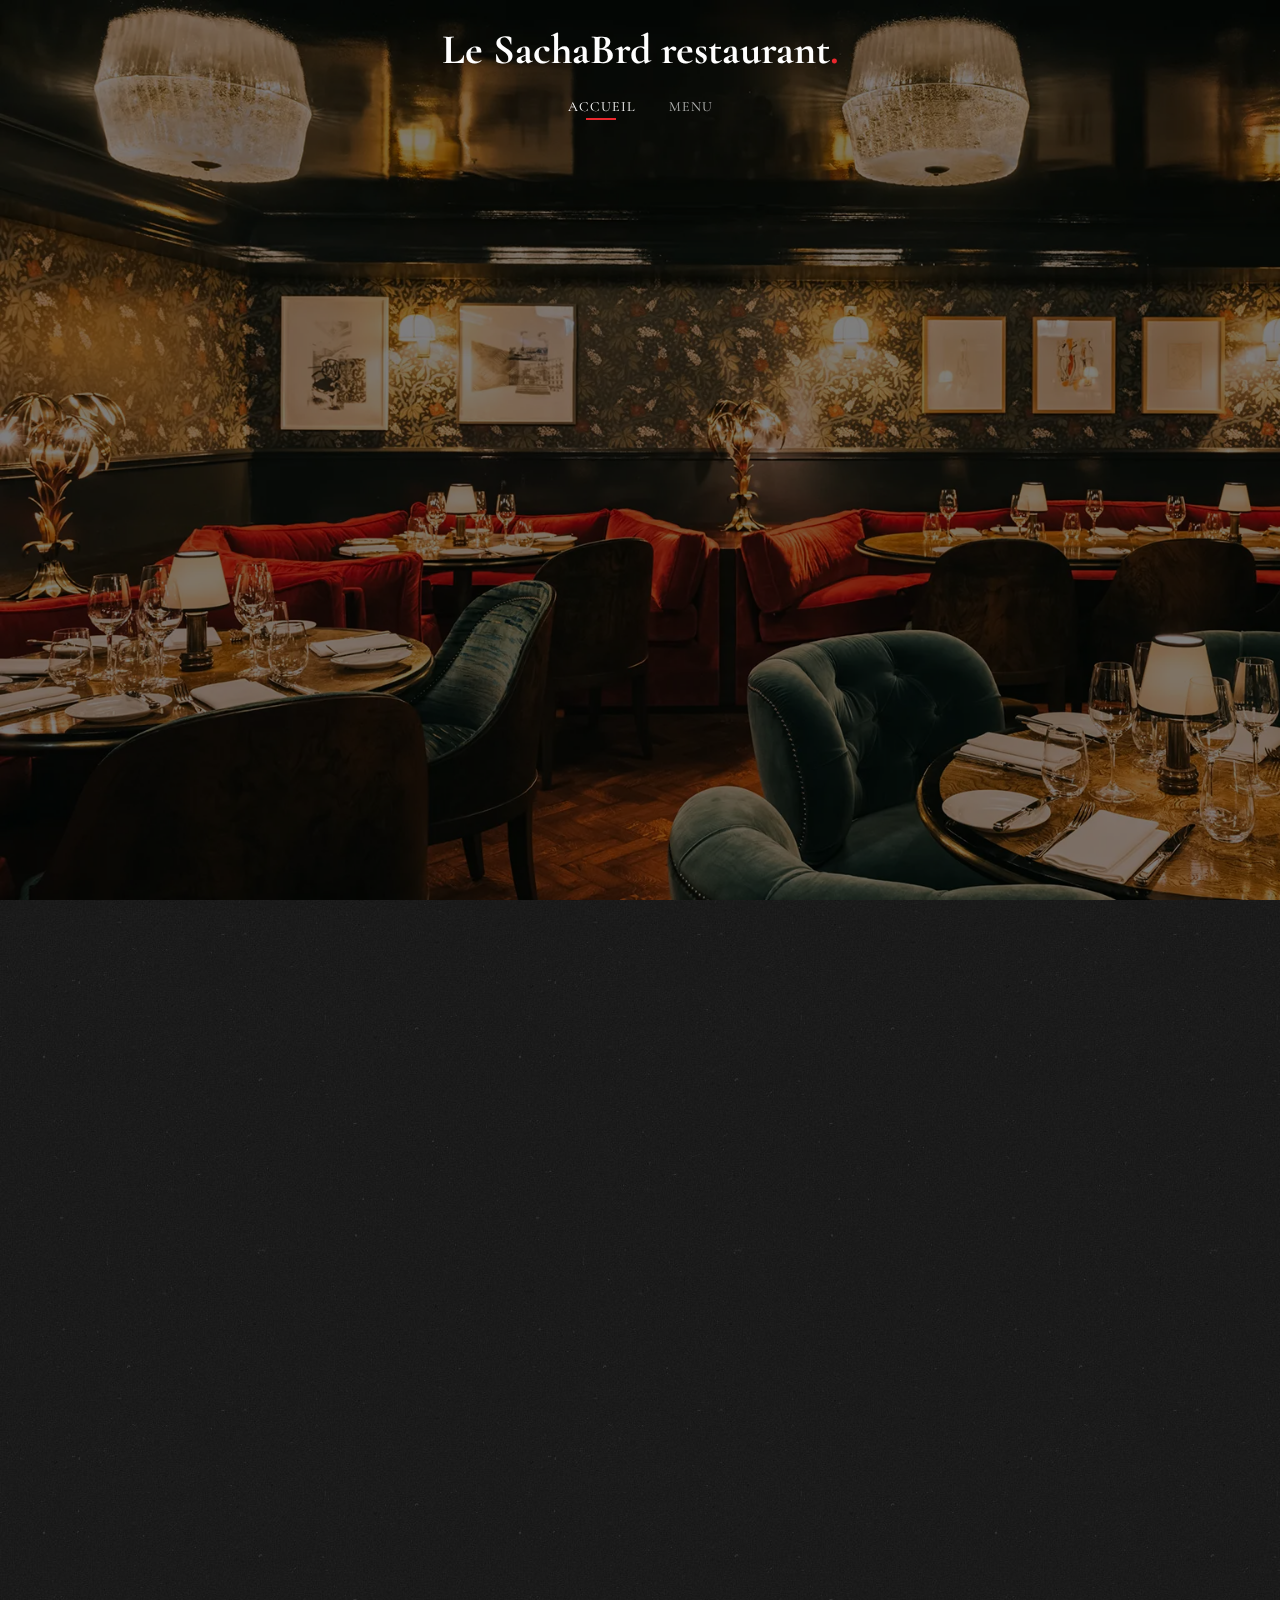
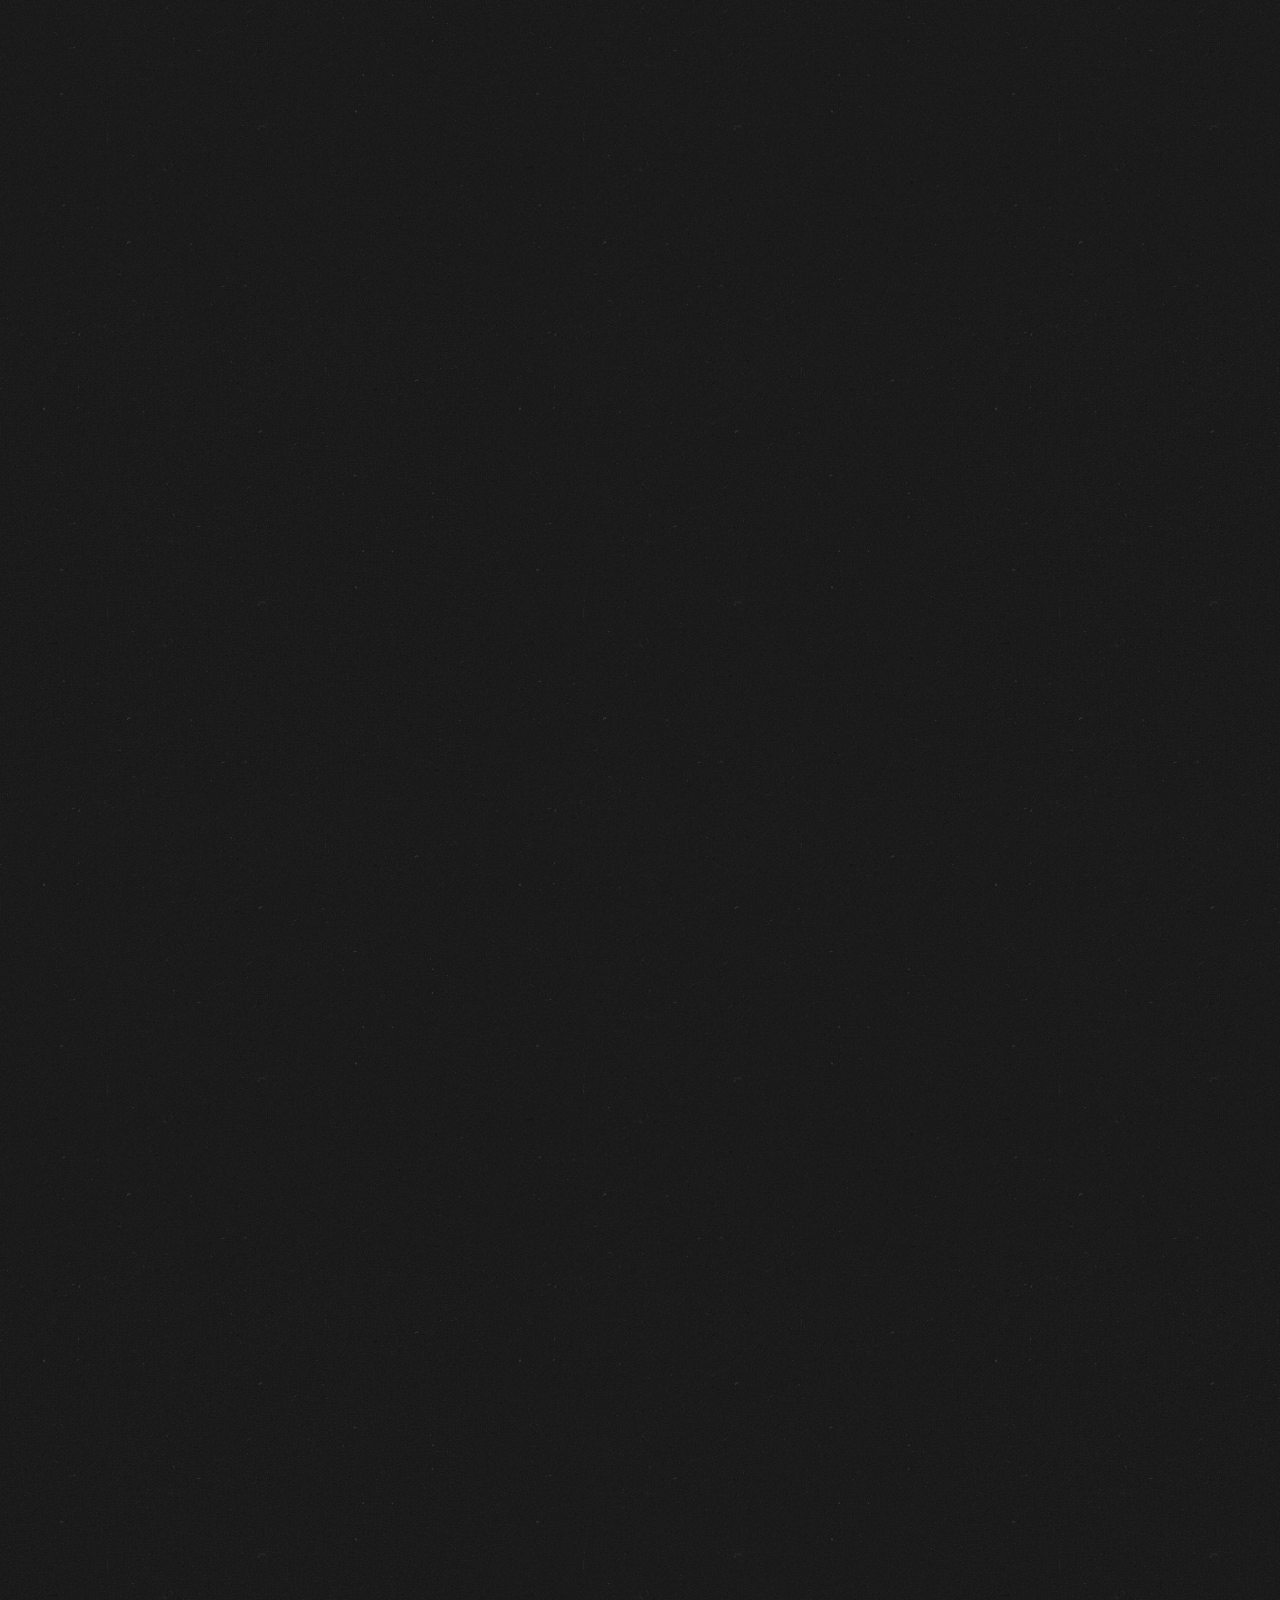
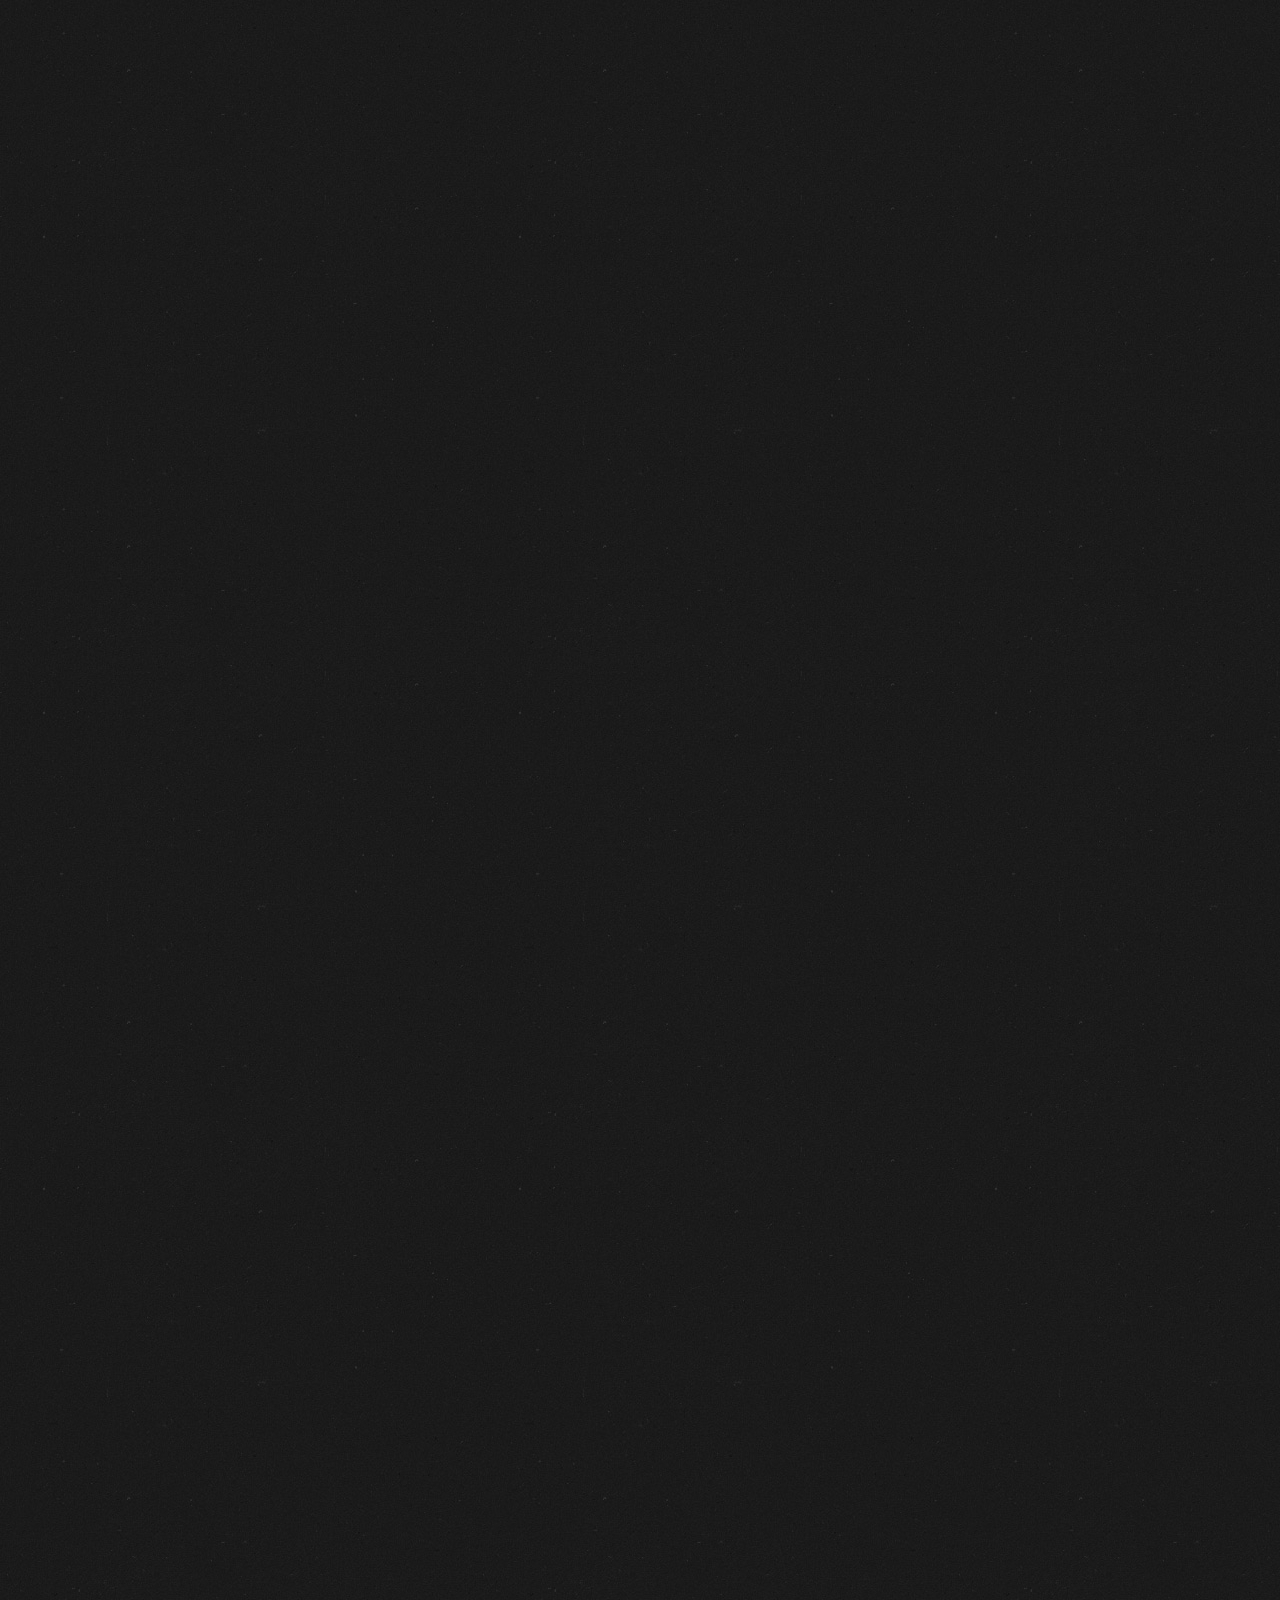
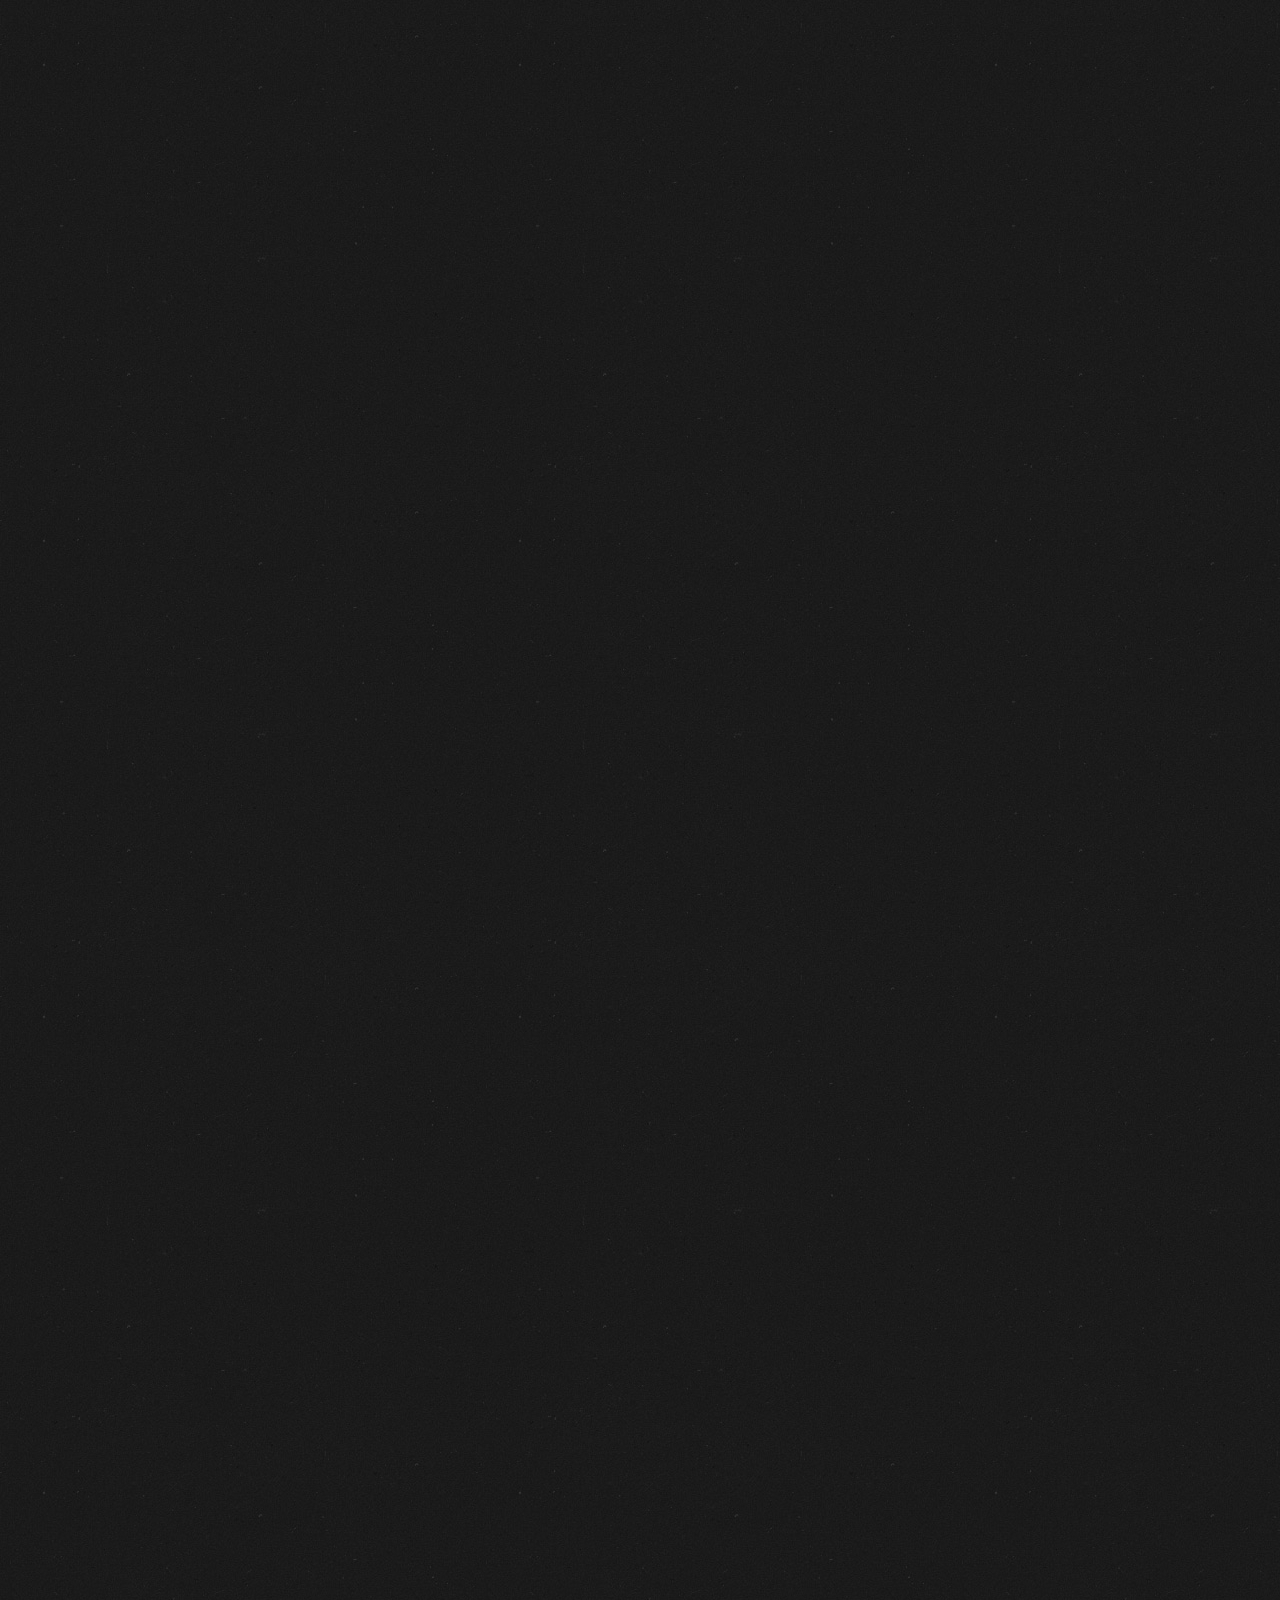
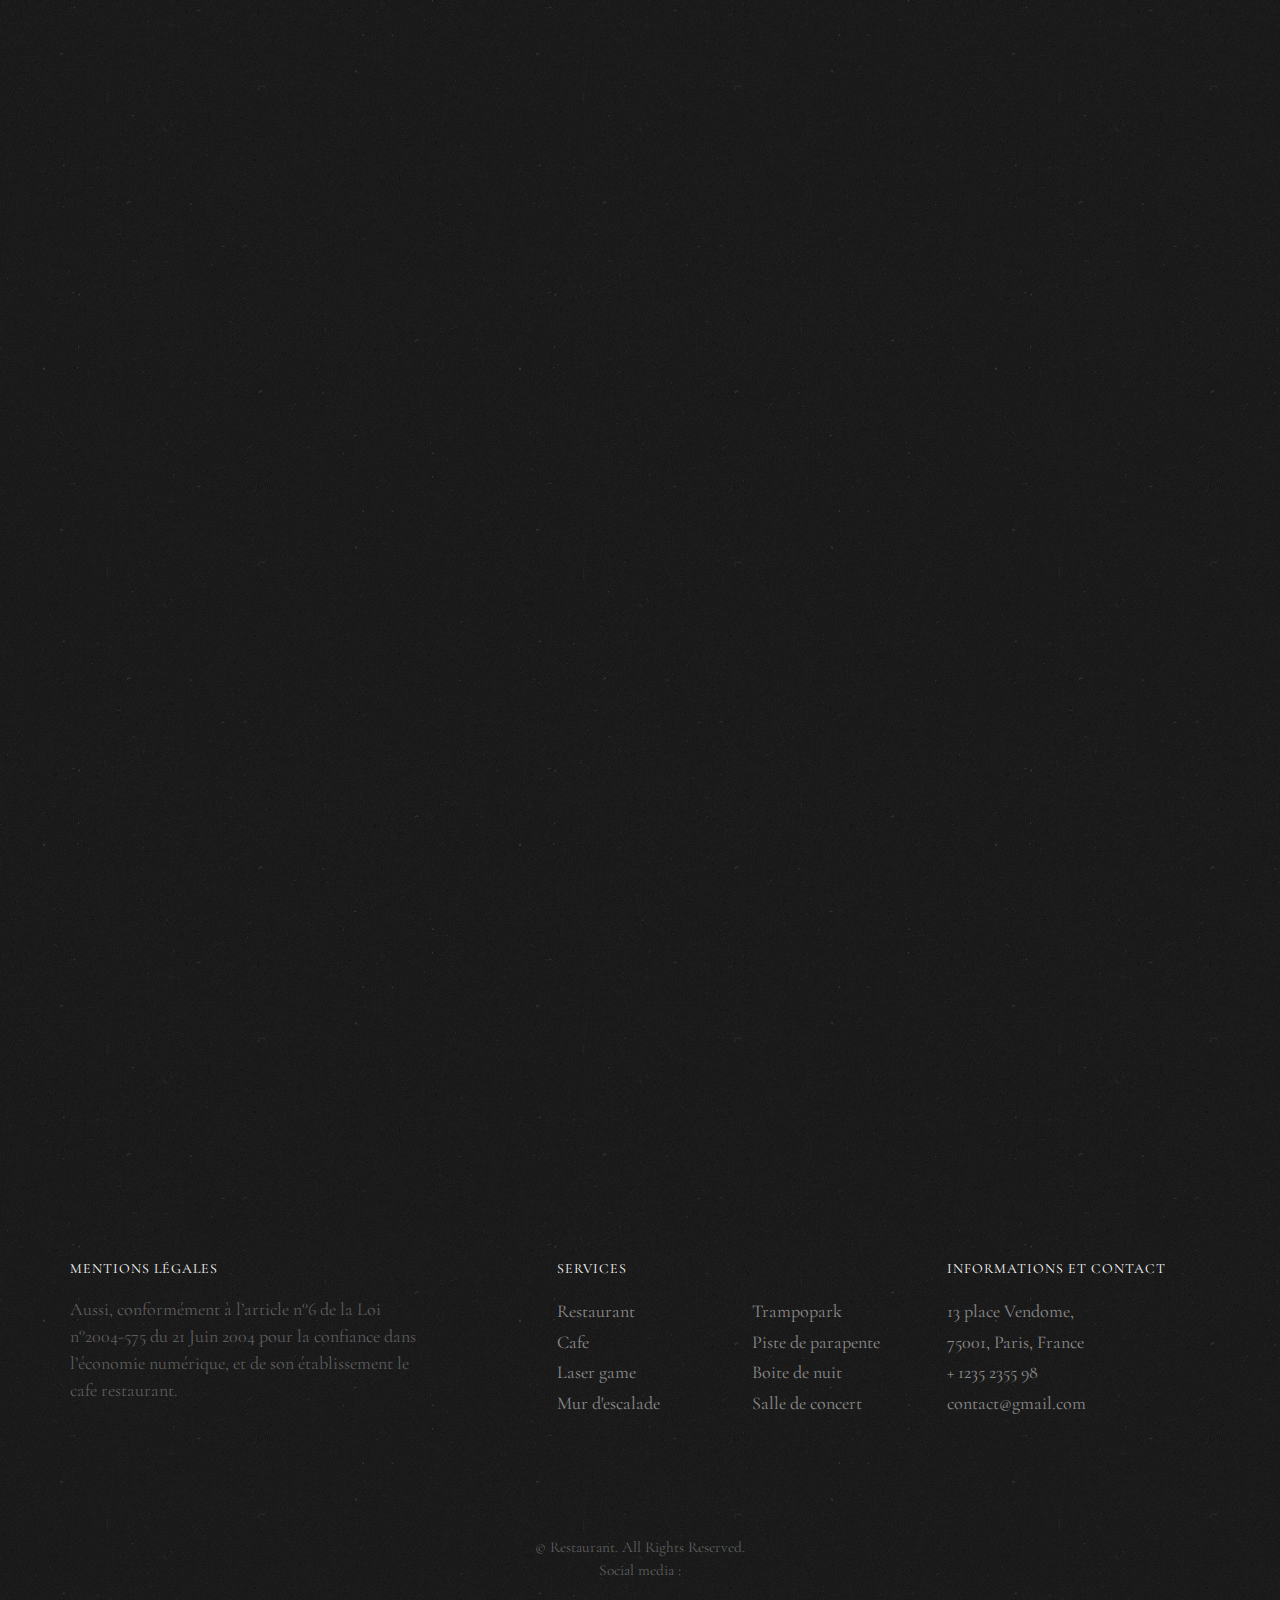
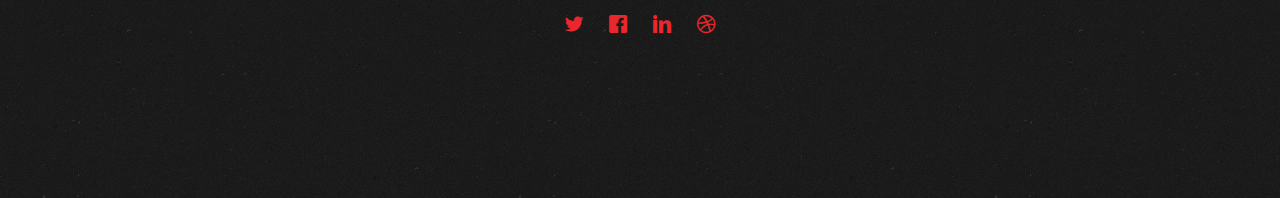
<file: index.html>
<!DOCTYPE HTML>
<html>
	<head>
	<meta charset="utf-8">
	<meta http-equiv="X-UA-Compatible" content="IE=edge">
	<title>Restaurant</title>
	<meta name="viewport" content="width=device-width, initial-scale=1">
	<meta name="description" content="Free HTML5 Website Template by freehtml5.co" />
	<meta name="keywords" content="free website templates, free html5, free template, free bootstrap, free website template, html5, css3, mobile first, responsive" />
	<meta name="author" content="freehtml5.co" />

  	<!-- Facebook and Twitter integration -->
	<meta property="og:title" content=""/>
	<meta property="og:image" content=""/>
	<meta property="og:url" content=""/>
	<meta property="og:site_name" content=""/>
	<meta property="og:description" content=""/>
	<meta name="twitter:title" content="" />
	<meta name="twitter:image" content="" />
	<meta name="twitter:url" content="" />
	<meta name="twitter:card" content="" />

	<link href="https://fonts.googleapis.com/css?family=Cormorant+Garamond:300,300i,400,400i,500,600i,700" rel="stylesheet">
	<link href="https://fonts.googleapis.com/css?family=Satisfy" rel="stylesheet">
	
	<!-- Animate.css -->
	<link rel="stylesheet" href="css/animate.css">
	<!-- Icomoon Icon Fonts-->
	<link rel="stylesheet" href="css/icomoon.css">
	<!-- Bootstrap  -->
	<link rel="stylesheet" href="css/bootstrap.css">
	<!-- Flexslider  -->
	<link rel="stylesheet" href="css/flexslider.css">

	<!-- Theme style  -->
	<link rel="stylesheet" href="css/style.css">

	<!-- Modernizr JS -->
	<script src="js/modernizr-2.6.2.min.js"></script>
	<!-- FOR IE9 below -->
	<!--[if lt IE 9]>
	<script src="js/respond.min.js"></script>
	<![endif]-->

	</head>
	<body>
		
	<div class="fh5co-loader"></div>
	
	<div id="page">
	<nav class="fh5co-nav" role="navigation">
		<!-- <div class="top-menu"> -->
			<div class="container">
				<div class="row">
					<div class="col-xs-12 text-center logo-wrap">
						<div id="fh5co-logo"><a href="index.html">Le SachaBrd restaurant<span>.</span></a></div>
					</div>
					<div class="col-xs-12 text-center menu-1 menu-wrap">
						<ul>
							<li class="active"><a href="index.html">Accueil</a></li>
							<li><a href="menu.html">Menu</a></li>
<!--							<li><a href="about.html">A propos</a></li>
-->
						</ul>
					</div>
				</div>
				
			</div>
		<!-- </div> -->
	</nav>

	<header id="fh5co-header" class="fh5co-cover js-fullheight" role="banner" style="background-image: url(images/acueil.webp);" data-stellar-background-ratio="0.5">
		<div class="overlay"></div>
		<div class="container">
			<div class="row">
				<div class="col-md-12 text-center">
					<div class="display-t js-fullheight">
						<div class="display-tc js-fullheight animate-box" data-animate-effect="fadeIn">
							<h1>Restaurant gastronomique 9 étoiles</h1>
							<h2>1 Rue grande place, <em>Roubaix, 59100</em></h2>
						</div>
					</div>
				</div> 
			</div>
		</div>
	</header>

	<div id="fh5co-about" class="fh5co-section">
		<div class="container">
			<div class="row">
				<div class="col-md-6 col-md-pull-1 img-wrap animate-box" data-animate-effect="fadeInLeft">
					<img src="images/i.png" alt="Free Restaurant Bootstrap Website Template by FreeHTML5.co">
				</div>
				<div class="col-md-5 col-md-push-1 animate-box">
					<div class="section-heading">
						<h2>Notre restaurant</h2>
						<p style="color: lightgray !important;">Ouvert en 2022 en plein centre d'une des plan grandes villes de France : Roubaix. Notre restaurant est un pari risqué que nous assumons pleinement.
							En effet, une majorité de nos plats ne sont jamais vus dans les restaurants gastronomiques habituels par leur ambition. Nos clients en ressortent toujours conquis en
							jamais personne n'a regretté l'expérience.
						</p>
						<p style="color: lightgray !important;">	
							nos plats sont souvent accompagnés d'un trait d'humour dans leur titre, ce qui divertis et pousse parfois à tenter l'inconnu.
							Nous proposons des plats plus traditionnels, pâtes, burgers, pizzas, salades. Nos experts patissiers se feront un plaisir de vous proposer une fin sucrée à votre aventure et notre
							chef mixologue propose également des cocktails originaux, à l'image de notre enseigne.
						</p>
						<p><a href="menu.html" class="btn btn-primary btn-outline">Notre menu</a></p>
					</div>
				</div>
			</div>
		</div>
	</div>

	
	<div id="fh5co-featured-menu" class="fh5co-section">
		<div class="container">
			<div class="row">
				<div class="col-md-12 fh5co-heading animate-box">
					<h2>Nos meilleurs plats</h2>
					<div class="row">
						<div class="col-md-6">
							<p style="color: lightgray !important;">Notre cuisine est mondialement reconnue, nous vous offrons un voyage culinaire unique et une aventure hors du commun pour vos papilles.
								Nos plats sont tous préparés maison, par des experts dans leur dommaines.
							</p>
							<p style="color: lightgray !important;">	
								Nous sélectionnons avec soin nos ingrédients pour assurer un mélange exquis et jamais vu ailleurs.
								Voici certains de nos plats qui ont déja conquis nos clients.
							</p>
						</div>
					</div>
				</div>
				
				<div class="col-md-3 col-sm-6 col-xs-6 col-xxs-12 fh5co-item-wrap animate-box">
					<div class="fh5co-item">
						<img src="images/pateschocolat.jpeg" class="img-responsive" alt="Free Restaurant Bootstrap Website Template by FreeHTML5.co">
						<h3>Pâtes pepsi et chocolat</h3>
						<span class="fh5co-price">1,20<sup> euros</sup></span>
						<p style="color: lightgray !important;">Un de nos plats les plus populaire, par son faible prix et la qualité de ses ingrédients : des pâtes maison, baignées dans la célébre boisson sucrée "pepsi" et accompagnée de morceaux de chocolat.</p>
					</div>	
				</div>
				<div class="col-md-3 col-sm-6 col-xs-6 col-xxs-12 fh5co-item-wrap animate-box">
					<div class="fh5co-item margin_top">
						<img src="images/galette.png" class="img-responsive" alt="Free Restaurant Bootstrap Website Template by FreeHTML5.co">
						<h3>Galette des rois goût "Squide game"</h3>
						<span class="fh5co-price">19,00<sup> euros</sup></span>
						<p style="color: lightgray !important;">Galette maison, cuisinée par nos soins, dont le titre fait référence à la série coréeene "squid game", aprécié en déssert le soir suite à un repas copieux, même hors saison ! </p>
					</div>
				</div>
				<div class="clearfix visible-sm-block visible-xs-block"></div>
				<div class="col-md-3 col-sm-6 col-xs-6 col-xxs-12 fh5co-item-wrap animate-box">
					<div class="fh5co-item">
						<img src="images/soup.png" class="img-responsive" alt="Free Restaurant Bootstrap Website Template by FreeHTML5.co">
						<h3>Soupe mystérieuse et charismatique</h3>
						<span class="fh5co-price">4,50<sup> euros</sup></span>
						<p style="color: lightgray !important;">Probablement le plat qui a fait le succés de notre restaurant à ce jour, notre soupe dite mystérieuse et charismatique se fait remarquer par son titre aguicheur, ceux qui osent l'essayer en sont toujours agréablement surpis.</p>
					</div>
				</div>
				<div class="col-md-3 col-sm-6 col-xs-6 col-xxs-12 fh5co-item-wrap animate-box">
					<div class="fh5co-item margin_top">
						<img src="images/pain.png" class="img-responsive" alt="Free Restaurant Bootstrap Website Template by FreeHTML5.co">
						<h3>Morceau de pain de mie mouillé à l'eau</h3>
						<span class="fh5co-price">45,90<sup> euros</sup></span>
						<p style="color: lightgray !important;">Notre coup de coeur du chef, cet en-cas est trés aprécié en tout début ou fin de repas.</p>
					</div>
				</div>
			</div>
		</div>
	</div>
	
	<div id="fh5co-featured-testimony" class="fh5co-section">
		<div class="container">
			<div class="row">
				<div class="col-md-12 fh5co-heading animate-box">
					<h2>Un mot de notre chef restaurateur</h2>
					<div class="row">
						<div class="col-md-9">
							<p style="color: lightgray !important;">Du haut de sa grande expertise, notre chef est reconnu comme précurseur dans son domaione.
								Ayant suivi l'une des formations les plus prestigieuses, il se fait rapidement remarquer par les plus grands chefs Français : Philippe Etchebest, Alain Ducasse, Cyril Lignac et d'autres. 
								Suite à sa participation à de nombreux concours culinaires autour du globe, notre chef sera reconnu 5 étoiles par l'administration académique.
								<br>
								Voici quelques mot que notre chef souhaite vous partager sur sa vision du restaurant.
								<br>
							</p>
						</div>
					</div>
					<div class="col-md-5 animate-box img-to-responsive animate-box" data-animate-effect="fadeInLeft">
						<br>	
						<img src="images/moi.jpg" alt="" style="max-height: 25vw;">
					</div>
					<div class="col-md-7 animate-box" data-animate-effect="fadeInRight">
						<blockquote>
							<p> &ldquo; Met une like sur github stp
								&rdquo;</p>
							<p class="author"><cite>&mdash; Sacha, propriétaire et chef cuisiner</cite></p>
						</blockquote>
					</div>
				</div>
				</div>
			</div>
		</div>
	</div>


	<div id="fh5co-slider" class="fh5co-section animate-box">
		<div class="container">
			<div class="row">
				<div class="col-md-6 animate-box">
					<div class="fh5co-heading">
						<h2>Avis de nos clients <em>&amp;</em> experts</h2>
						<p style="color: lightgray !important;">Notre cuisine est une source d'inspiration pour de nombreux artistes, musiciens, écrivains et réalisateurs, nous avons recueilli les témoignages les plus poignants de certains d'entre eux. </p>
					</div>
				</div>
				<div class="col-md-6 col-md-push-1 animate-box">
					<aside id="fh5co-slider-wrwap">
					<div class="flexslider">
						<ul class="slides">
					   	<li style="background-image: url(images/obama.webp);">
					   		<div class="overlay-gradient"></div>
					   		<div class="container-fluid">
					   			<div class="row">
						   			<div class="col-md-12 col-md-offset-0 col-md-pull-10 slider-text slider-text-bg">
						   				<div class="slider-text-inner">
						   					<div class="desc">
													<h2>"I've had a wonderful time here."</h2>
													<p style="color: lightgray !important;">Barack Obama, Président des Etats Unis</p>
						   					</div>
						   				</div>
						   			</div>
						   		</div>
					   		</div>
					   	</li>
					  	</ul>
						  <ul class="slides">
							<li style="background-image: url(images/jdg.jpeg);">
								<div class="overlay-gradient"></div>
								<div class="container-fluid">
									<div class="row">
										<div class="col-md-12 col-md-offset-0 col-md-pull-10 slider-text slider-text-bg">
											<div class="slider-text-inner">
												<div class="desc">
													 <h2>"Oh les restaurateurs ils ont pris de la drogue ou quoi ?"</h2>
													 <p style="color: lightgray !important;">Fréderic Molas, Le joueur du grenier</p>
												</div>
											</div>
										</div>
									</div>
								</div>
							</li>
						   </ul>  
						</ul>
						<ul class="slides">
						  <li style="background-image: url(images/requin.jpeg);">
							  <div class="overlay-gradient"></div>
							  <div class="container-fluid">
								  <div class="row">
									  <div class="col-md-12 col-md-offset-0 col-md-pull-10 slider-text slider-text-bg">
										  <div class="slider-text-inner">
											  <div class="desc">
												   <h2>"J'ai bien mangé, me voila requinquer mdr"</h2>
												   <p style="color: lightgray !important;">Un requin</p>
											  </div>
										  </div>
									  </div>
								  </div>
							  </div>
						  </li>
						 </ul>
						</ul>
						<ul class="slides">
						  <li style="background-image: url(images/bigflo.png);">
							  <div class="overlay-gradient"></div>
							  <div class="container-fluid">
								  <div class="row">
									  <div class="col-md-12 col-md-offset-0 col-md-pull-10 slider-text slider-text-bg">
										  <div class="slider-text-inner">
											  <div class="desc">
												   <h2>"Ostie de calice la bouffe est dégueulasse tabernacle"</h2>
												   <p style="color: lightgray !important;">Bigflo, Rappeur</p>
											  </div>
										  </div>
									  </div>
								  </div>
							  </div>
						  </li>
						 </ul>  
					  </ul> 
				  	</div>
				</aside>
				</div>
			</div>
		</div>
	</div>


	<div id="fh5co-blog" class="fh5co-section">
		<div class="container">
			<div class="row animate-box">
				<div class="col-md-8 col-md-offset-2 text-center fh5co-heading animate-box">
					<h2>Activités supplémentaires</h2>
					<p style="color: lightgray !important;">Notre grande enseigne, le SachaBrd café restaurant, propose également des activités familiales et entre amis, en effet tout un complexe de loisirs est accessible au sous-sol de notre enseigne.
					Vous pourrez retrouver au sein de notre établissement :
					</p>
				</div>
			</div>
			<div class="row">
				<div class="col-md-4">
					<div class="fh5co-blog animate-box">
						<a href="#" class="blog-bg" style="background-image: url(images/laserg.jpeg);"></a>
						<div class="blog-text">
							<h3><a href="#">Laser game</a></h3>
							<p style="color: lightgray !important;">Une grande partie de notre complexe sous terrain a été aménage en laser game,
								vous pourrez y affronter vos adversaire sur un jeu immersif de tir laser.</p>
							<ul class="stuff">
								<li><i class="icon-heart2"></i>3.2K</li>
								<li><i class="icon-eye2"></i>14.1K</li>
								<li><a href="https://www.youtube.com/watch?v=dQw4w9WgXcQ">Reserver<i class="icon-arrow-right22"></i></a></li>
							</ul>
						</div> 
					</div>
				</div>
				<div class="col-md-4">
					<div class="fh5co-blog animate-box">
						<a href="#" class="blog-bg" style="background-image: url(images/esc.jpeg);"></a>
						<div class="blog-text">
							<h3><a href="#">Mur d'escalade</a></h3>
							<p style="color: lightgray !important;">L'un des plus grands mur d'escalade du monde se trouve dans notre complexe sportif, avec une voie de plus 140 m de hauteur, soit plus de 5 fois la hauteur de la tour eiffel !</p>
							<ul class="stuff">
								<li><i class="icon-heart2"></i>10.6K</li>
								<li><i class="icon-eye2"></i>32K</li>
								<li><a href="https://www.youtube.com/watch?v=dQw4w9WgXcQ">Reserver<i class="icon-arrow-right22"></i></a></li>
							</ul>
						</div> 
					</div>
				</div>
				<div class="col-md-4">
					<div class="fh5co-blog animate-box">
						<a href="#" class="blog-bg" style="background-image: url(images/trampo.jpeg);"></a>
						<div class="blog-text">
							<h3><a href="#">Trampopark</a></h3>
							<p style="color: lightgray !important;">Notre trampopark comporte plus d'un milliard de trampolinesn accessible pour les petits qui souhaite digérer leur repas du midi, comme les plus grand athlétes qui souhaitent réaliser des acrobaties.</p>
							<ul class="stuff">
								<li><i class="icon-heart2"></i>2.1K</li>
								<li><i class="icon-eye2"></i>7.9K</li>
								<li><a href="https://www.youtube.com/watch?v=dQw4w9WgXcQ">Reserver<i class="icon-arrow-right22"></i></a></li>
							</ul>
						</div>
					</div>
				</div>
			</div>
			<div class="row">
				<div class="col-md-4">
					<div class="fh5co-blog animate-box">
						<a href="#" class="blog-bg" style="background-image: url(images/parapente.jpeg);"></a>
						<div class="blog-text">
							<h3><a href="#">Piste de parapente</a></h3>
							<p style="color: lightgray !important;">Vous pouvez atterrir directement en parapente dans l'ensigne de notre restaurant, ce qui vous rendra super cool et charismatique auprés des autres clients. Le dessert vous est offert si vous faites une figure.</p>
							<ul class="stuff">
								<li><i class="icon-heart2"></i>7.0K</li>
								<li><i class="icon-eye2"></i>10.8K</li>
								<li><a href="https://www.youtube.com/watch?v=dQw4w9WgXcQ">Reserver<i class="icon-arrow-right22"></i></a></li>
							</ul>
						</div> 
					</div>
				</div>
				<div class="col-md-4">
					<div class="fh5co-blog animate-box">
						<a href="#" class="blog-bg" style="background-image: url(images/nightclub.jpeg);"></a>
						<div class="blog-text">
							<h3><a href="#">Boite de nuit</a></h3>
							<p style="color: lightgray !important;">Notre établissement est composé d'une boite de nuit sur 2 étages avec des DJ du monde entier, composé d'une salle style années 80, le "disco-nunu", et d'une salle axée EDM moderne baptisée le "sa club ou quoient ?"</p>
							<ul class="stuff">
								<li><i class="icon-heart2"></i>62.6K</li>
								<li><i class="icon-eye2"></i>144K</li>
								<li><a href="https://www.youtube.com/watch?v=dQw4w9WgXcQ">Reserver<i class="icon-arrow-right22"></i></a></li>
							</ul>
						</div> 
					</div>
				</div>
				<div class="col-md-4">
					<div class="fh5co-blog animate-box">
						<a href="#" class="blog-bg" style="background-image: url(images/bercy.jpeg);"></a>
						<div class="blog-text">
							<h3><a href="#">Salle de concert</a></h3>
							<p style="color: lightgray !important;">Enfin, notre enseigne dispose d'une salle de concert d'une capacité de 15 000 personnes. Nous recevons chaque semaine des artistes du monde entier.</p>
							<ul class="stuff">
								<li><i class="icon-heart2"></i>106.5K</li>
								<li><i class="icon-eye2"></i>749.9K</li>
								<li><a href="https://www.youtube.com/watch?v=dQw4w9WgXcQ">Reserver<i class="icon-arrow-right22"></i></a></li>
							</ul>
						</div> 
					</div>
				</div>
			</div>
		</div>
	</div>
	
	
	<div id="fh5co-started" class="fh5co-section animate-box" style="background-image: url(images/aesth.png);" data-stellar-background-ratio="0.5">
		<div class="overlay"></div>
		<div class="container">
			<div class="row animate-box">
				<div class="col-md-8 col-md-offset-2 text-center fh5co-heading">
					<h2>Reserver une table</h2>
					<p>Nos tables sont trés demandées, le délais d'attente peut être de plusieurs jours ou semaines. Pour réserver, cliquez sur le bouton ci dessous. </p>
					<p><a href="https://www.youtube.com/watch?v=dQw4w9WgXcQ" class="btn btn-primary btn-outline">Réservation en ligne</a></p>
				</div>
			</div>
		</div>
	</div>

	<footer id="fh5co-footer" role="contentinfo" class="fh5co-section">
		<div class="container">
			<div class="row row-pb-md">
				<div class="col-md-4 fh5co-widget">
					<h4>Mentions légales</h4>
					<p>Aussi, conformément à l’article n°6 de la Loi n°2004-575 du 21 Juin 2004 pour la confiance dans l’économie numérique, et de son établissement le cafe restaurant.</p>
				</div>
				<div class="col-md-2 col-md-push-1 fh5co-widget">
					<h4>Services</h4>
					<ul class="fh5co-footer-links">
						<li><a href="#">Restaurant</a></li>
						<li><a href="#">Cafe</a></li>
						<li><a href="#">Laser game</a></li>
						<li><a href="#">Mur d'escalade</a></li>
					</ul>
				</div>

				<div class="col-md-2 col-md-push-1 fh5co-widget">
					<h4> <br> </h4>
					<ul class="fh5co-footer-links">
						<li><a href="#">Trampopark</a></li>
						<li><a href="#">Piste de parapente</a></li>
						<li><a href="#">Boite de nuit</a></li>
						<li><a href="#">Salle de concert</a></li>
					</ul>
				</div>

				<div class="col-md-4 col-md-push-1 fh5co-widget">
					<h4>Informations et contact</h4>
					<ul class="fh5co-footer-links">
						<li>13 place Vendome, <br> 75001, Paris, France</li>
						<li><a href="tel://1234567920">+ 1235 2355 98</a></li>
						<li><a href="mailto:info@yoursite.com">contact@gmail.com</a></li>
					</ul>
				</div>

			</div>

			<div class="row copyright">
				<div class="col-md-12 text-center">
					<p>
						<small class="block">&copy; Restaurant. All Rights Reserved.</small> 
						<small class="block">Social media : </small>
					</p>
					<p>
						<ul class="fh5co-social-icons">
							<li><a href="#"><i class="icon-twitter2"></i></a></li>
							<li><a href="#"><i class="icon-facebook2"></i></a></li>
							<li><a href="#"><i class="icon-linkedin2"></i></a></li>
							<li><a href="#"><i class="icon-dribbble2"></i></a></li>
						</ul>
					</p>
				</div>
			</div>

		</div>
	</footer>
	</div>

	<div class="gototop js-top">
		<a href="#" class="js-gotop"><i class="icon-arrow-up22"></i></a>
	</div>
	
	<!-- jQuery -->
	<script src="js/jquery.min.js"></script>
	<!-- jQuery Easing -->
	<script src="js/jquery.easing.1.3.js"></script>
	<!-- Bootstrap -->
	<script src="js/bootstrap.min.js"></script>
	<!-- Waypoints -->
	<script src="js/jquery.waypoints.min.js"></script>
	<!-- Waypoints -->
	<script src="js/jquery.stellar.min.js"></script>
	<!-- Flexslider -->
	<script src="js/jquery.flexslider-min.js"></script>
	<!-- Main -->
	<script src="js/main.js"></script>

	</body>
</html>
</file>
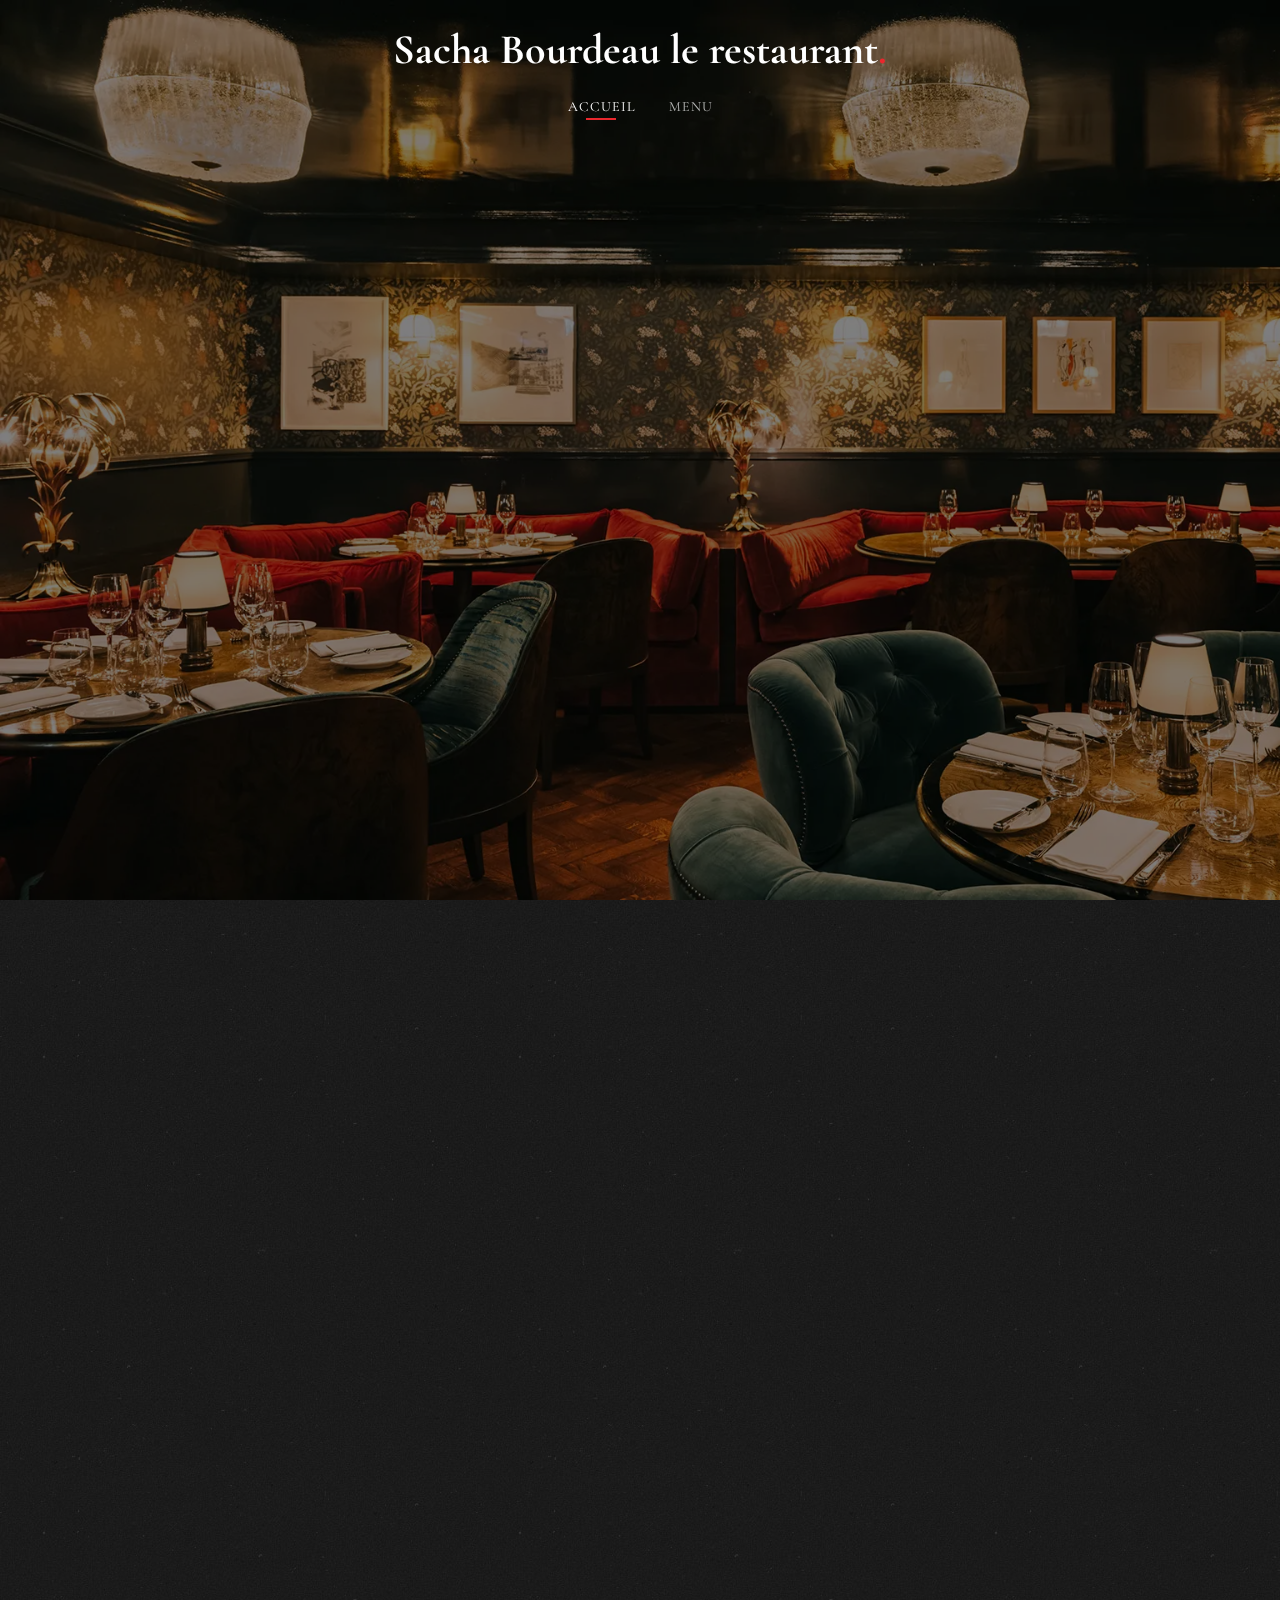
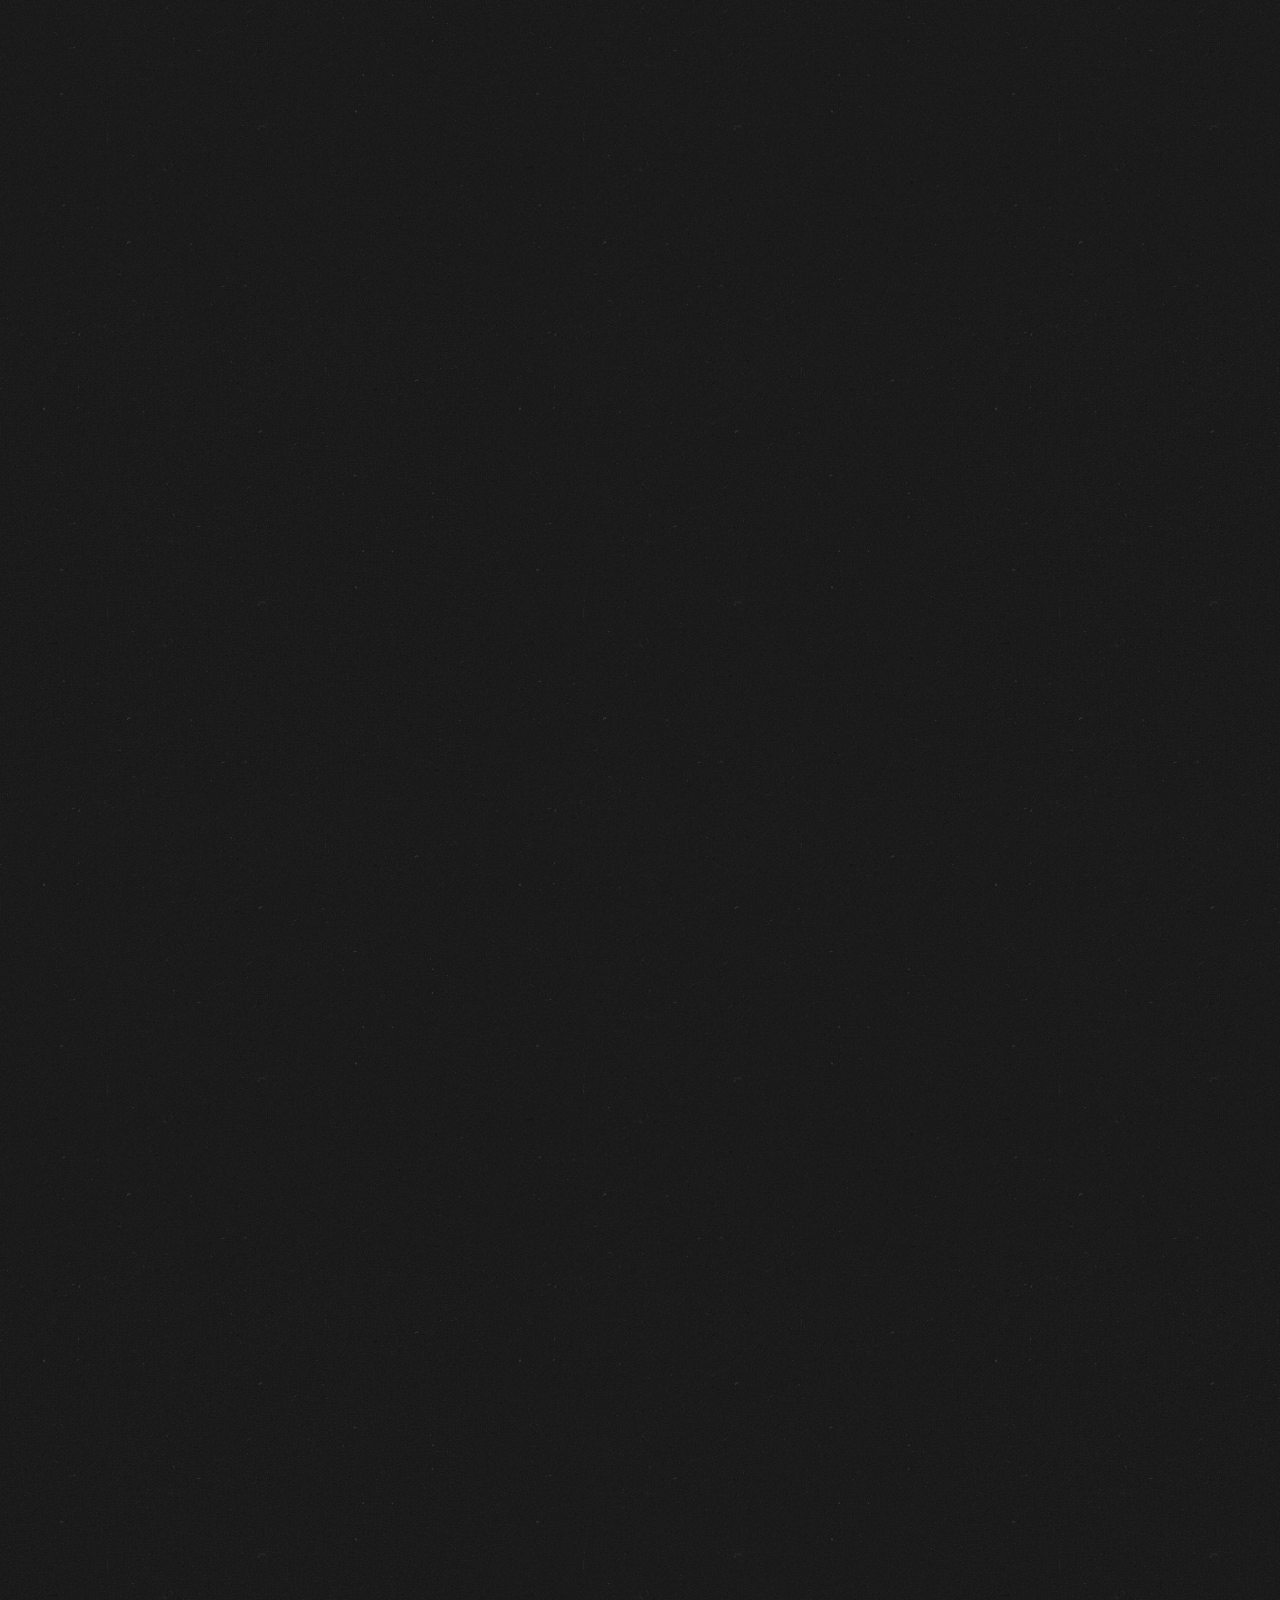
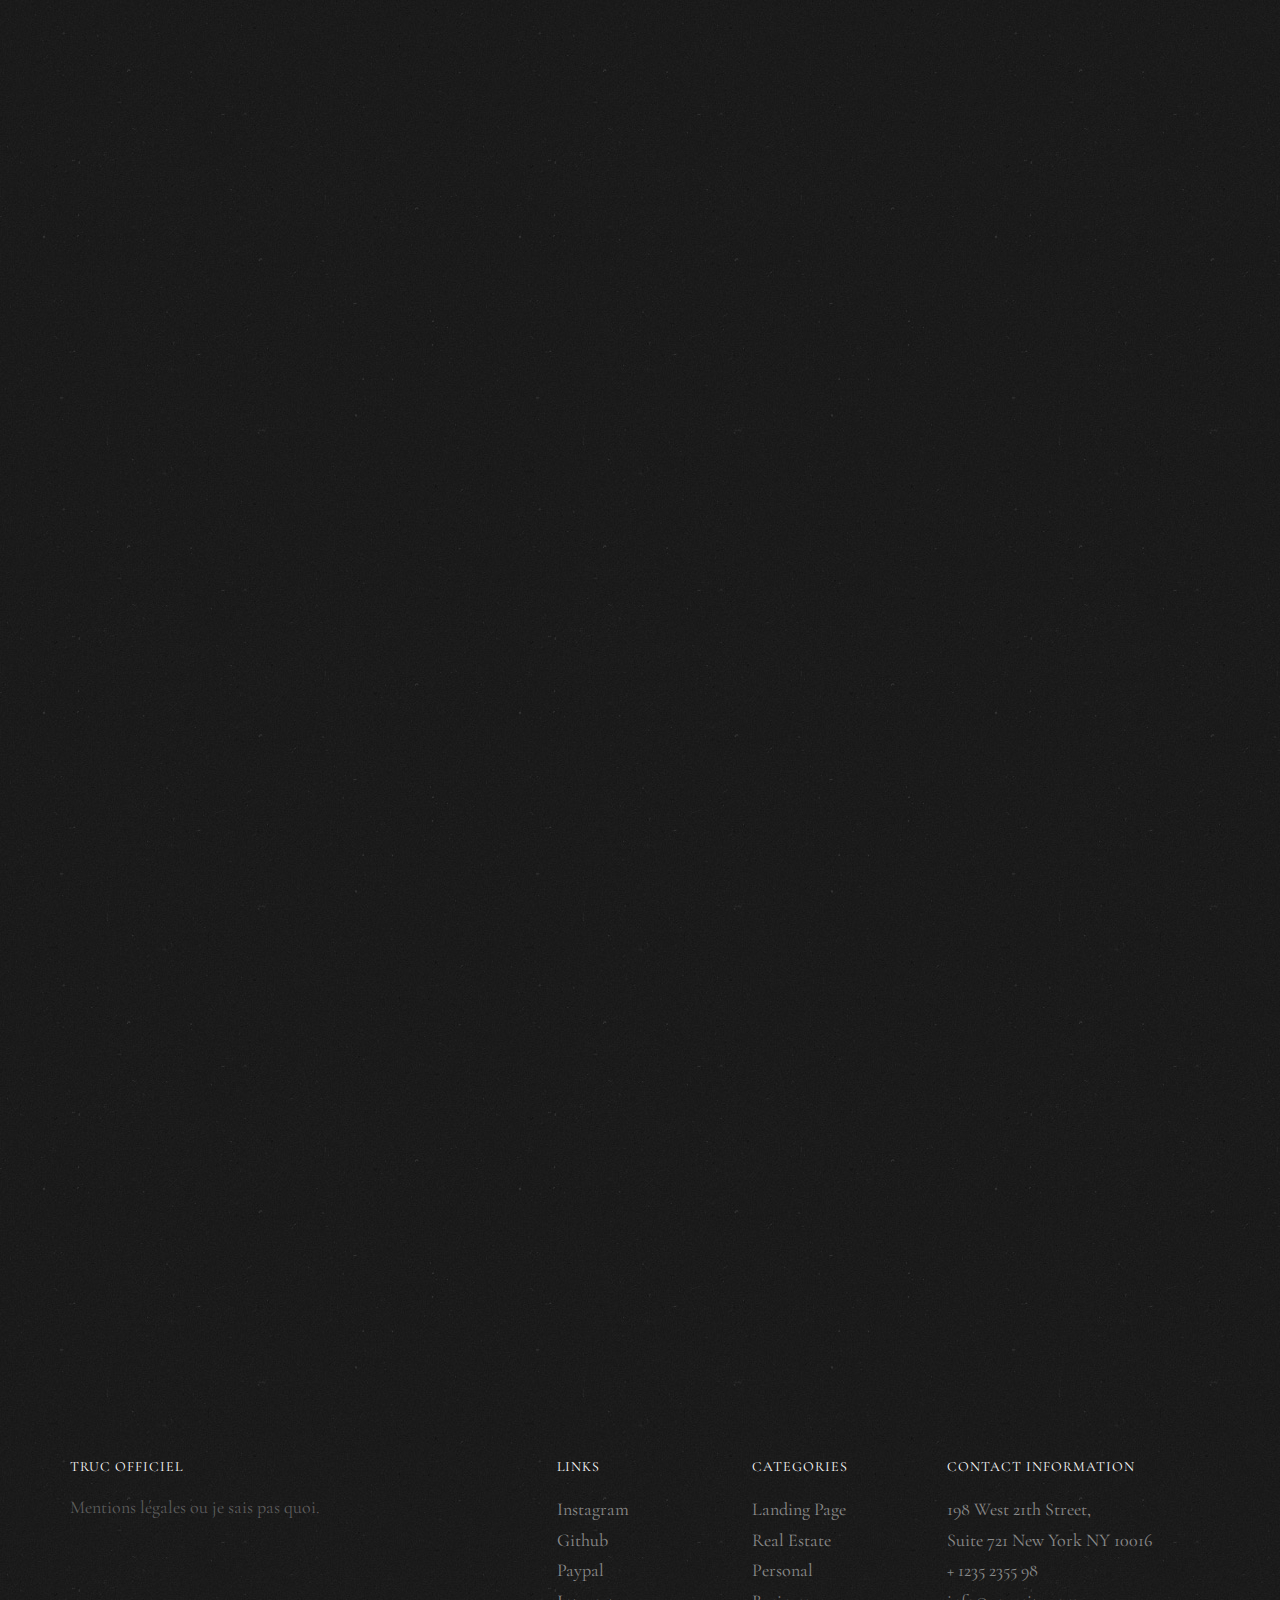
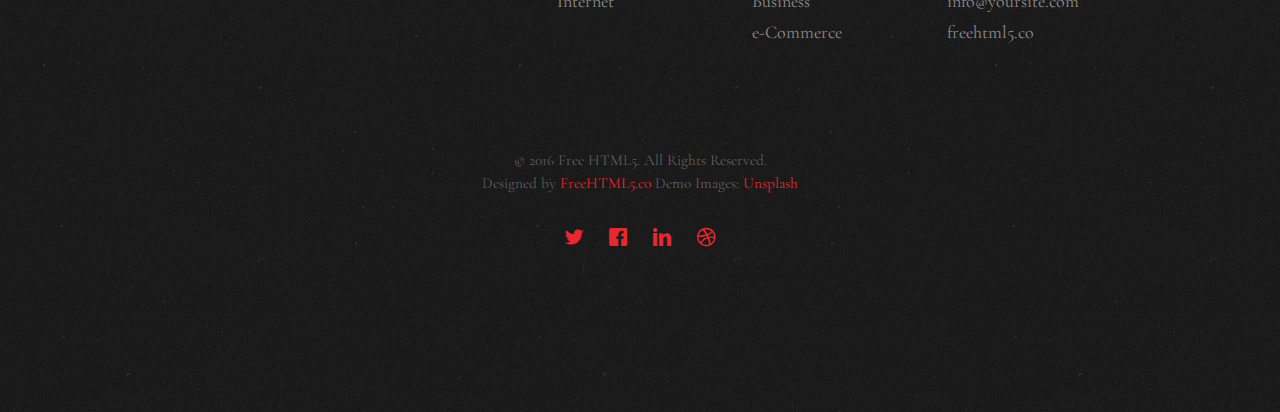
<file: src/index.html>
<!DOCTYPE HTML>
<html>
	<head>
	<meta charset="utf-8">
	<meta http-equiv="X-UA-Compatible" content="IE=edge">
	<title>Restaurant</title>
	<meta name="viewport" content="width=device-width, initial-scale=1">
	<meta name="description" content="Free HTML5 Website Template by freehtml5.co" />
	<meta name="keywords" content="free website templates, free html5, free template, free bootstrap, free website template, html5, css3, mobile first, responsive" />
	<meta name="author" content="freehtml5.co" />

  	<!-- Facebook and Twitter integration -->
	<meta property="og:title" content=""/>
	<meta property="og:image" content=""/>
	<meta property="og:url" content=""/>
	<meta property="og:site_name" content=""/>
	<meta property="og:description" content=""/>
	<meta name="twitter:title" content="" />
	<meta name="twitter:image" content="" />
	<meta name="twitter:url" content="" />
	<meta name="twitter:card" content="" />

	<link href="https://fonts.googleapis.com/css?family=Cormorant+Garamond:300,300i,400,400i,500,600i,700" rel="stylesheet">
	<link href="https://fonts.googleapis.com/css?family=Satisfy" rel="stylesheet">
	
	<!-- Animate.css -->
	<link rel="stylesheet" href="css/animate.css">
	<!-- Icomoon Icon Fonts-->
	<link rel="stylesheet" href="css/icomoon.css">
	<!-- Bootstrap  -->
	<link rel="stylesheet" href="css/bootstrap.css">
	<!-- Flexslider  -->
	<link rel="stylesheet" href="css/flexslider.css">

	<!-- Theme style  -->
	<link rel="stylesheet" href="css/style.css">

	<!-- Modernizr JS -->
	<script src="js/modernizr-2.6.2.min.js"></script>
	<!-- FOR IE9 below -->
	<!--[if lt IE 9]>
	<script src="js/respond.min.js"></script>
	<![endif]-->

	</head>
	<body>
		
	<div class="fh5co-loader"></div>
	
	<div id="page">
	<nav class="fh5co-nav" role="navigation">
		<!-- <div class="top-menu"> -->
			<div class="container">
				<div class="row">
					<div class="col-xs-12 text-center logo-wrap">
						<div id="fh5co-logo"><a href="index.html">Sacha Bourdeau le restaurant<span>.</span></a></div>
					</div>
					<div class="col-xs-12 text-center menu-1 menu-wrap">
						<ul>
							<li class="active"><a href="index.html">Accueil</a></li>
							<li><a href="menu.html">Menu</a></li>
<!--							<li><a href="about.html">A propos</a></li>
-->
						</ul>
					</div>
				</div>
				
			</div>
		<!-- </div> -->
	</nav>

	<header id="fh5co-header" class="fh5co-cover js-fullheight" role="banner" style="background-image: url(images/acueil.webp);" data-stellar-background-ratio="0.5">
		<div class="overlay"></div>
		<div class="container">
			<div class="row">
				<div class="col-md-12 text-center">
					<div class="display-t js-fullheight">
						<div class="display-tc js-fullheight animate-box" data-animate-effect="fadeIn">
							<h1>Restaurant gastronomique 5 étoiles</h1>
							<h2>13 Place Vendôme, <em>Paris</em></h2>
						</div>
					</div>
				</div>
			</div>
		</div>
	</header>

	<div id="fh5co-about" class="fh5co-section">
		<div class="container">
			<div class="row">
				<div class="col-md-6 col-md-pull-1 img-wrap animate-box" data-animate-effect="fadeInLeft">
					<img src="images/i.png" alt="Free Restaurant Bootstrap Website Template by FreeHTML5.co">
				</div>
				<div class="col-md-5 col-md-push-1 animate-box">
					<div class="section-heading">
						<h2>Notre restaurant</h2>
						<p style="color: lightgray !important;">Ouvert en 2022 en plein centre de la capitale d'un pays modialement réputé pour sa gastronomie, ce restaurant est un pari risqué que nous assumons pleinement.
							En effet, une majorité de nos plats ne sont jamais vus dans les restaurants gastronomiques habituels par leur ambition. Nos clients en ressortent toujours conquis en
							jamais personne n'a regretté l'expérience.
						</p>
						<p style="color: lightgray !important;">	
							nos plats sont souvent accompagnés d'un trait d'humour dans leur titre, ce qui divertis et pousse parfois à tenter l'inconnu.
							Nous proposons des plats plus traditionnels, pâtes, burgers, pizzas, salades. Nos experts patissiers se feront un plaisir de vous proposer une fin sucrée à votre aventure et notre
							chef mixologue propose également des cocktails originaux, à l'image de notre enseigne.
						</p>
						<p><a href="menu.html" class="btn btn-primary btn-outline">Notre menu</a></p>
					</div>
				</div>
			</div>
		</div>
	</div>

	
	<div id="fh5co-featured-menu" class="fh5co-section">
		<div class="container">
			<div class="row">
				<div class="col-md-12 fh5co-heading animate-box">
					<h2>Nos meilleurs plats</h2>
					<div class="row">
						<div class="col-md-6">
							<p style="color: lightgray !important;">Notre cuisine est mondialement reconnue, nous vous offrons un voyage culinaire unique et une aventure hors du commun pour vos papilles.
								Nos plats sont tous préparés maison, par des experts dans leur dommaines.
							</p>
							<p style="color: lightgray !important;">	
								Nous sélectionnons avec soin nos ingrédients pour assurer un mélange exquis et jamais vu ailleurs.
								Voici certains de nos plats qui ont déja conquis nos clients.
							</p>
						</div>
					</div>
				</div>
				
				<div class="col-md-3 col-sm-6 col-xs-6 col-xxs-12 fh5co-item-wrap animate-box">
					<div class="fh5co-item">
						<img src="images/pateschocolat.jpeg" class="img-responsive" alt="Free Restaurant Bootstrap Website Template by FreeHTML5.co">
						<h3>Pâtes pepsi et chocolat</h3>
						<span class="fh5co-price">1,20<sup> euros</sup></span>
						<p style="color: lightgray !important;">Un de nos plats les plus populaire, par son faible prix et la qualité de ses ingrédients : des pâtes maison, baignées dans la célébre boisson sucrée "pepsi" et accompagnée de morceaux de chocolat.</p>
					</div>	
				</div>
				<div class="col-md-3 col-sm-6 col-xs-6 col-xxs-12 fh5co-item-wrap animate-box">
					<div class="fh5co-item margin_top">
						<img src="images/galette.png" class="img-responsive" alt="Free Restaurant Bootstrap Website Template by FreeHTML5.co">
						<h3>Galette des rois goût "Squide game"</h3>
						<span class="fh5co-price">19,00<sup> euros</sup></span>
						<p style="color: lightgray !important;">Galette maison, cuisinée par nos soins, dont le titre fait référence à la série coréeene "squid game", aprécié en déssert le soir suite à un repas copieux, même hors saison ! </p>
					</div>
				</div>
				<div class="clearfix visible-sm-block visible-xs-block"></div>
				<div class="col-md-3 col-sm-6 col-xs-6 col-xxs-12 fh5co-item-wrap animate-box">
					<div class="fh5co-item">
						<img src="images/soup.png" class="img-responsive" alt="Free Restaurant Bootstrap Website Template by FreeHTML5.co">
						<h3>Soupe mystérieuse et charismatique</h3>
						<span class="fh5co-price">4,50<sup> euros</sup></span>
						<p style="color: lightgray !important;">Probablement le plat qui a fait le succés de notre restaurant à ce jour, notre soupe dite mystérieuse et charismatique se fait remarquer par son titre aguicheur, ceux qui osent l'essayer en sont toujours agréablement surpis.</p>
					</div>
				</div>
				<div class="col-md-3 col-sm-6 col-xs-6 col-xxs-12 fh5co-item-wrap animate-box">
					<div class="fh5co-item margin_top">
						<img src="images/pain.png" class="img-responsive" alt="Free Restaurant Bootstrap Website Template by FreeHTML5.co">
						<h3>Morceau de pain de mie mouillé à l'eau</h3>
						<span class="fh5co-price">45,90<sup> euros</sup></span>
						<p style="color: lightgray !important;">Notre coup de coeur du chef, cet en-cas est trés aprécié en tout début ou fin de repas.</p>
					</div>
				</div>
			</div>
		</div>
	</div>
	
	<!--
	<div id="fh5co-featured-testimony" class="fh5co-section">
		<div class="container">
			<div class="row">
				<div class="col-md-12 fh5co-heading animate-box">
					<h2>Temoignages</h2>
					<div class="row">
						<div class="col-md-6">
							<p>Lorem ipsum dolor sit amet, consectetur adipisicing elit. Reiciendis ab debitis sit itaque totam, a maiores nihil, nulla magnam porro minima officiis! Doloribus aliquam voluptates corporis et tempora consequuntur ipsam, itaque, nesciunt similique commodi omnis.</p>
						</div>
					</div>
				</div>

				<div class="col-md-5 animate-box img-to-responsive animate-box" data-animate-effect="fadeInLeft">
						<img src="images/person_1.jpg" alt="">
				</div>
				<div class="col-md-7 animate-box" data-animate-effect="fadeInRight">
					<blockquote>
						<p> &ldquo; Quantum ipsum dolor sit amet, consectetur adipisicing elit. Reiciendis ab debitis sit itaque totam, a maiores nihil, nulla magnam porro minima officiis! Doloribus aliquam voluptates corporis et tempora consequuntur ipsam. &rdquo;</p>
						<p class="author"><cite>&mdash; Jane Smith</cite></p>
					</blockquote>
				</div>
			</div>
		</div>
	</div>
	-->

	<div id="fh5co-slider" class="fh5co-section animate-box">
		<div class="container">
			<div class="row">
				<div class="col-md-6 animate-box">
					<div class="fh5co-heading">
						<h2>Avis de nos clients <em>&amp;</em> experts</h2>
						<p style="color: lightgray !important;">Notre cuisine est une source d'inspiration pour de nombreux artistes, musiciens, écrivains et réalisateurs, nous avons recueilli les témoignages les plus poignants de certains d'entre eux. </p>
					</div>
				</div>
				<div class="col-md-6 col-md-push-1 animate-box">
					<aside id="fh5co-slider-wrwap">
					<div class="flexslider">
						<ul class="slides">
					   	<li style="background-image: url(images/khazix.webp);">
					   		<div class="overlay-gradient"></div>
					   		<div class="container-fluid">
					   			<div class="row">
						   			<div class="col-md-12 col-md-offset-0 col-md-pull-10 slider-text slider-text-bg">
						   				<div class="slider-text-inner">
						   					<div class="desc">
													<h2>Kha'zix</h2>
													<p style="color: lightgray !important;">Gyyyyyaaa.</p>
						   					</div>
						   				</div>
						   			</div>
						   		</div>
					   		</div>
					   	</li>
					   	<li style="background-image: url(images/obama.webp);">
					   		<div class="overlay-gradient"></div>
					   		<div class="container-fluid">
					   			<div class="row">
						   			<div class="col-md-12 col-md-offset-0 col-md-pull-10 slider-text slider-text-bg">
						   				<div class="slider-text-inner">
						   					<div class="desc">
													<h2>Barack Obama</h2>
													<p style="color: lightgray !important;">Trés bons restaurants hmmm j'ai bien mangez.</p>
						   					</div>
						   				</div>
						   			</div>
						   		</div>
					   		</div>
					   	</li>
					  	</ul>
				  	</div>
				</aside>
				</div>
			</div>
		</div>
	</div>

	<!--
	<div id="fh5co-blog" class="fh5co-section">
		<div class="container">
			<div class="row animate-box">
				<div class="col-md-8 col-md-offset-2 text-center fh5co-heading animate-box">
					<h2>Events</h2>
					<p>Lorem ipsum dolor sit amet, consectetur adipisicing elit. Eius, consequatur. Aliquam quaerat pariatur repellendus veniam nemo, saepe, culpa eius aspernatur cumque suscipit quae nobis illo tempora. Eum veniam necessitatibus, blanditiis facilis quidem dolore! Dolorem, molestiae.</p>
				</div>
			</div>
			<div class="row">
				<div class="col-md-4">
					<div class="fh5co-blog animate-box">
						<a href="#" class="blog-bg" style="background-image: url(images/gallery_1.jpeg);"></a>
						<div class="blog-text">
							<span class="posted_on">Feb. 15th 2016</span>
							<h3><a href="#">Photoshoot On The Street</a></h3>
							<p>Far far away, behind the word mountains, far from the countries Vokalia and Consonantia, there live the blind texts.</p>
							<ul class="stuff">
								<li><i class="icon-heart2"></i>1.2K</li>
								<li><i class="icon-eye2"></i>2K</li>
								<li><a href="#">Read More<i class="icon-arrow-right22"></i></a></li>
							</ul>
						</div> 
					</div>
				</div>
				<div class="col-md-4">
					<div class="fh5co-blog animate-box">
						<a href="#" class="blog-bg" style="background-image: url(images/gallery_2.jpeg);"></a>
						<div class="blog-text">
							<span class="posted_on">Feb. 15th 2016</span>
							<h3><a href="#">Surfing at Philippines</a></h3>
							<p>Far far away, behind the word mountains, far from the countries Vokalia and Consonantia, there live the blind texts.</p>
							<ul class="stuff">
								<li><i class="icon-heart2"></i>1.2K</li>
								<li><i class="icon-eye2"></i>2K</li>
								<li><a href="#">Read More<i class="icon-arrow-right22"></i></a></li>
							</ul>
						</div> 
					</div>
				</div>
				<div class="col-md-4">
					<div class="fh5co-blog animate-box">
						<a href="#" class="blog-bg" style="background-image: url(images/gallery_3.jpeg);"></a>
						<div class="blog-text">
							<span class="posted_on">Feb. 15th 2016</span>
							<h3><a href="#">Focus On Uderwater</a></h3>
							<p>Far far away, behind the word mountains, far from the countries Vokalia and Consonantia, there live the blind texts.</p>
							<ul class="stuff">
								<li><i class="icon-heart2"></i>1.2K</li>
								<li><i class="icon-eye2"></i>2K</li>
								<li><a href="#">Read More<i class="icon-arrow-right22"></i></a></li>
							</ul>
						</div> 
					</div>
				</div>
			</div>
		</div>
	</div>
	-->
	
	<div id="fh5co-started" class="fh5co-section animate-box" style="background-image: url(images/aesth.png);" data-stellar-background-ratio="0.5">
		<div class="overlay"></div>
		<div class="container">
			<div class="row animate-box">
				<div class="col-md-8 col-md-offset-2 text-center fh5co-heading">
					<h2>Reserver une table</h2>
					<p>Nos tables sont trés demandées, le délais d'attente peut être de plusieurs jours voire semaines. Pour réserver, cliquez sur le bouton ci dessous. </p>
					<p><a href="https://www.youtube.com/watch?v=dQw4w9WgXcQ" class="btn btn-primary btn-outline">Réservation en ligne</a></p>
				</div>
			</div>
		</div>
	</div>

	<footer id="fh5co-footer" role="contentinfo" class="fh5co-section">
		<div class="container">
			<div class="row row-pb-md">
				<div class="col-md-4 fh5co-widget">
					<h4>Truc officiel</h4>
					<p>Mentions légales ou je sais pas quoi.</p>
				</div>
				<div class="col-md-2 col-md-push-1 fh5co-widget">
					<h4>Links</h4>
					<ul class="fh5co-footer-links">
						<li><a href="#">Instagram</a></li>
						<li><a href="#">Github</a></li>
						<li><a href="#">Paypal</a></li>
						<li><a href="#">Internet</a></li>
					</ul>
				</div>

				<div class="col-md-2 col-md-push-1 fh5co-widget">
					<h4>Categories</h4>
					<ul class="fh5co-footer-links">
						<li><a href="#">Landing Page</a></li>
						<li><a href="#">Real Estate</a></li>
						<li><a href="#">Personal</a></li>
						<li><a href="#">Business</a></li>
						<li><a href="#">e-Commerce</a></li>
					</ul>
				</div>

				<div class="col-md-4 col-md-push-1 fh5co-widget">
					<h4>Contact Information</h4>
					<ul class="fh5co-footer-links">
						<li>198 West 21th Street, <br> Suite 721 New York NY 10016</li>
						<li><a href="tel://1234567920">+ 1235 2355 98</a></li>
						<li><a href="mailto:info@yoursite.com">info@yoursite.com</a></li>
						<li><a href="http://https://freehtml5.co">freehtml5.co</a></li>
					</ul>
				</div>

			</div>

			<div class="row copyright">
				<div class="col-md-12 text-center">
					<p>
						<small class="block">&copy; 2016 Free HTML5. All Rights Reserved.</small> 
						<small class="block">Designed by <a href="http://freehtml5.co/" target="_blank">FreeHTML5.co</a> Demo Images: <a href="http://unsplash.co/" target="_blank">Unsplash</a></small>
					</p>
					<p>
						<ul class="fh5co-social-icons">
							<li><a href="#"><i class="icon-twitter2"></i></a></li>
							<li><a href="#"><i class="icon-facebook2"></i></a></li>
							<li><a href="#"><i class="icon-linkedin2"></i></a></li>
							<li><a href="#"><i class="icon-dribbble2"></i></a></li>
						</ul>
					</p>
				</div>
			</div>

		</div>
	</footer>
	</div>

	<div class="gototop js-top">
		<a href="#" class="js-gotop"><i class="icon-arrow-up22"></i></a>
	</div>
	
	<!-- jQuery -->
	<script src="js/jquery.min.js"></script>
	<!-- jQuery Easing -->
	<script src="js/jquery.easing.1.3.js"></script>
	<!-- Bootstrap -->
	<script src="js/bootstrap.min.js"></script>
	<!-- Waypoints -->
	<script src="js/jquery.waypoints.min.js"></script>
	<!-- Waypoints -->
	<script src="js/jquery.stellar.min.js"></script>
	<!-- Flexslider -->
	<script src="js/jquery.flexslider-min.js"></script>
	<!-- Main -->
	<script src="js/main.js"></script>

	</body>
</html>
</file>
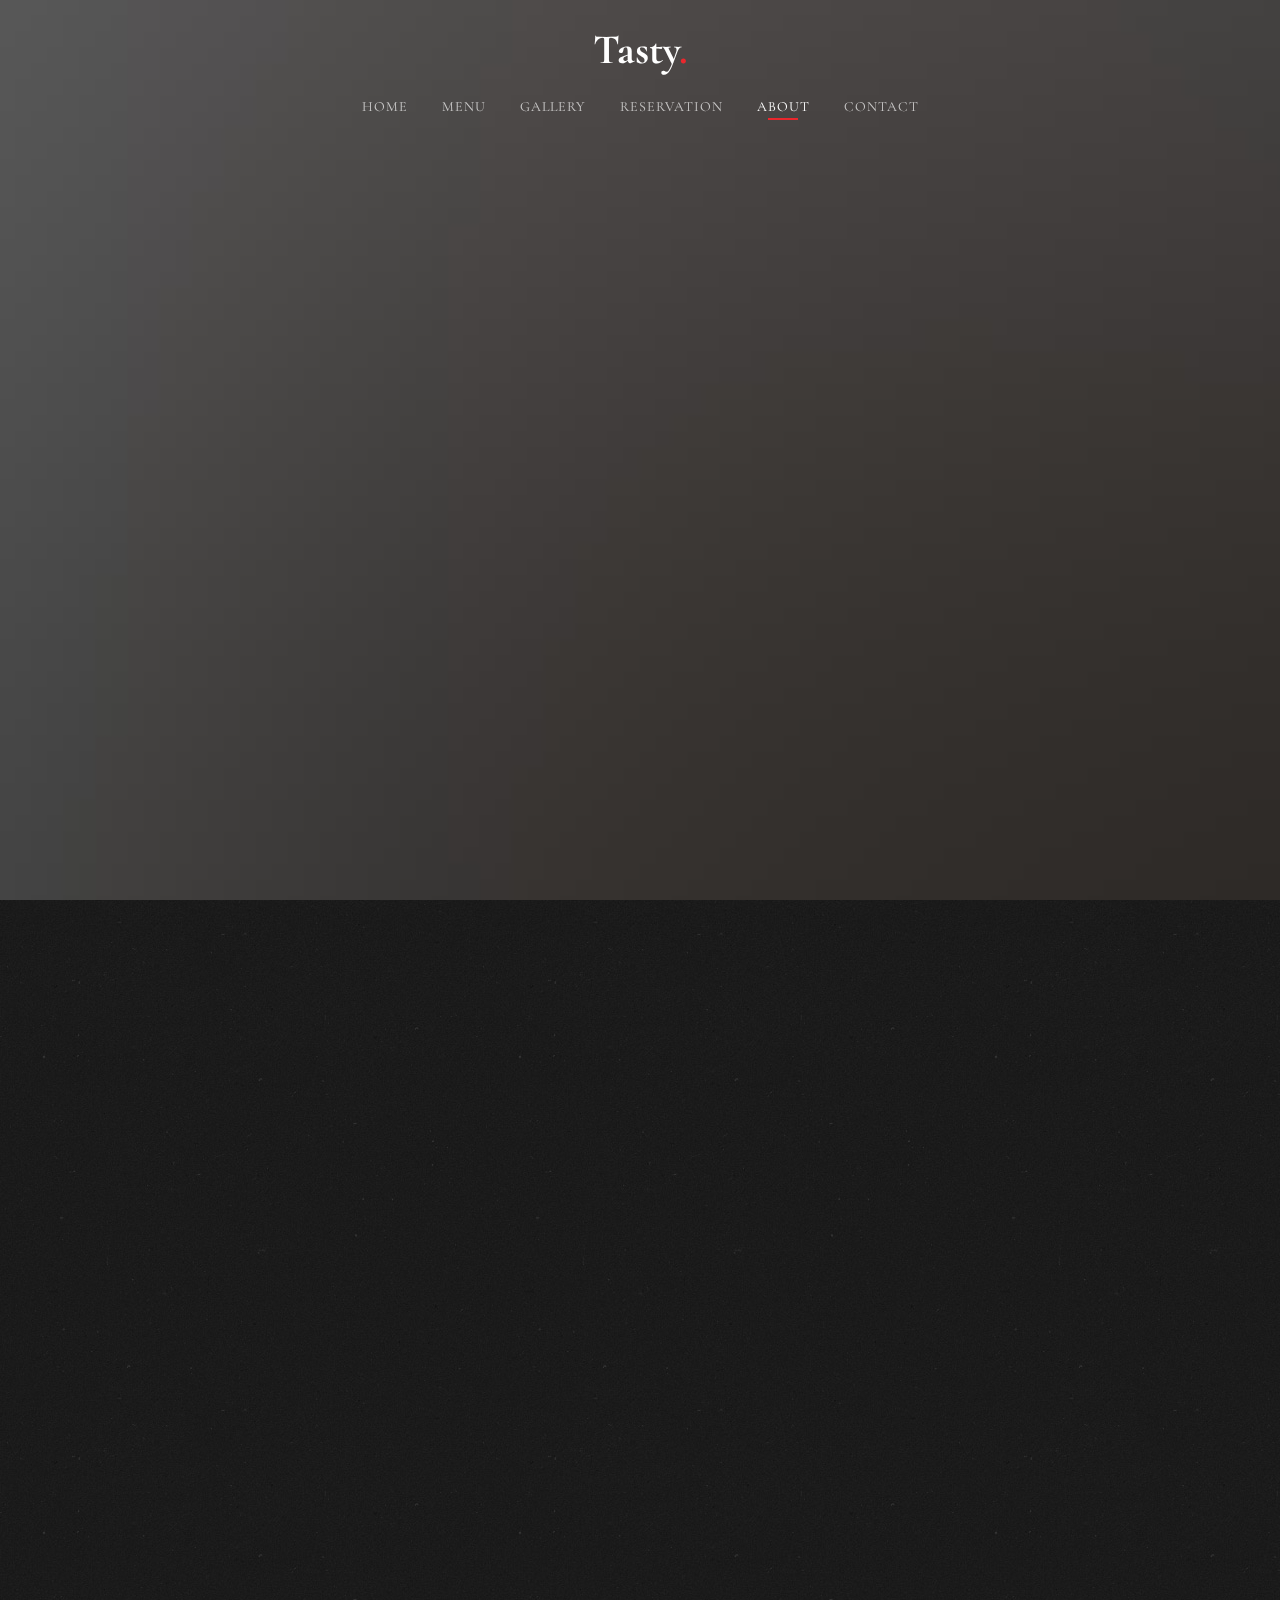
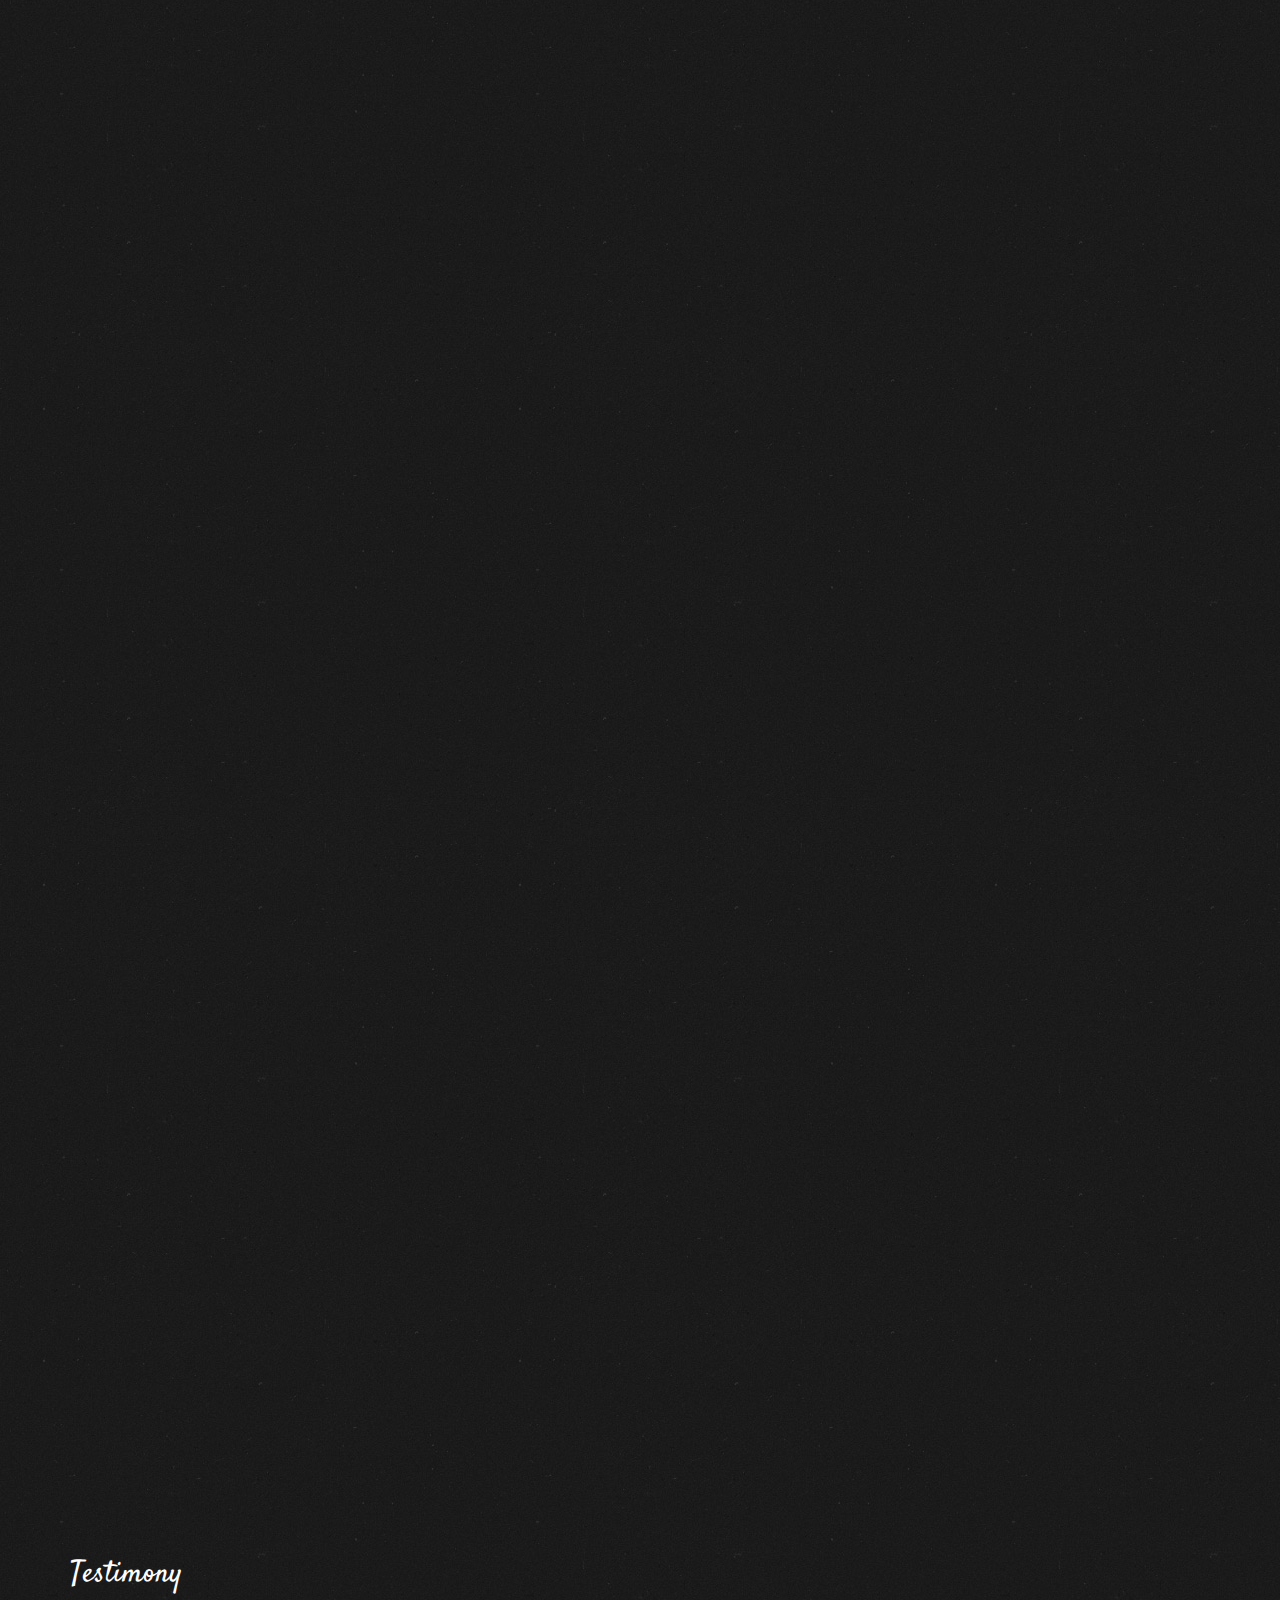
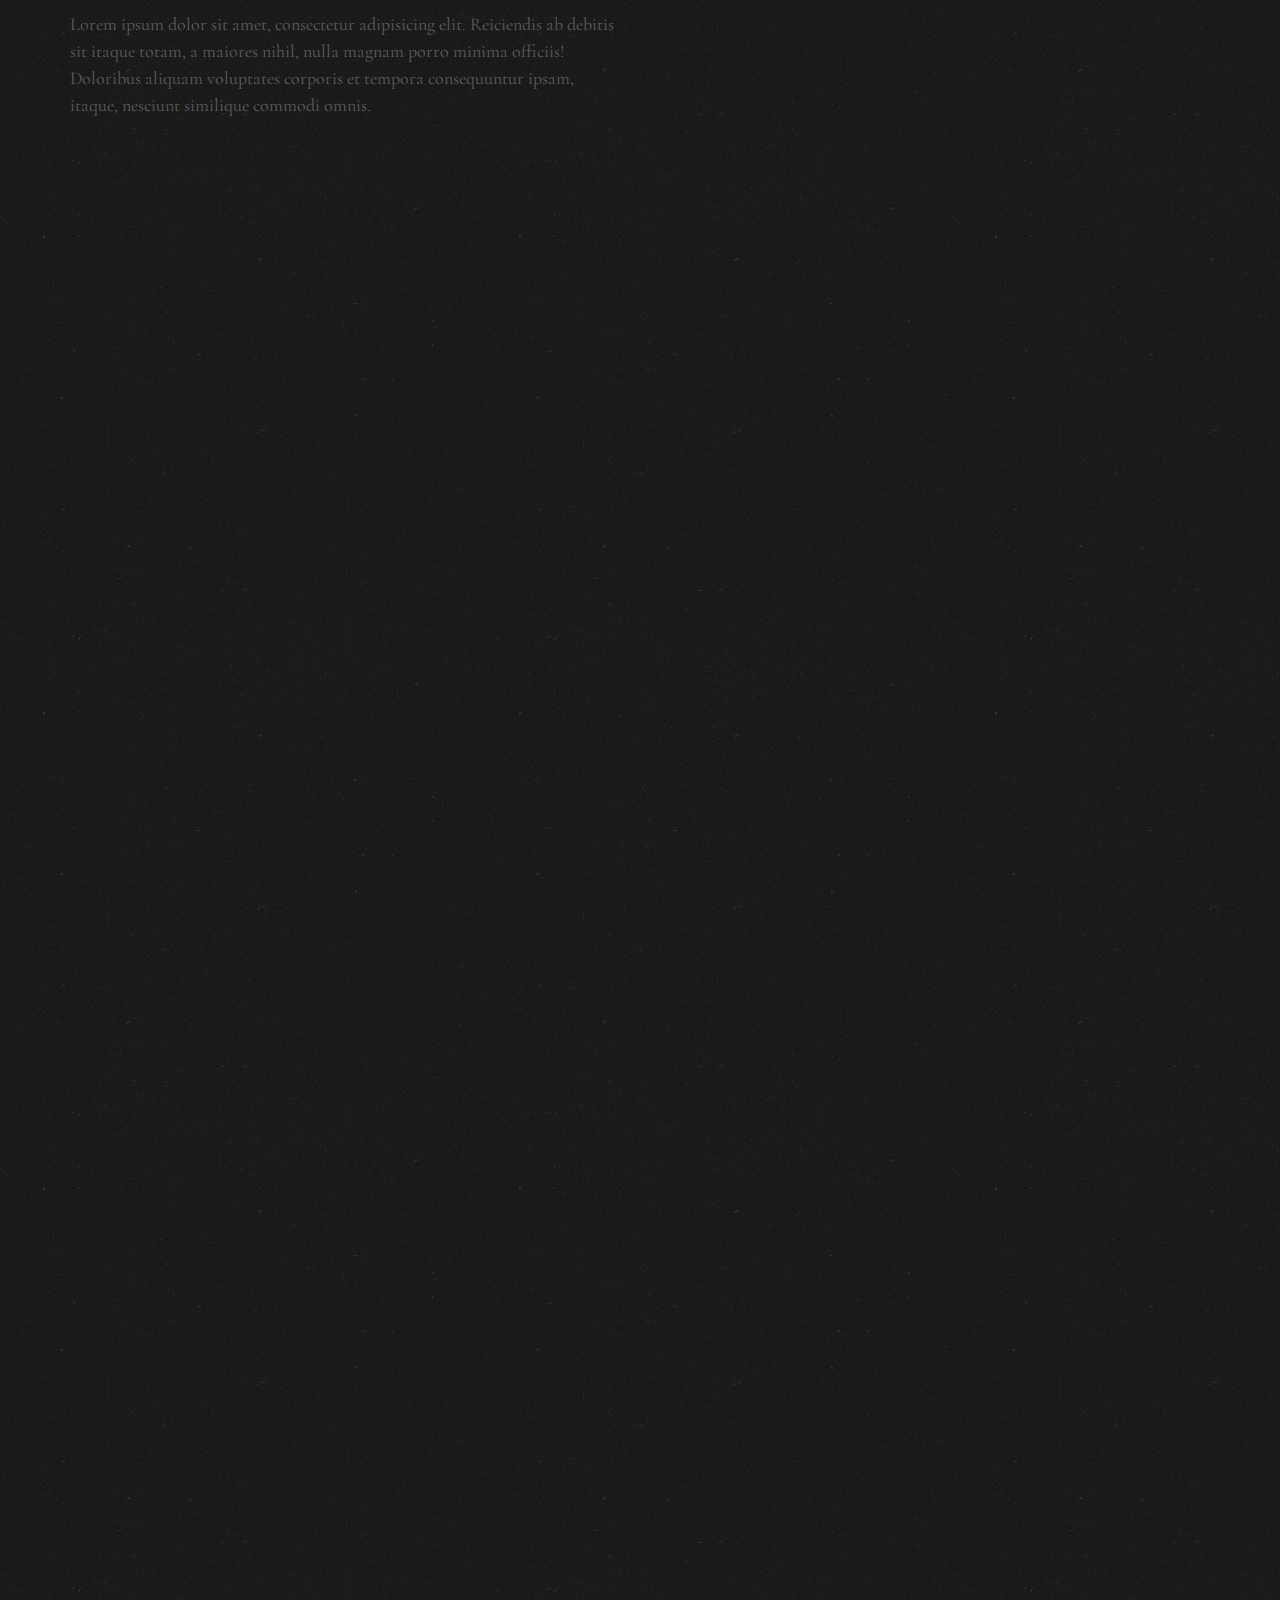
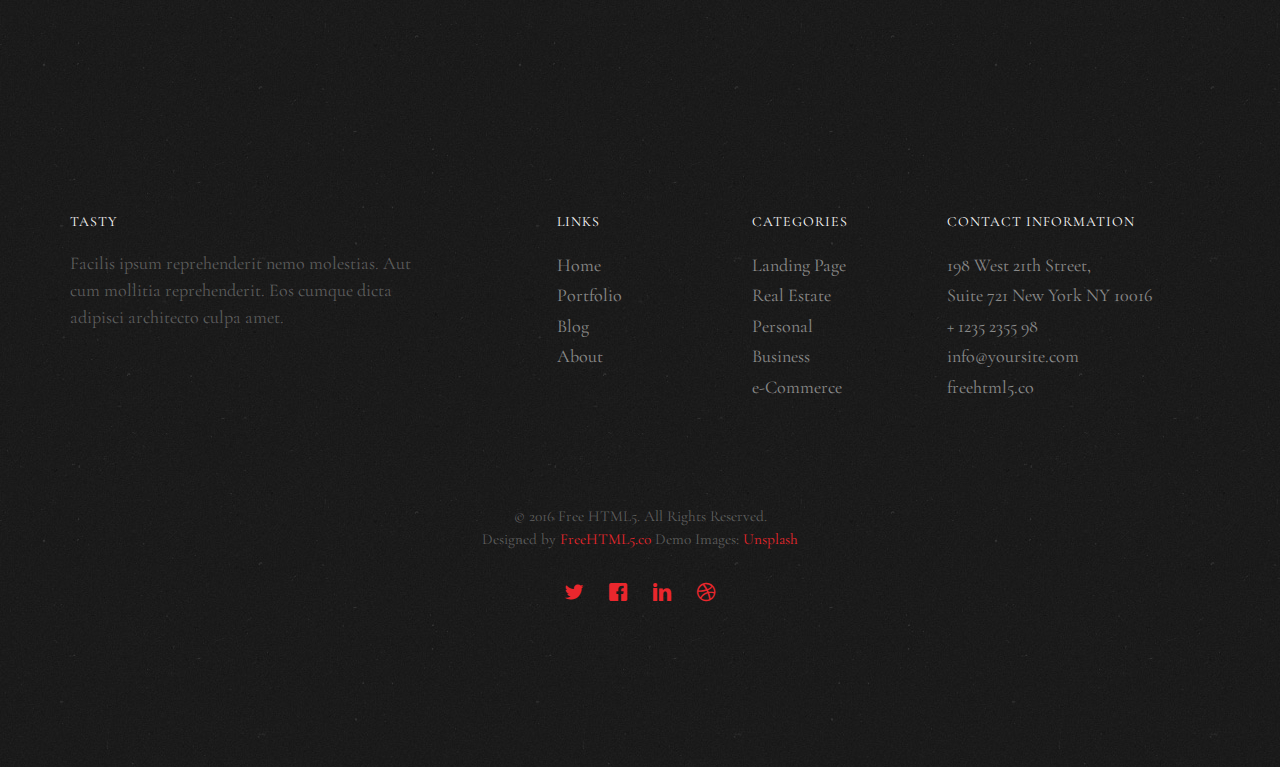
<file: about.html>
<!DOCTYPE HTML>
<html>
	<head>
	<meta charset="utf-8">
	<meta http-equiv="X-UA-Compatible" content="IE=edge">
	<title>Tasty &mdash; Free Website Template, Free HTML5 Template by freehtml5.co</title>
	<meta name="viewport" content="width=device-width, initial-scale=1">
	<meta name="description" content="Free HTML5 Website Template by freehtml5.co" />
	<meta name="keywords" content="free website templates, free html5, free template, free bootstrap, free website template, html5, css3, mobile first, responsive" />
	<meta name="author" content="freehtml5.co" />

	<!-- 
	//////////////////////////////////////////////////////

	FREE HTML5 TEMPLATE 
	DESIGNED & DEVELOPED by FreeHTML5.co
		
	Website: 		http://freehtml5.co/
	Email: 			info@freehtml5.co
	Twitter: 		http://twitter.com/fh5co
	Facebook: 		https://www.facebook.com/fh5co

	//////////////////////////////////////////////////////
	 -->

  	<!-- Facebook and Twitter integration -->
	<meta property="og:title" content=""/>
	<meta property="og:image" content=""/>
	<meta property="og:url" content=""/>
	<meta property="og:site_name" content=""/>
	<meta property="og:description" content=""/>
	<meta name="twitter:title" content="" />
	<meta name="twitter:image" content="" />
	<meta name="twitter:url" content="" />
	<meta name="twitter:card" content="" />

	<link href="https://fonts.googleapis.com/css?family=Cormorant+Garamond:300,300i,400,400i,500,600i,700" rel="stylesheet">
	<link href="https://fonts.googleapis.com/css?family=Satisfy" rel="stylesheet">
	
	<!-- Animate.css -->
	<link rel="stylesheet" href="css/animate.css">
	<!-- Icomoon Icon Fonts-->
	<link rel="stylesheet" href="css/icomoon.css">
	<!-- Bootstrap  -->
	<link rel="stylesheet" href="css/bootstrap.css">
	<!-- Flexslider  -->
	<link rel="stylesheet" href="css/flexslider.css">

	<!-- Theme style  -->
	<link rel="stylesheet" href="css/style.css">

	<!-- Modernizr JS -->
	<script src="js/modernizr-2.6.2.min.js"></script>
	<!-- FOR IE9 below -->
	<!--[if lt IE 9]>
	<script src="js/respond.min.js"></script>
	<![endif]-->

	</head>
	<body>
		
	<div class="fh5co-loader"></div>
	
	<div id="page">
	<nav class="fh5co-nav" role="navigation">
		<!-- <div class="top-menu"> -->
			<div class="container">
				<div class="row">
					<div class="col-xs-12 text-center logo-wrap">
						<div id="fh5co-logo"><a href="index.html">Tasty<span>.</span></a></div>
					</div>
					<div class="col-xs-12 text-center menu-1 menu-wrap">
						<ul>
							<li><a href="index.html">Home</a></li>
							<li><a href="menu.html">Menu</a></li>
							<li class="has-dropdown">
								<a href="gallery.html">Gallery</a>
								<ul class="dropdown">
									<li><a href="#">Events</a></li>
									<li><a href="#">Food</a></li>
									<li><a href="#">Coffees</a></li>
								</ul>
							</li>
							<li><a href="reservation.html">Reservation</a></li>
							<li class="active"><a href="about.html">About</a></li>
							<li><a href="contact.html">Contact</a></li>
						</ul>
					</div>
				</div>
				
			</div>
		<!-- </div> -->
	</nav>

	<header id="fh5co-header" class="fh5co-cover js-fullheight" role="banner" style="background-image: url(images/hero_1.jpeg);" data-stellar-background-ratio="0.5">
		<div class="overlay"></div>
		<div class="container">
			<div class="row">
				<div class="col-md-12 text-center">
					<div class="display-t js-fullheight">
						<div class="display-tc js-fullheight animate-box" data-animate-effect="fadeIn">
							<h1>About <em>our</em> Restaurant</h1>
							<h2>Brought to you by <a href="http://freehtml5.co/" target="_blank">freehtml5.co</a></h2>
						</div>
					</div>
				</div>
			</div>
		</div>
	</header>

	<div id="fh5co-about" class="fh5co-section">
		<div class="container">
			<div class="row">
				<div class="col-md-6 col-md-pull-4 img-wrap animate-box" data-animate-effect="fadeInLeft">
					<img src="images/hero_1.jpeg" alt="Free Restaurant Bootstrap Website Template by FreeHTML5.co">
				</div>
				<div class="col-md-5 col-md-push-1 animate-box">
					<div class="section-heading">
						<h2>The Restaurant</h2>
						<p>Lorem ipsum dolor sit amet, consectetur adipisicing elit. Repudiandae neque quisquam at deserunt ab praesentium architecto tempore saepe animi voluptatem molestias, eveniet aut laudantium alias, laboriosam excepturi, et numquam? Atque tempore iure tenetur perspiciatis, aliquam, asperiores aut odio accusamus, unde libero dignissimos quod aliquid neque et illo vero nesciunt. Sunt!</p>
						<p>Lorem ipsum dolor sit amet, consectetur adipisicing elit. Nam iure reprehenderit nihil nobis laboriosam beatae assumenda tempore, magni ducimus abentey.</p>
						<p><a href="#" class="btn btn-primary btn-outline">Our History</a></p>
					</div>
				</div>
			</div>
		</div>
	</div>

	<div id="fh5co-timeline">
		<div class="container">
			<div class="row">
				<div class="col-md-12 col-md-offset-0">
					<ul class="timeline animate-box">
						<li class="timeline-heading text-center animate-box">
							<div><h3>Our Experience</h3></div>
						</li>
						<li class="animate-box timeline-unverted">
							<div class="timeline-badge"><i class="icon-genius"></i></div>
							<div class="timeline-panel">
								<div class="timeline-heading">
									<h3 class="timeline-title">The Founders Meet</h3>
								
								</div>
								<div class="timeline-body">
									<p>Far far away, behind the word mountains, far from the countries Vokalia and Consonantia, there live the blind texts.</p>
								</div>
							</div>
						</li>
						<li class="timeline-inverted animate-box">
							<div class="timeline-badge"><i class="icon-genius"></i></div>
							<div class="timeline-panel">
								<div class="timeline-heading">
									<h3 class="timeline-title">Create A Restaurant</h3>
								</div>
								<div class="timeline-body">
									<p>Far far away, behind the word mountains, they live in Bookmarksgrove right at the coast of the Semantics, a large language ocean.</p>
								</div>
							</div>
						</li>
						<li class="animate-box timeline-unverted">
							<div class="timeline-badge"><i class="icon-genius"></i></div>
							<div class="timeline-panel">
								<div class="timeline-heading">
									<h3 class="timeline-title">Added 200+ Employees</h3>
								</div>
								<div class="timeline-body">
									<p>Far far away, behind the word mountains, far from the countries Vokalia and Consonantia, there live the blind texts.</p>
								</div>
							</div>
						</li>

						<br>
						<li class="timeline-heading text-center animate-box">
							<div><h3>More Restaurants Outlet</h3></div>
						</li>
						<li class="timeline-inverted animate-box">
							<div class="timeline-badge"><i class="icon-genius"></i></div>
							<div class="timeline-panel">
								<div class="timeline-heading">
									<h3 class="timeline-title">Stablished Restaurant in Europe</h3>
								</div>
								<div class="timeline-body">
									<p>Far far away, behind the word mountains, they live in Bookmarksgrove right at the coast of the Semantics, a large language ocean.</p>
								</div>
							</div>
						</li>
						<li class="animate-box timeline-unverted">
							<div class="timeline-badge"><i class="icon-genius"></i></div>
							<div class="timeline-panel">
								<div class="timeline-heading">
									<h3 class="timeline-title">Franchise Restaurants Brooklyn</h3>
								</div>
								<div class="timeline-body">
									<p>Far far away, behind the word mountains, far from the countries Vokalia and Consonantia, there live the blind texts.</p>
								</div>
							</div>
						</li>
						<li class="timeline-inverted animate-box">
							<div class="timeline-badge"><i class="icon-genius"></i></div>
							<div class="timeline-panel">
								<div class="timeline-heading">
									<h3 class="timeline-title">Added 100K More Employees</h3>
								</div>
								<div class="timeline-body">
									<p>Far far away, behind the word mountains, they live in Bookmarksgrove right at the coast of the Semantics, a large language ocean.</p>
								</div>
							</div>
						</li>
						<li class="animate-box timeline-unverted">
							<div class="timeline-badge"><i class="icon-genius"></i></div>
							<div class="timeline-panel">
								<div class="timeline-heading">
									<h3 class="timeline-title">Stablished Marketing</h3>
								</div>
								<div class="timeline-body">
									<p>Far far away, behind the word mountains, far from the countries Vokalia and Consonantia, there live the blind texts.</p>
								</div>
							</div>
						</li>
			    	</ul>
				</div>
			</div>
		</div>
	</div>

	<div id="fh5co-featured-testimony" class="fh5co-section">
		<div class="container">
			<div class="row">
				<div class="col-md-12 fh5co-heading">
					<h2>Testimony</h2>
					<div class="row">
						<div class="col-md-6">
							<p>Lorem ipsum dolor sit amet, consectetur adipisicing elit. Reiciendis ab debitis sit itaque totam, a maiores nihil, nulla magnam porro minima officiis! Doloribus aliquam voluptates corporis et tempora consequuntur ipsam, itaque, nesciunt similique commodi omnis.</p>
						</div>
					</div>
				</div>

				<div class="col-md-5 animate-box img-to-responsive">
						<img src="images/person_1.jpg" alt="">
				</div>
				<div class="col-md-7 animate-box">
					<blockquote>
						<p> &ldquo; Quantum ipsum dolor sit amet, consectetur adipisicing elit. Reiciendis ab debitis sit itaque totam, a maiores nihil, nulla magnam porro minima officiis! Doloribus aliquam voluptates corporis et tempora consequuntur ipsam. &rdquo;</p>
						<p class="author"><cite>&mdash; Jane Smith</cite></p>
					</blockquote>
				</div>
			</div>
		</div>
	</div>

	
	<div id="fh5co-started" class="fh5co-section animate-box" style="background-image: url(images/hero_1.jpeg);" data-stellar-background-ratio="0.5">
		<div class="overlay"></div>
		<div class="container">
			<div class="row animate-box">
				<div class="col-md-8 col-md-offset-2 text-center fh5co-heading">
					<h2>Book a Table</h2>
					<p>Lorem ipsum dolor sit amet, consectetur adipisicing elit. Recusandae enim quae vitae cupiditate, sequi quam ea id dolor reiciendis consectetur repudiandae. Rem quam, repellendus veniam ipsa fuga maxime odio? Eaque!</p>
					<p><a href="mailto:info@yourdomainname.com" class="btn btn-primary btn-outline">Contact Us</a></p>
				</div>
			</div>
		</div>
	</div>

	<footer id="fh5co-footer" role="contentinfo" class="fh5co-section">
		<div class="container">
			<div class="row row-pb-md">
				<div class="col-md-4 fh5co-widget">
					<h4>Tasty</h4>
					<p>Facilis ipsum reprehenderit nemo molestias. Aut cum mollitia reprehenderit. Eos cumque dicta adipisci architecto culpa amet.</p>
				</div>
				<div class="col-md-2 col-md-push-1 fh5co-widget">
					<h4>Links</h4>
					<ul class="fh5co-footer-links">
						<li><a href="#">Home</a></li>
						<li><a href="#">Portfolio</a></li>
						<li><a href="#">Blog</a></li>
						<li><a href="#">About</a></li>
					</ul>
				</div>

				<div class="col-md-2 col-md-push-1 fh5co-widget">
					<h4>Categories</h4>
					<ul class="fh5co-footer-links">
						<li><a href="#">Landing Page</a></li>
						<li><a href="#">Real Estate</a></li>
						<li><a href="#">Personal</a></li>
						<li><a href="#">Business</a></li>
						<li><a href="#">e-Commerce</a></li>
					</ul>
				</div>

				<div class="col-md-4 col-md-push-1 fh5co-widget">
					<h4>Contact Information</h4>
					<ul class="fh5co-footer-links">
						<li>198 West 21th Street, <br> Suite 721 New York NY 10016</li>
						<li><a href="tel://1234567920">+ 1235 2355 98</a></li>
						<li><a href="mailto:info@yoursite.com">info@yoursite.com</a></li>
						<li><a href="http://https://freehtml5.co">freehtml5.co</a></li>
					</ul>
				</div>

			</div>

			<div class="row copyright">
				<div class="col-md-12 text-center">
					<p>
						<small class="block">&copy; 2016 Free HTML5. All Rights Reserved.</small> 
						<small class="block">Designed by <a href="http://freehtml5.co/" target="_blank">FreeHTML5.co</a> Demo Images: <a href="http://unsplash.co/" target="_blank">Unsplash</a></small>
					</p>
					<p>
						<ul class="fh5co-social-icons">
							<li><a href="#"><i class="icon-twitter2"></i></a></li>
							<li><a href="#"><i class="icon-facebook2"></i></a></li>
							<li><a href="#"><i class="icon-linkedin2"></i></a></li>
							<li><a href="#"><i class="icon-dribbble2"></i></a></li>
						</ul>
					</p>
				</div>
			</div>

		</div>
	</footer>
	</div>

	<div class="gototop js-top">
		<a href="#" class="js-gotop"><i class="icon-arrow-up22"></i></a>
	</div>
	
	<!-- jQuery -->
	<script src="js/jquery.min.js"></script>
	<!-- jQuery Easing -->
	<script src="js/jquery.easing.1.3.js"></script>
	<!-- Bootstrap -->
	<script src="js/bootstrap.min.js"></script>
	<!-- Waypoints -->
	<script src="js/jquery.waypoints.min.js"></script>
	<!-- Waypoints -->
	<script src="js/jquery.stellar.min.js"></script>
	<!-- Flexslider -->
	<script src="js/jquery.flexslider-min.js"></script>
	<!-- Main -->
	<script src="js/main.js"></script>

	</body>
</html>
</file>
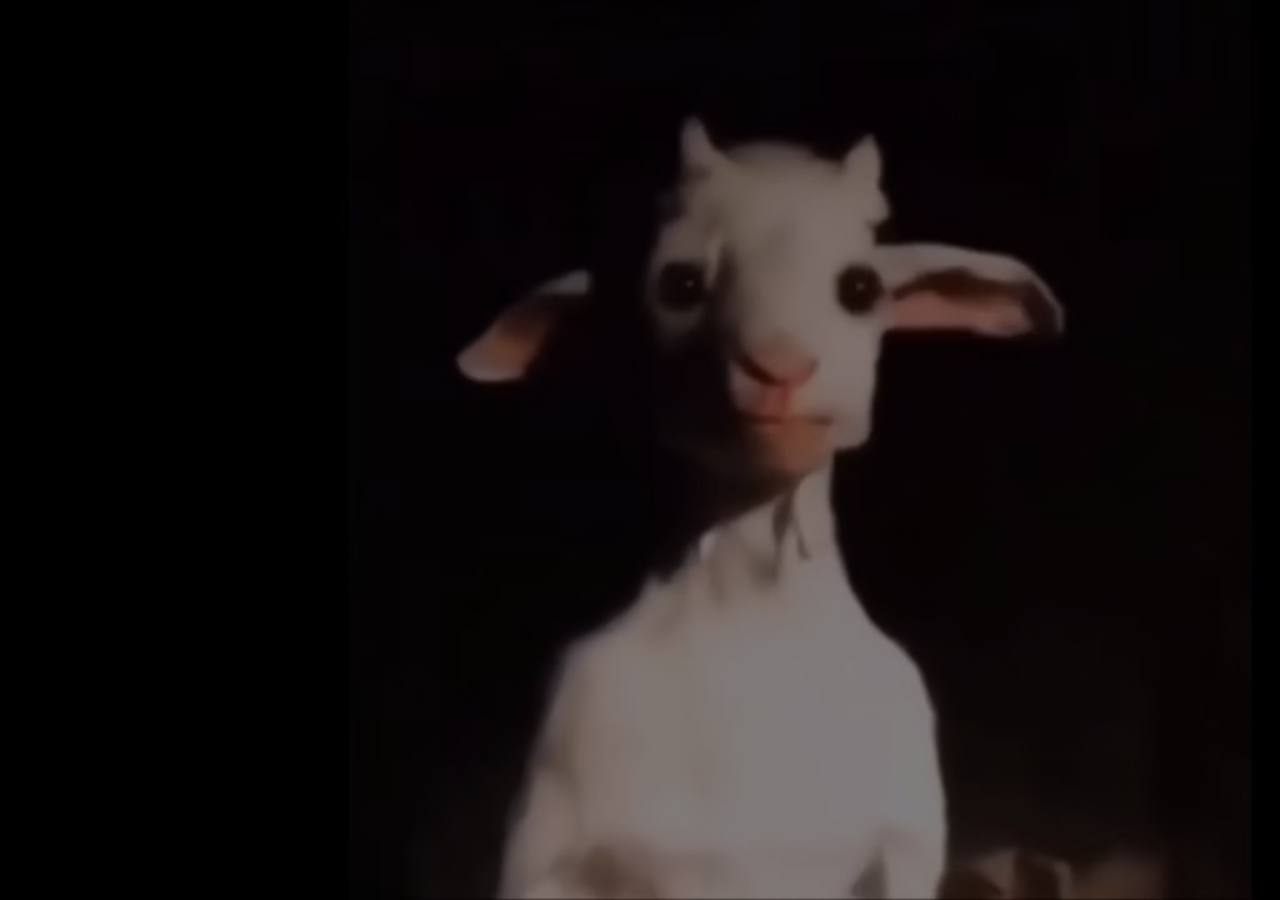
<file: cursed.html>
<!DOCTYPE HTML>
<html>
	<head>
	<meta charset="utf-8">
	<meta http-equiv="X-UA-Compatible" content="IE=edge">
	<title>Restaurant</title>
	<meta name="viewport" content="width=device-width, initial-scale=1">
	<meta name="description" content="Free HTML5 Website Template by freehtml5.co" />
	<meta name="keywords" content="free website templates, free html5, free template, free bootstrap, free website template, html5, css3, mobile first, responsive" />
	<meta name="author" content="freehtml5.co" />

  	<!-- Facebook and Twitter integration -->
	<meta property="og:title" content=""/>
	<meta property="og:image" content=""/>
	<meta property="og:url" content=""/>
	<meta property="og:site_name" content=""/>
	<meta property="og:description" content=""/>
	<meta name="twitter:title" content="" />
	<meta name="twitter:image" content="" />
	<meta name="twitter:url" content="" />
	<meta name="twitter:card" content="" />

	<link href="https://fonts.googleapis.com/css?family=Cormorant+Garamond:300,300i,400,400i,500,600i,700" rel="stylesheet">
	<link href="https://fonts.googleapis.com/css?family=Satisfy" rel="stylesheet">
	
	<!-- Animate.css -->
	<link rel="stylesheet" href="css/animate.css">
	<!-- Icomoon Icon Fonts-->
	<link rel="stylesheet" href="css/icomoon.css">
	<!-- Bootstrap  -->
	<link rel="stylesheet" href="css/bootstrap.css">
	<!-- Flexslider  -->
	<link rel="stylesheet" href="css/flexslider.css">

	<!-- Theme style  -->
	<link rel="stylesheet" href="css/style.css">

	<!-- Modernizr JS -->
	<script src="js/modernizr-2.6.2.min.js"></script>
	<!-- FOR IE9 below -->
	<!--[if lt IE 9]>
	<script src="js/respond.min.js"></script>
	<![endif]-->

	</head>
	<body>

    <!-- CONTENT HERE -->

    <!--
    <audio
        controls
        src="/media/cc0-audio/t-rex-roar.mp3">
            Your browser does not support the
            <code>audio</code> element.
    </audio>
    -->

    <header id="fh5co-header" class="fh5co-cover js-fullheight" role="banner" style="background-image: url(images/goat.jpeg );" data-stellar-background-ratio="0.5">
		<div class="overlay"></div>
		<div class="container">
			<div class="row">
				<div class="col-md-12 text-center">
					<div class="display-t js-fullheight">
						<div class="display-tc js-fullheight animate-box" data-animate-effect="fadeIn">
							<h1>.על ידי גוגל, המאפשר לך לתרגם </h1>
							<h2>.גוגל, המאפשר לך לתרגם טקסט או דף אינטרנ</h2>
						</div>
					</div>
				</div>
			</div>
		</div>
	</header>

	<!--
	<footer id="fh5co-footer" role="contentinfo" class="fh5co-section">
		<div class="container">
			<div class="row row-pb-md">
				<div class="col-md-4 fh5co-widget">
					<h4>Mentions légales</h4>
					<p>Aussi, conformément à l’article n°6 de la Loi n°2004-575 du 21 Juin 2004 pour la confiance dans l’économie numérique, et de son établissement le kha'zix cafe restaurant.</p>
				</div>
				<div class="col-md-2 col-md-push-1 fh5co-widget">
					<h4>Services</h4>
					<ul class="fh5co-footer-links">
						<li><a href="#">Restaurant</a></li>
						<li><a href="#">Cafe</a></li>
						<li><a href="#">Laser game</a></li>
						<li><a href="#">Mur d'escalade</a></li>
					</ul>
				</div>

				<div class="col-md-2 col-md-push-1 fh5co-widget">
					<h4> <br> </h4>
					<ul class="fh5co-footer-links">
						<li><a href="#">Trampopark</a></li>
						<li><a href="#">Piste de parapente</a></li>
						<li><a href="#">Boite de nuit</a></li>
						<li><a href="#">Salle de concert</a></li>
					</ul>
				</div>

				<div class="col-md-4 col-md-push-1 fh5co-widget">
					<h4>Informations et contact</h4>
					<ul class="fh5co-footer-links">
						<li>13 place Vendome, <br> 75001, Paris, France</li>
						<li><a href="tel://1234567920">+ 1235 2355 98</a></li>
						<li><a href="mailto:info@yoursite.com">contact@gmail.com</a></li>
					</ul>
				</div>

			</div>

			<div class="row copyright">
				<div class="col-md-12 text-center">
					<p>
						<small class="block">&copy; kha'zix restoclub. All Rights Reserved.</small> 
						<small class="block">Social media : </small>
					</p>
					<p>
						<ul class="fh5co-social-icons">
							<li><a href="#"><i class="icon-twitter2"></i></a></li>
							<li><a href="#"><i class="icon-facebook2"></i></a></li>
							<li><a href="#"><i class="icon-linkedin2"></i></a></li>
							<li><a href="#"><i class="icon-dribbble2"></i></a></li>
						</ul>
					</p>
				</div>
			</div>

		</div>
	</footer>
	-->	

	</div>

	<div class="gototop js-top">
		<a href="#" class="js-gotop"><i class="icon-arrow-up22"></i></a>
	</div>
	
	<!-- jQuery -->
	<script src="js/jquery.min.js"></script>
	<!-- jQuery Easing -->
	<script src="js/jquery.easing.1.3.js"></script>
	<!-- Bootstrap -->
	<script src="js/bootstrap.min.js"></script>
	<!-- Waypoints -->
	<script src="js/jquery.waypoints.min.js"></script>
	<!-- Waypoints -->
	<script src="js/jquery.stellar.min.js"></script>
	<!-- Flexslider -->
	<script src="js/jquery.flexslider-min.js"></script>
	<!-- Main -->
	<script src="js/main.js"></script>

	</body>
</html>
</file>
<file: css/icomoon.css>
@font-face {
    font-family: 'icomoon';
    src:    url('fonts/icomoon.eot?1oniuf');
    src:    url('fonts/icomoon.eot?1oniuf#iefix') format('embedded-opentype'),
        url('fonts/icomoon.ttf?1oniuf') format('truetype'),
        url('fonts/icomoon.woff?1oniuf') format('woff'),
        url('fonts/icomoon.svg?1oniuf#icomoon') format('svg');
    font-weight: normal;
    font-style: normal;
}

[class^="icon-"], [class*=" icon-"] {
    /* use !important to prevent issues with browser extensions that change fonts */
    font-family: 'icomoon' !important;
    speak: none;
    font-style: normal;
    font-weight: normal;
    font-variant: normal;
    text-transform: none;
    line-height: 1;

    /* Better Font Rendering =========== */
    -webkit-font-smoothing: antialiased;
    -moz-osx-font-smoothing: grayscale;
}

.icon-mobile:before {
    content: "\e000";
}
.icon-laptop:before {
    content: "\e001";
}
.icon-desktop:before {
    content: "\e002";
}
.icon-tablet:before {
    content: "\e003";
}
.icon-phone:before {
    content: "\e004";
}
.icon-document:before {
    content: "\e005";
}
.icon-documents:before {
    content: "\e006";
}
.icon-search:before {
    content: "\e007";
}
.icon-clipboard:before {
    content: "\e008";
}
.icon-newspaper:before {
    content: "\e009";
}
.icon-notebook:before {
    content: "\e00a";
}
.icon-book-open:before {
    content: "\e00b";
}
.icon-browser:before {
    content: "\e00c";
}
.icon-calendar:before {
    content: "\e00d";
}
.icon-presentation:before {
    content: "\e00e";
}
.icon-picture:before {
    content: "\e00f";
}
.icon-pictures:before {
    content: "\e010";
}
.icon-video:before {
    content: "\e011";
}
.icon-camera:before {
    content: "\e012";
}
.icon-printer:before {
    content: "\e013";
}
.icon-toolbox:before {
    content: "\e014";
}
.icon-briefcase:before {
    content: "\e015";
}
.icon-wallet:before {
    content: "\e016";
}
.icon-gift:before {
    content: "\e017";
}
.icon-bargraph:before {
    content: "\e018";
}
.icon-grid:before {
    content: "\e019";
}
.icon-expand:before {
    content: "\e01a";
}
.icon-focus:before {
    content: "\e01b";
}
.icon-edit:before {
    content: "\e01c";
}
.icon-adjustments:before {
    content: "\e01d";
}
.icon-ribbon:before {
    content: "\e01e";
}
.icon-hourglass:before {
    content: "\e01f";
}
.icon-lock:before {
    content: "\e020";
}
.icon-megaphone:before {
    content: "\e021";
}
.icon-shield:before {
    content: "\e022";
}
.icon-trophy:before {
    content: "\e023";
}
.icon-flag:before {
    content: "\e024";
}
.icon-map:before {
    content: "\e025";
}
.icon-puzzle:before {
    content: "\e026";
}
.icon-basket:before {
    content: "\e027";
}
.icon-envelope:before {
    content: "\e028";
}
.icon-streetsign:before {
    content: "\e029";
}
.icon-telescope:before {
    content: "\e02a";
}
.icon-gears:before {
    content: "\e02b";
}
.icon-key:before {
    content: "\e02c";
}
.icon-paperclip:before {
    content: "\e02d";
}
.icon-attachment:before {
    content: "\e02e";
}
.icon-pricetags:before {
    content: "\e02f";
}
.icon-lightbulb:before {
    content: "\e030";
}
.icon-layers:before {
    content: "\e031";
}
.icon-pencil:before {
    content: "\e032";
}
.icon-tools:before {
    content: "\e033";
}
.icon-tools-2:before {
    content: "\e034";
}
.icon-scissors:before {
    content: "\e035";
}
.icon-paintbrush:before {
    content: "\e036";
}
.icon-magnifying-glass:before {
    content: "\e037";
}
.icon-circle-compass:before {
    content: "\e038";
}
.icon-linegraph:before {
    content: "\e039";
}
.icon-mic:before {
    content: "\e03a";
}
.icon-strategy:before {
    content: "\e03b";
}
.icon-beaker:before {
    content: "\e03c";
}
.icon-caution:before {
    content: "\e03d";
}
.icon-recycle:before {
    content: "\e03e";
}
.icon-anchor:before {
    content: "\e03f";
}
.icon-profile-male:before {
    content: "\e040";
}
.icon-profile-female:before {
    content: "\e041";
}
.icon-bike:before {
    content: "\e042";
}
.icon-wine:before {
    content: "\e043";
}
.icon-hotairballoon:before {
    content: "\e044";
}
.icon-globe:before {
    content: "\e045";
}
.icon-genius:before {
    content: "\e046";
}
.icon-map-pin:before {
    content: "\e047";
}
.icon-dial:before {
    content: "\e048";
}
.icon-chat:before {
    content: "\e049";
}
.icon-heart:before {
    content: "\e04a";
}
.icon-cloud:before {
    content: "\e04b";
}
.icon-upload:before {
    content: "\e04c";
}
.icon-download:before {
    content: "\e04d";
}
.icon-target:before {
    content: "\e04e";
}
.icon-hazardous:before {
    content: "\e04f";
}
.icon-piechart:before {
    content: "\e050";
}
.icon-speedometer:before {
    content: "\e051";
}
.icon-global:before {
    content: "\e052";
}
.icon-compass:before {
    content: "\e053";
}
.icon-lifesaver:before {
    content: "\e054";
}
.icon-clock:before {
    content: "\e055";
}
.icon-aperture:before {
    content: "\e056";
}
.icon-quote:before {
    content: "\e057";
}
.icon-scope:before {
    content: "\e058";
}
.icon-alarmclock:before {
    content: "\e059";
}
.icon-refresh:before {
    content: "\e05a";
}
.icon-happy:before {
    content: "\e05b";
}
.icon-sad:before {
    content: "\e05c";
}
.icon-facebook:before {
    content: "\e05d";
}
.icon-twitter:before {
    content: "\e05e";
}
.icon-googleplus:before {
    content: "\e05f";
}
.icon-rss:before {
    content: "\e060";
}
.icon-tumblr:before {
    content: "\e061";
}
.icon-linkedin:before {
    content: "\e062";
}
.icon-dribbble:before {
    content: "\e063";
}
.icon-box2:before {
    content: "\ea82";
}
.icon-write:before {
    content: "\ea83";
}
.icon-clock2:before {
    content: "\ea84";
}
.icon-reply2:before {
    content: "\ea85";
}
.icon-reply-all2:before {
    content: "\ea86";
}
.icon-forward2:before {
    content: "\ea87";
}
.icon-flag2:before {
    content: "\ea88";
}
.icon-search2:before {
    content: "\ea89";
}
.icon-trash2:before {
    content: "\ea8a";
}
.icon-envelope2:before {
    content: "\ea8b";
}
.icon-bubble:before {
    content: "\ea8c";
}
.icon-bubbles:before {
    content: "\ea8d";
}
.icon-user2:before {
    content: "\ea8e";
}
.icon-users2:before {
    content: "\ea8f";
}
.icon-cloud2:before {
    content: "\ea90";
}
.icon-download2:before {
    content: "\ea91";
}
.icon-upload2:before {
    content: "\ea92";
}
.icon-rain:before {
    content: "\ea93";
}
.icon-sun:before {
    content: "\ea94";
}
.icon-moon2:before {
    content: "\ea95";
}
.icon-bell2:before {
    content: "\ea96";
}
.icon-folder2:before {
    content: "\ea97";
}
.icon-pin2:before {
    content: "\ea98";
}
.icon-sound2:before {
    content: "\ea99";
}
.icon-microphone:before {
    content: "\ea9a";
}
.icon-camera2:before {
    content: "\ea9b";
}
.icon-image2:before {
    content: "\ea9c";
}
.icon-cog2:before {
    content: "\ea9d";
}
.icon-calendar2:before {
    content: "\ea9e";
}
.icon-book2:before {
    content: "\ea9f";
}
.icon-map-marker:before {
    content: "\eaa0";
}
.icon-store:before {
    content: "\eaa1";
}
.icon-support:before {
    content: "\eaa2";
}
.icon-tag2:before {
    content: "\eaa3";
}
.icon-heart2:before {
    content: "\eaa4";
}
.icon-video-camera:before {
    content: "\eaa5";
}
.icon-trophy2:before {
    content: "\eaa6";
}
.icon-cart:before {
    content: "\eaa7";
}
.icon-eye2:before {
    content: "\eaa8";
}
.icon-cancel:before {
    content: "\eaa9";
}
.icon-chart:before {
    content: "\eaaa";
}
.icon-target2:before {
    content: "\eaab";
}
.icon-printer2:before {
    content: "\eaac";
}
.icon-location2:before {
    content: "\eaad";
}
.icon-bookmark2:before {
    content: "\eaae";
}
.icon-monitor:before {
    content: "\eaaf";
}
.icon-cross2:before {
    content: "\eab0";
}
.icon-plus2:before {
    content: "\eab1";
}
.icon-left:before {
    content: "\eab2";
}
.icon-up:before {
    content: "\eab3";
}
.icon-browser2:before {
    content: "\eab4";
}
.icon-windows:before {
    content: "\eab5";
}
.icon-switch2:before {
    content: "\eab6";
}
.icon-dashboard:before {
    content: "\eab7";
}
.icon-play:before {
    content: "\eab8";
}
.icon-fast-forward:before {
    content: "\eab9";
}
.icon-next:before {
    content: "\eaba";
}
.icon-refresh2:before {
    content: "\eabb";
}
.icon-film:before {
    content: "\eabc";
}
.icon-home2:before {
    content: "\eabd";
}
.icon-add-to-list:before {
    content: "\e901";
}
.icon-classic-computer:before {
    content: "\e902";
}
.icon-controller-fast-backward:before {
    content: "\e903";
}
.icon-creative-commons-attribution:before {
    content: "\e904";
}
.icon-creative-commons-noderivs:before {
    content: "\e905";
}
.icon-creative-commons-noncommercial-eu:before {
    content: "\e906";
}
.icon-creative-commons-noncommercial-us:before {
    content: "\e907";
}
.icon-creative-commons-public-domain:before {
    content: "\e908";
}
.icon-creative-commons-remix:before {
    content: "\e909";
}
.icon-creative-commons-share:before {
    content: "\e90a";
}
.icon-creative-commons-sharealike:before {
    content: "\e90b";
}
.icon-creative-commons:before {
    content: "\e90c";
}
.icon-document-landscape:before {
    content: "\e90d";
}
.icon-remove-user:before {
    content: "\e90e";
}
.icon-warning:before {
    content: "\e90f";
}
.icon-arrow-bold-down:before {
    content: "\e910";
}
.icon-arrow-bold-left:before {
    content: "\e911";
}
.icon-arrow-bold-right:before {
    content: "\e912";
}
.icon-arrow-bold-up:before {
    content: "\e913";
}
.icon-arrow-down:before {
    content: "\e914";
}
.icon-arrow-left:before {
    content: "\e915";
}
.icon-arrow-long-down:before {
    content: "\e916";
}
.icon-arrow-long-left:before {
    content: "\e917";
}
.icon-arrow-long-right:before {
    content: "\e918";
}
.icon-arrow-long-up:before {
    content: "\e919";
}
.icon-arrow-right:before {
    content: "\e91a";
}
.icon-arrow-up:before {
    content: "\e91b";
}
.icon-arrow-with-circle-down:before {
    content: "\e91c";
}
.icon-arrow-with-circle-left:before {
    content: "\e91d";
}
.icon-arrow-with-circle-right:before {
    content: "\e91e";
}
.icon-arrow-with-circle-up:before {
    content: "\e91f";
}
.icon-bookmark:before {
    content: "\e920";
}
.icon-bookmarks:before {
    content: "\e921";
}
.icon-chevron-down:before {
    content: "\e922";
}
.icon-chevron-left:before {
    content: "\e923";
}
.icon-chevron-right:before {
    content: "\e924";
}
.icon-chevron-small-down:before {
    content: "\e925";
}
.icon-chevron-small-left:before {
    content: "\e926";
}
.icon-chevron-small-right:before {
    content: "\e927";
}
.icon-chevron-small-up:before {
    content: "\e928";
}
.icon-chevron-thin-down:before {
    content: "\e929";
}
.icon-chevron-thin-left:before {
    content: "\e92a";
}
.icon-chevron-thin-right:before {
    content: "\e92b";
}
.icon-chevron-thin-up:before {
    content: "\e92c";
}
.icon-chevron-up:before {
    content: "\e92d";
}
.icon-chevron-with-circle-down:before {
    content: "\e92e";
}
.icon-chevron-with-circle-left:before {
    content: "\e92f";
}
.icon-chevron-with-circle-right:before {
    content: "\e930";
}
.icon-chevron-with-circle-up:before {
    content: "\e931";
}
.icon-cloud3:before {
    content: "\e932";
}
.icon-controller-fast-forward:before {
    content: "\e933";
}
.icon-controller-jump-to-start:before {
    content: "\e934";
}
.icon-controller-next:before {
    content: "\e935";
}
.icon-controller-paus:before {
    content: "\e936";
}
.icon-controller-play:before {
    content: "\e937";
}
.icon-controller-record:before {
    content: "\e938";
}
.icon-controller-stop:before {
    content: "\e939";
}
.icon-controller-volume:before {
    content: "\e93a";
}
.icon-dot-single:before {
    content: "\e93b";
}
.icon-dots-three-horizontal:before {
    content: "\e93c";
}
.icon-dots-three-vertical:before {
    content: "\e93d";
}
.icon-dots-two-horizontal:before {
    content: "\e93e";
}
.icon-dots-two-vertical:before {
    content: "\e93f";
}
.icon-download3:before {
    content: "\e940";
}
.icon-emoji-flirt:before {
    content: "\e941";
}
.icon-flow-branch:before {
    content: "\e942";
}
.icon-flow-cascade:before {
    content: "\e943";
}
.icon-flow-line:before {
    content: "\e944";
}
.icon-flow-parallel:before {
    content: "\e945";
}
.icon-flow-tree:before {
    content: "\e946";
}
.icon-install:before {
    content: "\e947";
}
.icon-layers2:before {
    content: "\e948";
}
.icon-open-book:before {
    content: "\e949";
}
.icon-resize-100:before {
    content: "\e94a";
}
.icon-resize-full-screen:before {
    content: "\e94b";
}
.icon-save:before {
    content: "\e94c";
}
.icon-select-arrows:before {
    content: "\e94d";
}
.icon-sound-mute:before {
    content: "\e94e";
}
.icon-sound:before {
    content: "\e94f";
}
.icon-trash:before {
    content: "\e950";
}
.icon-triangle-down:before {
    content: "\e951";
}
.icon-triangle-left:before {
    content: "\e952";
}
.icon-triangle-right:before {
    content: "\e953";
}
.icon-triangle-up:before {
    content: "\e954";
}
.icon-uninstall:before {
    content: "\e955";
}
.icon-upload-to-cloud:before {
    content: "\e956";
}
.icon-upload3:before {
    content: "\e957";
}
.icon-add-user:before {
    content: "\e958";
}
.icon-address:before {
    content: "\e959";
}
.icon-adjust:before {
    content: "\e95a";
}
.icon-air:before {
    content: "\e95b";
}
.icon-aircraft-landing:before {
    content: "\e95c";
}
.icon-aircraft-take-off:before {
    content: "\e95d";
}
.icon-aircraft:before {
    content: "\e95e";
}
.icon-align-bottom:before {
    content: "\e95f";
}
.icon-align-horizontal-middle:before {
    content: "\e960";
}
.icon-align-left:before {
    content: "\e961";
}
.icon-align-right:before {
    content: "\e962";
}
.icon-align-top:before {
    content: "\e963";
}
.icon-align-vertical-middle:before {
    content: "\e964";
}
.icon-archive:before {
    content: "\e965";
}
.icon-area-graph:before {
    content: "\e966";
}
.icon-attachment2:before {
    content: "\e967";
}
.icon-awareness-ribbon:before {
    content: "\e968";
}
.icon-back-in-time:before {
    content: "\e969";
}
.icon-back:before {
    content: "\e96a";
}
.icon-bar-graph:before {
    content: "\e96b";
}
.icon-battery:before {
    content: "\e96c";
}
.icon-beamed-note:before {
    content: "\e96d";
}
.icon-bell:before {
    content: "\e96e";
}
.icon-blackboard:before {
    content: "\e96f";
}
.icon-block:before {
    content: "\e970";
}
.icon-book:before {
    content: "\e971";
}
.icon-bowl:before {
    content: "\e972";
}
.icon-box:before {
    content: "\e973";
}
.icon-briefcase2:before {
    content: "\e974";
}
.icon-browser3:before {
    content: "\e975";
}
.icon-brush:before {
    content: "\e976";
}
.icon-bucket:before {
    content: "\e977";
}
.icon-cake:before {
    content: "\e978";
}
.icon-calculator:before {
    content: "\e979";
}
.icon-calendar3:before {
    content: "\e97a";
}
.icon-camera3:before {
    content: "\e97b";
}
.icon-ccw:before {
    content: "\e97c";
}
.icon-chat2:before {
    content: "\e97d";
}
.icon-check:before {
    content: "\e97e";
}
.icon-circle-with-cross:before {
    content: "\e97f";
}
.icon-circle-with-minus:before {
    content: "\e980";
}
.icon-circle-with-plus:before {
    content: "\e981";
}
.icon-circle:before {
    content: "\e982";
}
.icon-circular-graph:before {
    content: "\e983";
}
.icon-clapperboard:before {
    content: "\e984";
}
.icon-clipboard2:before {
    content: "\e985";
}
.icon-clock3:before {
    content: "\e986";
}
.icon-code:before {
    content: "\e987";
}
.icon-cog:before {
    content: "\e988";
}
.icon-colours:before {
    content: "\e989";
}
.icon-compass2:before {
    content: "\e98a";
}
.icon-copy:before {
    content: "\e98b";
}
.icon-credit-card:before {
    content: "\e98c";
}
.icon-credit:before {
    content: "\e98d";
}
.icon-cross:before {
    content: "\e98e";
}
.icon-cup:before {
    content: "\e98f";
}
.icon-cw:before {
    content: "\e990";
}
.icon-cycle:before {
    content: "\e991";
}
.icon-database:before {
    content: "\e992";
}
.icon-dial-pad:before {
    content: "\e993";
}
.icon-direction:before {
    content: "\e994";
}
.icon-document2:before {
    content: "\e995";
}
.icon-documents2:before {
    content: "\e996";
}
.icon-drink:before {
    content: "\e997";
}
.icon-drive:before {
    content: "\e998";
}
.icon-drop:before {
    content: "\e999";
}
.icon-edit2:before {
    content: "\e99a";
}
.icon-email:before {
    content: "\e99b";
}
.icon-emoji-happy:before {
    content: "\e99c";
}
.icon-emoji-neutral:before {
    content: "\e99d";
}
.icon-emoji-sad:before {
    content: "\e99e";
}
.icon-erase:before {
    content: "\e99f";
}
.icon-eraser:before {
    content: "\e9a0";
}
.icon-export:before {
    content: "\e9a1";
}
.icon-eye:before {
    content: "\e9a2";
}
.icon-feather:before {
    content: "\e9a3";
}
.icon-flag3:before {
    content: "\e9a4";
}
.icon-flash:before {
    content: "\e9a5";
}
.icon-flashlight:before {
    content: "\e9a6";
}
.icon-flat-brush:before {
    content: "\e9a7";
}
.icon-folder-images:before {
    content: "\e9a8";
}
.icon-folder-music:before {
    content: "\e9a9";
}
.icon-folder-video:before {
    content: "\e9aa";
}
.icon-folder:before {
    content: "\e9ab";
}
.icon-forward:before {
    content: "\e9ac";
}
.icon-funnel:before {
    content: "\e9ad";
}
.icon-game-controller:before {
    content: "\e9ae";
}
.icon-gauge:before {
    content: "\e9af";
}
.icon-globe2:before {
    content: "\e9b0";
}
.icon-graduation-cap:before {
    content: "\e9b1";
}
.icon-grid2:before {
    content: "\e9b2";
}
.icon-hair-cross:before {
    content: "\e9b3";
}
.icon-hand:before {
    content: "\e9b4";
}
.icon-heart-outlined:before {
    content: "\e9b5";
}
.icon-heart3:before {
    content: "\e9b6";
}
.icon-help-with-circle:before {
    content: "\e9b7";
}
.icon-help:before {
    content: "\e9b8";
}
.icon-home:before {
    content: "\e9b9";
}
.icon-hour-glass:before {
    content: "\e9ba";
}
.icon-image-inverted:before {
    content: "\e9bb";
}
.icon-image:before {
    content: "\e9bc";
}
.icon-images:before {
    content: "\e9bd";
}
.icon-inbox:before {
    content: "\e9be";
}
.icon-infinity:before {
    content: "\e9bf";
}
.icon-info-with-circle:before {
    content: "\e9c0";
}
.icon-info:before {
    content: "\e9c1";
}
.icon-key2:before {
    content: "\e9c2";
}
.icon-keyboard:before {
    content: "\e9c3";
}
.icon-lab-flask:before {
    content: "\e9c4";
}
.icon-landline:before {
    content: "\e9c5";
}
.icon-language:before {
    content: "\e9c6";
}
.icon-laptop2:before {
    content: "\e9c7";
}
.icon-leaf:before {
    content: "\e9c8";
}
.icon-level-down:before {
    content: "\e9c9";
}
.icon-level-up:before {
    content: "\e9ca";
}
.icon-lifebuoy:before {
    content: "\e9cb";
}
.icon-light-bulb:before {
    content: "\e9cc";
}
.icon-light-down:before {
    content: "\e9cd";
}
.icon-light-up:before {
    content: "\e9ce";
}
.icon-line-graph:before {
    content: "\e9cf";
}
.icon-link:before {
    content: "\e9d0";
}
.icon-list:before {
    content: "\e9d1";
}
.icon-location-pin:before {
    content: "\e9d2";
}
.icon-location:before {
    content: "\e9d3";
}
.icon-lock-open:before {
    content: "\e9d4";
}
.icon-lock2:before {
    content: "\e9d5";
}
.icon-log-out:before {
    content: "\e9d6";
}
.icon-login:before {
    content: "\e9d7";
}
.icon-loop:before {
    content: "\e9d8";
}
.icon-magnet:before {
    content: "\e9d9";
}
.icon-magnifying-glass2:before {
    content: "\e9da";
}
.icon-mail:before {
    content: "\e9db";
}
.icon-man:before {
    content: "\e9dc";
}
.icon-map2:before {
    content: "\e9dd";
}
.icon-mask:before {
    content: "\e9de";
}
.icon-medal:before {
    content: "\e9df";
}
.icon-megaphone2:before {
    content: "\e9e0";
}
.icon-menu:before {
    content: "\e9e1";
}
.icon-message:before {
    content: "\e9e2";
}
.icon-mic2:before {
    content: "\e9e3";
}
.icon-minus:before {
    content: "\e9e4";
}
.icon-mobile2:before {
    content: "\e9e5";
}
.icon-modern-mic:before {
    content: "\e9e6";
}
.icon-moon:before {
    content: "\e9e7";
}
.icon-mouse:before {
    content: "\e9e8";
}
.icon-music:before {
    content: "\e9e9";
}
.icon-network:before {
    content: "\e9ea";
}
.icon-new-message:before {
    content: "\e9eb";
}
.icon-new:before {
    content: "\e9ec";
}
.icon-news:before {
    content: "\e9ed";
}
.icon-note:before {
    content: "\e9ee";
}
.icon-notification:before {
    content: "\e9ef";
}
.icon-old-mobile:before {
    content: "\e9f0";
}
.icon-old-phone:before {
    content: "\e9f1";
}
.icon-palette:before {
    content: "\e9f2";
}
.icon-paper-plane:before {
    content: "\e9f3";
}
.icon-pencil2:before {
    content: "\e9f4";
}
.icon-phone2:before {
    content: "\e9f5";
}
.icon-pie-chart:before {
    content: "\e9f6";
}
.icon-pin:before {
    content: "\e9f7";
}
.icon-plus:before {
    content: "\e9f8";
}
.icon-popup:before {
    content: "\e9f9";
}
.icon-power-plug:before {
    content: "\e9fa";
}
.icon-price-ribbon:before {
    content: "\e9fb";
}
.icon-price-tag:before {
    content: "\e9fc";
}
.icon-print:before {
    content: "\e9fd";
}
.icon-progress-empty:before {
    content: "\e9fe";
}
.icon-progress-full:before {
    content: "\e9ff";
}
.icon-progress-one:before {
    content: "\ea00";
}
.icon-progress-two:before {
    content: "\ea01";
}
.icon-publish:before {
    content: "\ea02";
}
.icon-quote2:before {
    content: "\ea03";
}
.icon-radio:before {
    content: "\ea04";
}
.icon-reply-all:before {
    content: "\ea05";
}
.icon-reply:before {
    content: "\ea06";
}
.icon-retweet:before {
    content: "\ea07";
}
.icon-rocket:before {
    content: "\ea08";
}
.icon-round-brush:before {
    content: "\ea09";
}
.icon-rss2:before {
    content: "\ea0a";
}
.icon-ruler:before {
    content: "\ea0b";
}
.icon-scissors2:before {
    content: "\ea0c";
}
.icon-share-alternitive:before {
    content: "\ea0d";
}
.icon-share:before {
    content: "\ea0e";
}
.icon-shareable:before {
    content: "\ea0f";
}
.icon-shield2:before {
    content: "\ea10";
}
.icon-shop:before {
    content: "\ea11";
}
.icon-shopping-bag:before {
    content: "\ea12";
}
.icon-shopping-basket:before {
    content: "\ea13";
}
.icon-shopping-cart:before {
    content: "\ea14";
}
.icon-shuffle:before {
    content: "\ea15";
}
.icon-signal:before {
    content: "\ea16";
}
.icon-sound-mix:before {
    content: "\ea17";
}
.icon-sports-club:before {
    content: "\ea18";
}
.icon-spreadsheet:before {
    content: "\ea19";
}
.icon-squared-cross:before {
    content: "\ea1a";
}
.icon-squared-minus:before {
    content: "\ea1b";
}
.icon-squared-plus:before {
    content: "\ea1c";
}
.icon-star-outlined:before {
    content: "\ea1d";
}
.icon-star:before {
    content: "\ea1e";
}
.icon-stopwatch:before {
    content: "\ea1f";
}
.icon-suitcase:before {
    content: "\ea20";
}
.icon-swap:before {
    content: "\ea21";
}
.icon-sweden:before {
    content: "\ea22";
}
.icon-switch:before {
    content: "\ea23";
}
.icon-tablet2:before {
    content: "\ea24";
}
.icon-tag:before {
    content: "\ea25";
}
.icon-text-document-inverted:before {
    content: "\ea26";
}
.icon-text-document:before {
    content: "\ea27";
}
.icon-text:before {
    content: "\ea28";
}
.icon-thermometer:before {
    content: "\ea29";
}
.icon-thumbs-down:before {
    content: "\ea2a";
}
.icon-thumbs-up:before {
    content: "\ea2b";
}
.icon-thunder-cloud:before {
    content: "\ea2c";
}
.icon-ticket:before {
    content: "\ea2d";
}
.icon-time-slot:before {
    content: "\ea2e";
}
.icon-tools2:before {
    content: "\ea2f";
}
.icon-traffic-cone:before {
    content: "\ea30";
}
.icon-tree:before {
    content: "\ea31";
}
.icon-trophy3:before {
    content: "\ea32";
}
.icon-tv:before {
    content: "\ea33";
}
.icon-typing:before {
    content: "\ea34";
}
.icon-unread:before {
    content: "\ea35";
}
.icon-untag:before {
    content: "\ea36";
}
.icon-user:before {
    content: "\ea37";
}
.icon-users:before {
    content: "\ea38";
}
.icon-v-card:before {
    content: "\ea39";
}
.icon-video2:before {
    content: "\ea3a";
}
.icon-vinyl:before {
    content: "\ea3b";
}
.icon-voicemail:before {
    content: "\ea3c";
}
.icon-wallet2:before {
    content: "\ea3d";
}
.icon-water:before {
    content: "\ea3e";
}
.icon-500px-with-circle:before {
    content: "\ea3f";
}
.icon-500px:before {
    content: "\ea40";
}
.icon-basecamp:before {
    content: "\ea41";
}
.icon-behance:before {
    content: "\ea42";
}
.icon-creative-cloud:before {
    content: "\ea43";
}
.icon-dropbox:before {
    content: "\ea44";
}
.icon-evernote:before {
    content: "\ea45";
}
.icon-flattr:before {
    content: "\ea46";
}
.icon-foursquare:before {
    content: "\ea47";
}
.icon-google-drive:before {
    content: "\ea48";
}
.icon-google-hangouts:before {
    content: "\ea49";
}
.icon-grooveshark:before {
    content: "\ea4a";
}
.icon-icloud:before {
    content: "\ea4b";
}
.icon-mixi:before {
    content: "\ea4c";
}
.icon-onedrive:before {
    content: "\ea4d";
}
.icon-paypal:before {
    content: "\ea4e";
}
.icon-picasa:before {
    content: "\ea4f";
}
.icon-qq:before {
    content: "\ea50";
}
.icon-rdio-with-circle:before {
    content: "\ea51";
}
.icon-renren:before {
    content: "\ea52";
}
.icon-scribd:before {
    content: "\ea53";
}
.icon-sina-weibo:before {
    content: "\ea54";
}
.icon-skype-with-circle:before {
    content: "\ea55";
}
.icon-skype:before {
    content: "\ea56";
}
.icon-slideshare:before {
    content: "\ea57";
}
.icon-smashing:before {
    content: "\ea58";
}
.icon-soundcloud:before {
    content: "\ea59";
}
.icon-spotify-with-circle:before {
    content: "\ea5a";
}
.icon-spotify:before {
    content: "\ea5b";
}
.icon-swarm:before {
    content: "\ea5c";
}
.icon-vine-with-circle:before {
    content: "\ea5d";
}
.icon-vine:before {
    content: "\ea5e";
}
.icon-vk-alternitive:before {
    content: "\ea5f";
}
.icon-vk-with-circle:before {
    content: "\ea60";
}
.icon-vk:before {
    content: "\ea61";
}
.icon-xing-with-circle:before {
    content: "\ea62";
}
.icon-xing:before {
    content: "\ea63";
}
.icon-yelp:before {
    content: "\ea64";
}
.icon-dribbble-with-circle:before {
    content: "\ea65";
}
.icon-dribbble2:before {
    content: "\ea66";
}
.icon-facebook-with-circle:before {
    content: "\ea67";
}
.icon-facebook2:before {
    content: "\ea68";
}
.icon-flickr-with-circle:before {
    content: "\ea69";
}
.icon-flickr:before {
    content: "\ea6a";
}
.icon-github-with-circle:before {
    content: "\ea6b";
}
.icon-github:before {
    content: "\ea6c";
}
.icon-google-with-circle:before {
    content: "\ea6d";
}
.icon-google:before {
    content: "\ea6e";
}
.icon-instagram-with-circle:before {
    content: "\ea6f";
}
.icon-instagram:before {
    content: "\ea70";
}
.icon-lastfm-with-circle:before {
    content: "\ea71";
}
.icon-lastfm:before {
    content: "\ea72";
}
.icon-linkedin-with-circle:before {
    content: "\ea73";
}
.icon-linkedin2:before {
    content: "\ea74";
}
.icon-pinterest-with-circle:before {
    content: "\ea75";
}
.icon-pinterest:before {
    content: "\ea76";
}
.icon-rdio:before {
    content: "\ea77";
}
.icon-stumbleupon-with-circle:before {
    content: "\ea78";
}
.icon-stumbleupon:before {
    content: "\ea79";
}
.icon-tumblr-with-circle:before {
    content: "\ea7a";
}
.icon-tumblr2:before {
    content: "\ea7b";
}
.icon-twitter-with-circle:before {
    content: "\ea7c";
}
.icon-twitter2:before {
    content: "\ea7d";
}
.icon-vimeo-with-circle:before {
    content: "\ea7e";
}
.icon-vimeo:before {
    content: "\ea7f";
}
.icon-youtube-with-circle:before {
    content: "\ea80";
}
.icon-youtube:before {
    content: "\ea81";
}
.icon-home3:before {
    content: "\eabe";
}
.icon-home22:before {
    content: "\eabf";
}
.icon-home32:before {
    content: "\eac0";
}
.icon-office:before {
    content: "\eac1";
}
.icon-newspaper2:before {
    content: "\eac2";
}
.icon-pencil3:before {
    content: "\eac3";
}
.icon-pencil22:before {
    content: "\eac4";
}
.icon-quill:before {
    content: "\eac5";
}
.icon-pen:before {
    content: "\eac6";
}
.icon-blog:before {
    content: "\eac7";
}
.icon-eyedropper:before {
    content: "\eac8";
}
.icon-droplet:before {
    content: "\eac9";
}
.icon-paint-format:before {
    content: "\eaca";
}
.icon-image3:before {
    content: "\eacb";
}
.icon-images2:before {
    content: "\eacc";
}
.icon-camera4:before {
    content: "\eacd";
}
.icon-headphones:before {
    content: "\eace";
}
.icon-music2:before {
    content: "\eacf";
}
.icon-play2:before {
    content: "\ead0";
}
.icon-film2:before {
    content: "\ead1";
}
.icon-video-camera2:before {
    content: "\ead2";
}
.icon-dice:before {
    content: "\ead3";
}
.icon-pacman:before {
    content: "\ead4";
}
.icon-spades:before {
    content: "\ead5";
}
.icon-clubs:before {
    content: "\ead6";
}
.icon-diamonds:before {
    content: "\ead7";
}
.icon-bullhorn:before {
    content: "\ead8";
}
.icon-connection:before {
    content: "\ead9";
}
.icon-podcast:before {
    content: "\eada";
}
.icon-feed:before {
    content: "\eadb";
}
.icon-mic3:before {
    content: "\eadc";
}
.icon-book3:before {
    content: "\eadd";
}
.icon-books:before {
    content: "\eade";
}
.icon-library:before {
    content: "\eadf";
}
.icon-file-text:before {
    content: "\eae0";
}
.icon-profile:before {
    content: "\eae1";
}
.icon-file-empty:before {
    content: "\eae2";
}
.icon-files-empty:before {
    content: "\eae3";
}
.icon-file-text2:before {
    content: "\eae4";
}
.icon-file-picture:before {
    content: "\eae5";
}
.icon-file-music:before {
    content: "\eae6";
}
.icon-file-play:before {
    content: "\eae7";
}
.icon-file-video:before {
    content: "\eae8";
}
.icon-file-zip:before {
    content: "\eae9";
}
.icon-copy2:before {
    content: "\eaea";
}
.icon-paste:before {
    content: "\eaeb";
}
.icon-stack:before {
    content: "\eaec";
}
.icon-folder3:before {
    content: "\eaed";
}
.icon-folder-open:before {
    content: "\eaee";
}
.icon-folder-plus:before {
    content: "\eaef";
}
.icon-folder-minus:before {
    content: "\eaf0";
}
.icon-folder-download:before {
    content: "\eaf1";
}
.icon-folder-upload:before {
    content: "\eaf2";
}
.icon-price-tag2:before {
    content: "\eaf3";
}
.icon-price-tags:before {
    content: "\eaf4";
}
.icon-barcode:before {
    content: "\eaf5";
}
.icon-qrcode:before {
    content: "\eaf6";
}
.icon-ticket2:before {
    content: "\eaf7";
}
.icon-cart2:before {
    content: "\eaf8";
}
.icon-coin-dollar:before {
    content: "\eaf9";
}
.icon-coin-euro:before {
    content: "\eafa";
}
.icon-coin-pound:before {
    content: "\eafb";
}
.icon-coin-yen:before {
    content: "\eafc";
}
.icon-credit-card2:before {
    content: "\eafd";
}
.icon-calculator2:before {
    content: "\eafe";
}
.icon-lifebuoy2:before {
    content: "\eaff";
}
.icon-phone3:before {
    content: "\eb00";
}
.icon-phone-hang-up:before {
    content: "\eb01";
}
.icon-address-book:before {
    content: "\eb02";
}
.icon-envelop:before {
    content: "\eb03";
}
.icon-pushpin:before {
    content: "\eb04";
}
.icon-location3:before {
    content: "\eb05";
}
.icon-location22:before {
    content: "\eb06";
}
.icon-compass3:before {
    content: "\eb07";
}
.icon-compass22:before {
    content: "\eb08";
}
.icon-map3:before {
    content: "\eb09";
}
.icon-map22:before {
    content: "\eb0a";
}
.icon-history:before {
    content: "\eb0b";
}
.icon-clock4:before {
    content: "\eb0c";
}
.icon-clock22:before {
    content: "\eb0d";
}
.icon-alarm:before {
    content: "\eb0e";
}
.icon-bell3:before {
    content: "\eb0f";
}
.icon-stopwatch2:before {
    content: "\eb10";
}
.icon-calendar4:before {
    content: "\eb11";
}
.icon-printer3:before {
    content: "\eb12";
}
.icon-keyboard2:before {
    content: "\eb13";
}
.icon-display:before {
    content: "\eb14";
}
.icon-laptop3:before {
    content: "\eb15";
}
.icon-mobile3:before {
    content: "\eb16";
}
.icon-mobile22:before {
    content: "\eb17";
}
.icon-tablet3:before {
    content: "\eb18";
}
.icon-tv2:before {
    content: "\eb19";
}
.icon-drawer:before {
    content: "\eb1a";
}
.icon-drawer2:before {
    content: "\eb1b";
}
.icon-box-add:before {
    content: "\eb1c";
}
.icon-box-remove:before {
    content: "\eb1d";
}
.icon-download4:before {
    content: "\eb1e";
}
.icon-upload4:before {
    content: "\eb1f";
}
.icon-floppy-disk:before {
    content: "\eb20";
}
.icon-drive2:before {
    content: "\eb21";
}
.icon-database2:before {
    content: "\eb22";
}
.icon-undo:before {
    content: "\eb23";
}
.icon-redo:before {
    content: "\eb24";
}
.icon-undo2:before {
    content: "\eb25";
}
.icon-redo2:before {
    content: "\eb26";
}
.icon-forward3:before {
    content: "\eb27";
}
.icon-reply3:before {
    content: "\eb28";
}
.icon-bubble2:before {
    content: "\eb29";
}
.icon-bubbles2:before {
    content: "\eb2a";
}
.icon-bubbles22:before {
    content: "\eb2b";
}
.icon-bubble22:before {
    content: "\eb2c";
}
.icon-bubbles3:before {
    content: "\eb2d";
}
.icon-bubbles4:before {
    content: "\eb2e";
}
.icon-user3:before {
    content: "\eb2f";
}
.icon-users3:before {
    content: "\eb30";
}
.icon-user-plus:before {
    content: "\eb31";
}
.icon-user-minus:before {
    content: "\eb32";
}
.icon-user-check:before {
    content: "\eb33";
}
.icon-user-tie:before {
    content: "\eb34";
}
.icon-quotes-left:before {
    content: "\eb35";
}
.icon-quotes-right:before {
    content: "\eb36";
}
.icon-hour-glass2:before {
    content: "\eb37";
}
.icon-spinner:before {
    content: "\eb38";
}
.icon-spinner2:before {
    content: "\eb39";
}
.icon-spinner3:before {
    content: "\eb3a";
}
.icon-spinner4:before {
    content: "\eb3b";
}
.icon-spinner5:before {
    content: "\eb3c";
}
.icon-spinner6:before {
    content: "\eb3d";
}
.icon-spinner7:before {
    content: "\eb3e";
}
.icon-spinner8:before {
    content: "\eb3f";
}
.icon-spinner9:before {
    content: "\eb40";
}
.icon-spinner10:before {
    content: "\eb41";
}
.icon-spinner11:before {
    content: "\eb42";
}
.icon-binoculars:before {
    content: "\eb43";
}
.icon-search3:before {
    content: "\eb44";
}
.icon-zoom-in:before {
    content: "\eb45";
}
.icon-zoom-out:before {
    content: "\eb46";
}
.icon-enlarge:before {
    content: "\eb47";
}
.icon-shrink:before {
    content: "\eb48";
}
.icon-enlarge2:before {
    content: "\eb49";
}
.icon-shrink2:before {
    content: "\eb4a";
}
.icon-key3:before {
    content: "\eb4b";
}
.icon-key22:before {
    content: "\eb4c";
}
.icon-lock3:before {
    content: "\eb4d";
}
.icon-unlocked:before {
    content: "\eb4e";
}
.icon-wrench:before {
    content: "\eb4f";
}
.icon-equalizer:before {
    content: "\eb50";
}
.icon-equalizer2:before {
    content: "\eb51";
}
.icon-cog3:before {
    content: "\eb52";
}
.icon-cogs:before {
    content: "\eb53";
}
.icon-hammer:before {
    content: "\eb54";
}
.icon-magic-wand:before {
    content: "\eb55";
}
.icon-aid-kit:before {
    content: "\eb56";
}
.icon-bug:before {
    content: "\eb57";
}
.icon-pie-chart2:before {
    content: "\eb58";
}
.icon-stats-dots:before {
    content: "\eb59";
}
.icon-stats-bars:before {
    content: "\eb5a";
}
.icon-stats-bars2:before {
    content: "\eb5b";
}
.icon-trophy4:before {
    content: "\eb5c";
}
.icon-gift2:before {
    content: "\eb5d";
}
.icon-glass:before {
    content: "\eb5e";
}
.icon-glass2:before {
    content: "\eb5f";
}
.icon-mug:before {
    content: "\eb60";
}
.icon-spoon-knife:before {
    content: "\eb61";
}
.icon-leaf2:before {
    content: "\eb62";
}
.icon-rocket2:before {
    content: "\eb63";
}
.icon-meter:before {
    content: "\eb64";
}
.icon-meter2:before {
    content: "\eb65";
}
.icon-hammer2:before {
    content: "\eb66";
}
.icon-fire:before {
    content: "\eb67";
}
.icon-lab:before {
    content: "\eb68";
}
.icon-magnet2:before {
    content: "\eb69";
}
.icon-bin:before {
    content: "\eb6a";
}
.icon-bin2:before {
    content: "\eb6b";
}
.icon-briefcase3:before {
    content: "\eb6c";
}
.icon-airplane:before {
    content: "\eb6d";
}
.icon-truck:before {
    content: "\eb6e";
}
.icon-road:before {
    content: "\eb6f";
}
.icon-accessibility:before {
    content: "\eb70";
}
.icon-target3:before {
    content: "\eb71";
}
.icon-shield3:before {
    content: "\eb72";
}
.icon-power:before {
    content: "\eb73";
}
.icon-switch3:before {
    content: "\eb74";
}
.icon-power-cord:before {
    content: "\eb75";
}
.icon-clipboard3:before {
    content: "\eb76";
}
.icon-list-numbered:before {
    content: "\eb77";
}
.icon-list2:before {
    content: "\eb78";
}
.icon-list22:before {
    content: "\eb79";
}
.icon-tree2:before {
    content: "\eb7a";
}
.icon-menu2:before {
    content: "\eb7b";
}
.icon-menu22:before {
    content: "\eb7c";
}
.icon-menu3:before {
    content: "\eb7d";
}
.icon-menu4:before {
    content: "\eb7e";
}
.icon-cloud4:before {
    content: "\eb7f";
}
.icon-cloud-download:before {
    content: "\eb80";
}
.icon-cloud-upload:before {
    content: "\eb81";
}
.icon-cloud-check:before {
    content: "\eb82";
}
.icon-download22:before {
    content: "\eb83";
}
.icon-upload22:before {
    content: "\eb84";
}
.icon-download32:before {
    content: "\eb85";
}
.icon-upload32:before {
    content: "\eb86";
}
.icon-sphere:before {
    content: "\eb87";
}
.icon-earth:before {
    content: "\eb88";
}
.icon-link2:before {
    content: "\eb89";
}
.icon-flag4:before {
    content: "\eb8a";
}
.icon-attachment3:before {
    content: "\eb8b";
}
.icon-eye3:before {
    content: "\eb8c";
}
.icon-eye-plus:before {
    content: "\eb8d";
}
.icon-eye-minus:before {
    content: "\eb8e";
}
.icon-eye-blocked:before {
    content: "\eb8f";
}
.icon-bookmark3:before {
    content: "\eb90";
}
.icon-bookmarks2:before {
    content: "\eb91";
}
.icon-sun2:before {
    content: "\eb92";
}
.icon-contrast:before {
    content: "\eb93";
}
.icon-brightness-contrast:before {
    content: "\eb94";
}
.icon-star-empty:before {
    content: "\eb95";
}
.icon-star-half:before {
    content: "\eb96";
}
.icon-star-full:before {
    content: "\eb97";
}
.icon-heart4:before {
    content: "\eb98";
}
.icon-heart-broken:before {
    content: "\eb99";
}
.icon-man2:before {
    content: "\eb9a";
}
.icon-woman:before {
    content: "\eb9b";
}
.icon-man-woman:before {
    content: "\eb9c";
}
.icon-happy2:before {
    content: "\eb9d";
}
.icon-happy22:before {
    content: "\eb9e";
}
.icon-smile:before {
    content: "\eb9f";
}
.icon-smile2:before {
    content: "\eba0";
}
.icon-tongue:before {
    content: "\eba1";
}
.icon-tongue2:before {
    content: "\eba2";
}
.icon-sad2:before {
    content: "\eba3";
}
.icon-sad22:before {
    content: "\eba4";
}
.icon-wink:before {
    content: "\eba5";
}
.icon-wink2:before {
    content: "\eba6";
}
.icon-grin:before {
    content: "\eba7";
}
.icon-grin2:before {
    content: "\eba8";
}
.icon-cool:before {
    content: "\eba9";
}
.icon-cool2:before {
    content: "\ebaa";
}
.icon-angry:before {
    content: "\ebab";
}
.icon-angry2:before {
    content: "\ebac";
}
.icon-evil:before {
    content: "\ebad";
}
.icon-evil2:before {
    content: "\ebae";
}
.icon-shocked:before {
    content: "\ebaf";
}
.icon-shocked2:before {
    content: "\ebb0";
}
.icon-baffled:before {
    content: "\ebb1";
}
.icon-baffled2:before {
    content: "\ebb2";
}
.icon-confused:before {
    content: "\ebb3";
}
.icon-confused2:before {
    content: "\ebb4";
}
.icon-neutral:before {
    content: "\ebb5";
}
.icon-neutral2:before {
    content: "\ebb6";
}
.icon-hipster:before {
    content: "\ebb7";
}
.icon-hipster2:before {
    content: "\ebb8";
}
.icon-wondering:before {
    content: "\ebb9";
}
.icon-wondering2:before {
    content: "\ebba";
}
.icon-sleepy:before {
    content: "\ebbb";
}
.icon-sleepy2:before {
    content: "\ebbc";
}
.icon-frustrated:before {
    content: "\ebbd";
}
.icon-frustrated2:before {
    content: "\ebbe";
}
.icon-crying:before {
    content: "\ebbf";
}
.icon-crying2:before {
    content: "\ebc0";
}
.icon-point-up:before {
    content: "\ebc1";
}
.icon-point-right:before {
    content: "\ebc2";
}
.icon-point-down:before {
    content: "\ebc3";
}
.icon-point-left:before {
    content: "\ebc4";
}
.icon-warning2:before {
    content: "\ebc5";
}
.icon-notification2:before {
    content: "\ebc6";
}
.icon-question:before {
    content: "\ebc7";
}
.icon-plus3:before {
    content: "\ebc8";
}
.icon-minus2:before {
    content: "\ebc9";
}
.icon-info2:before {
    content: "\ebca";
}
.icon-cancel-circle:before {
    content: "\ebcb";
}
.icon-blocked:before {
    content: "\ebcc";
}
.icon-cross3:before {
    content: "\ebcd";
}
.icon-checkmark:before {
    content: "\ebce";
}
.icon-checkmark2:before {
    content: "\ebcf";
}
.icon-spell-check:before {
    content: "\ebd0";
}
.icon-enter:before {
    content: "\ebd1";
}
.icon-exit:before {
    content: "\ebd2";
}
.icon-play22:before {
    content: "\ebd3";
}
.icon-pause:before {
    content: "\ebd4";
}
.icon-stop:before {
    content: "\ebd5";
}
.icon-previous:before {
    content: "\ebd6";
}
.icon-next2:before {
    content: "\ebd7";
}
.icon-backward:before {
    content: "\ebd8";
}
.icon-forward22:before {
    content: "\ebd9";
}
.icon-play3:before {
    content: "\ebda";
}
.icon-pause2:before {
    content: "\ebdb";
}
.icon-stop2:before {
    content: "\ebdc";
}
.icon-backward2:before {
    content: "\ebdd";
}
.icon-forward32:before {
    content: "\ebde";
}
.icon-first:before {
    content: "\ebdf";
}
.icon-last:before {
    content: "\ebe0";
}
.icon-previous2:before {
    content: "\ebe1";
}
.icon-next22:before {
    content: "\ebe2";
}
.icon-eject:before {
    content: "\ebe3";
}
.icon-volume-high:before {
    content: "\ebe4";
}
.icon-volume-medium:before {
    content: "\ebe5";
}
.icon-volume-low:before {
    content: "\ebe6";
}
.icon-volume-mute:before {
    content: "\ebe7";
}
.icon-volume-mute2:before {
    content: "\ebe8";
}
.icon-volume-increase:before {
    content: "\ebe9";
}
.icon-volume-decrease:before {
    content: "\ebea";
}
.icon-loop2:before {
    content: "\ebeb";
}
.icon-loop22:before {
    content: "\ebec";
}
.icon-infinite:before {
    content: "\ebed";
}
.icon-shuffle2:before {
    content: "\ebee";
}
.icon-arrow-up-left:before {
    content: "\ebef";
}
.icon-arrow-up2:before {
    content: "\ebf0";
}
.icon-arrow-up-right:before {
    content: "\ebf1";
}
.icon-arrow-right2:before {
    content: "\ebf2";
}
.icon-arrow-down-right:before {
    content: "\ebf3";
}
.icon-arrow-down2:before {
    content: "\ebf4";
}
.icon-arrow-down-left:before {
    content: "\ebf5";
}
.icon-arrow-left2:before {
    content: "\ebf6";
}
.icon-arrow-up-left2:before {
    content: "\ebf7";
}
.icon-arrow-up22:before {
    content: "\ebf8";
}
.icon-arrow-up-right2:before {
    content: "\ebf9";
}
.icon-arrow-right22:before {
    content: "\ebfa";
}
.icon-arrow-down-right2:before {
    content: "\ebfb";
}
.icon-arrow-down22:before {
    content: "\ebfc";
}
.icon-arrow-down-left2:before {
    content: "\ebfd";
}
.icon-arrow-left22:before {
    content: "\ebfe";
}
.icon-circle-up:before {
    content: "\e900";
}
.icon-circle-right:before {
    content: "\ebff";
}
.icon-circle-down:before {
    content: "\ec00";
}
.icon-circle-left:before {
    content: "\ec01";
}
.icon-tab:before {
    content: "\ec02";
}
.icon-move-up:before {
    content: "\ec03";
}
.icon-move-down:before {
    content: "\ec04";
}
.icon-sort-alpha-asc:before {
    content: "\ec05";
}
.icon-sort-alpha-desc:before {
    content: "\ec06";
}
.icon-sort-numeric-asc:before {
    content: "\ec07";
}
.icon-sort-numberic-desc:before {
    content: "\ec08";
}
.icon-sort-amount-asc:before {
    content: "\ec09";
}
.icon-sort-amount-desc:before {
    content: "\ec0a";
}
.icon-command:before {
    content: "\ec0b";
}
.icon-shift:before {
    content: "\ec0c";
}
.icon-ctrl:before {
    content: "\ec0d";
}
.icon-opt:before {
    content: "\ec0e";
}
.icon-checkbox-checked:before {
    content: "\ec0f";
}
.icon-checkbox-unchecked:before {
    content: "\ec10";
}
.icon-radio-checked:before {
    content: "\ec11";
}
.icon-radio-checked2:before {
    content: "\ec12";
}
.icon-radio-unchecked:before {
    content: "\ec13";
}
.icon-crop:before {
    content: "\ec14";
}
.icon-make-group:before {
    content: "\ec15";
}
.icon-ungroup:before {
    content: "\ec16";
}
.icon-scissors3:before {
    content: "\ec17";
}
.icon-filter:before {
    content: "\ec18";
}
.icon-font:before {
    content: "\ec19";
}
.icon-ligature:before {
    content: "\ec1a";
}
.icon-ligature2:before {
    content: "\ec1b";
}
.icon-text-height:before {
    content: "\ec1c";
}
.icon-text-width:before {
    content: "\ec1d";
}
.icon-font-size:before {
    content: "\ec1e";
}
.icon-bold:before {
    content: "\ec1f";
}
.icon-underline:before {
    content: "\ec20";
}
.icon-italic:before {
    content: "\ec21";
}
.icon-strikethrough:before {
    content: "\ec22";
}
.icon-omega:before {
    content: "\ec23";
}
.icon-sigma:before {
    content: "\ec24";
}
.icon-page-break:before {
    content: "\ec25";
}
.icon-superscript:before {
    content: "\ec26";
}
.icon-subscript:before {
    content: "\ec27";
}
.icon-superscript2:before {
    content: "\ec28";
}
.icon-subscript2:before {
    content: "\ec29";
}
.icon-text-color:before {
    content: "\ec2a";
}
.icon-pagebreak:before {
    content: "\ec2b";
}
.icon-clear-formatting:before {
    content: "\ec2c";
}
.icon-table:before {
    content: "\ec2d";
}
.icon-table2:before {
    content: "\ec2e";
}
.icon-insert-template:before {
    content: "\ec2f";
}
.icon-pilcrow:before {
    content: "\ec30";
}
.icon-ltr:before {
    content: "\ec31";
}
.icon-rtl:before {
    content: "\ec32";
}
.icon-section:before {
    content: "\ec33";
}
.icon-paragraph-left:before {
    content: "\ec34";
}
.icon-paragraph-center:before {
    content: "\ec35";
}
.icon-paragraph-right:before {
    content: "\ec36";
}
.icon-paragraph-justify:before {
    content: "\ec37";
}
.icon-indent-increase:before {
    content: "\ec38";
}
.icon-indent-decrease:before {
    content: "\ec39";
}
.icon-share2:before {
    content: "\ec3a";
}
.icon-new-tab:before {
    content: "\ec3b";
}
.icon-embed:before {
    content: "\ec3c";
}
.icon-embed2:before {
    content: "\ec3d";
}
.icon-terminal:before {
    content: "\ec3e";
}
.icon-share22:before {
    content: "\ec3f";
}
.icon-mail2:before {
    content: "\ec40";
}
.icon-mail22:before {
    content: "\ec41";
}
.icon-mail3:before {
    content: "\ec42";
}
.icon-mail4:before {
    content: "\ec43";
}
.icon-amazon:before {
    content: "\ec44";
}
.icon-google2:before {
    content: "\ec45";
}
.icon-google22:before {
    content: "\ec46";
}
.icon-google3:before {
    content: "\ec47";
}
.icon-google-plus:before {
    content: "\ec48";
}
.icon-google-plus2:before {
    content: "\ec49";
}
.icon-google-plus3:before {
    content: "\ec4a";
}
.icon-hangouts:before {
    content: "\ec4b";
}
.icon-google-drive2:before {
    content: "\ec4c";
}
.icon-facebook3:before {
    content: "\ec4d";
}
.icon-facebook22:before {
    content: "\ec4e";
}
.icon-instagram2:before {
    content: "\ec4f";
}
.icon-whatsapp:before {
    content: "\ec50";
}
.icon-spotify2:before {
    content: "\ec51";
}
.icon-telegram:before {
    content: "\ec52";
}
.icon-twitter3:before {
    content: "\ec53";
}
.icon-vine2:before {
    content: "\ec54";
}
.icon-vk2:before {
    content: "\ec55";
}
.icon-renren2:before {
    content: "\ec56";
}
.icon-sina-weibo2:before {
    content: "\ec57";
}
.icon-rss3:before {
    content: "\ec58";
}
.icon-rss22:before {
    content: "\ec59";
}
.icon-youtube2:before {
    content: "\ec5a";
}
.icon-youtube22:before {
    content: "\ec5b";
}
.icon-twitch:before {
    content: "\ec5c";
}
.icon-vimeo2:before {
    content: "\ec5d";
}
.icon-vimeo22:before {
    content: "\ec5e";
}
.icon-lanyrd:before {
    content: "\ec5f";
}
.icon-flickr2:before {
    content: "\ec60";
}
.icon-flickr22:before {
    content: "\ec61";
}
.icon-flickr3:before {
    content: "\ec62";
}
.icon-flickr4:before {
    content: "\ec63";
}
.icon-dribbble3:before {
    content: "\ec64";
}
.icon-behance2:before {
    content: "\ec65";
}
.icon-behance22:before {
    content: "\ec66";
}
.icon-deviantart:before {
    content: "\ec67";
}
.icon-500px2:before {
    content: "\ec68";
}
.icon-steam:before {
    content: "\ec69";
}
.icon-steam2:before {
    content: "\ec6a";
}
.icon-dropbox2:before {
    content: "\ec6b";
}
.icon-onedrive2:before {
    content: "\ec6c";
}
.icon-github2:before {
    content: "\ec6d";
}
.icon-npm:before {
    content: "\ec6e";
}
.icon-basecamp2:before {
    content: "\ec6f";
}
.icon-trello:before {
    content: "\ec70";
}
.icon-wordpress:before {
    content: "\ec71";
}
.icon-joomla:before {
    content: "\ec72";
}
.icon-ello:before {
    content: "\ec73";
}
.icon-blogger:before {
    content: "\ec74";
}
.icon-blogger2:before {
    content: "\ec75";
}
.icon-tumblr3:before {
    content: "\ec76";
}
.icon-tumblr22:before {
    content: "\ec77";
}
.icon-yahoo:before {
    content: "\ec78";
}
.icon-yahoo2:before {
    content: "\ec79";
}
.icon-tux:before {
    content: "\ec7a";
}
.icon-appleinc:before {
    content: "\ec7b";
}
.icon-finder:before {
    content: "\ec7c";
}
.icon-android:before {
    content: "\ec7d";
}
.icon-windows2:before {
    content: "\ec7e";
}
.icon-windows8:before {
    content: "\ec7f";
}
.icon-soundcloud2:before {
    content: "\ec80";
}
.icon-soundcloud22:before {
    content: "\ec81";
}
.icon-skype2:before {
    content: "\ec82";
}
.icon-reddit:before {
    content: "\ec83";
}
.icon-hackernews:before {
    content: "\ec84";
}
.icon-wikipedia:before {
    content: "\ec85";
}
.icon-linkedin3:before {
    content: "\ec86";
}
.icon-linkedin22:before {
    content: "\ec87";
}
.icon-lastfm2:before {
    content: "\ec88";
}
.icon-lastfm22:before {
    content: "\ec89";
}
.icon-delicious:before {
    content: "\ec8a";
}
.icon-stumbleupon2:before {
    content: "\ec8b";
}
.icon-stumbleupon22:before {
    content: "\ec8c";
}
.icon-stackoverflow:before {
    content: "\ec8d";
}
.icon-pinterest2:before {
    content: "\ec8e";
}
.icon-pinterest22:before {
    content: "\ec8f";
}
.icon-xing2:before {
    content: "\ec90";
}
.icon-xing22:before {
    content: "\ec91";
}
.icon-flattr2:before {
    content: "\ec92";
}
.icon-foursquare2:before {
    content: "\ec93";
}
.icon-yelp2:before {
    content: "\ec94";
}
.icon-paypal2:before {
    content: "\ec95";
}
.icon-chrome:before {
    content: "\ec96";
}
.icon-firefox:before {
    content: "\ec97";
}
.icon-IE:before {
    content: "\ec98";
}
.icon-edge:before {
    content: "\ec99";
}
.icon-safari:before {
    content: "\ec9a";
}
.icon-opera:before {
    content: "\ec9b";
}
.icon-file-pdf:before {
    content: "\ec9c";
}
.icon-file-openoffice:before {
    content: "\ec9d";
}
.icon-file-word:before {
    content: "\ec9e";
}
.icon-file-excel:before {
    content: "\ec9f";
}
.icon-libreoffice:before {
    content: "\eca0";
}
.icon-html-five:before {
    content: "\eca1";
}
.icon-html-five2:before {
    content: "\eca2";
}
.icon-css3:before {
    content: "\eca3";
}
.icon-git:before {
    content: "\eca4";
}
.icon-codepen:before {
    content: "\eca5";
}
.icon-svg:before {
    content: "\eca6";
}
.icon-IcoMoon:before {
    content: "\eca7";
}
</file>
<file: css/style.css>
@font-face {
  font-family: 'icomoon';
  src: url("../fonts/icomoon/icomoon.eot?srf3rx");
  src: url("../fonts/icomoon/icomoon.eot?srf3rx#iefix") format("embedded-opentype"), url("../fonts/icomoon/icomoon.ttf?srf3rx") format("truetype"), url("../fonts/icomoon/icomoon.woff?srf3rx") format("woff"), url("../fonts/icomoon/icomoon.svg?srf3rx#icomoon") format("svg");
  font-weight: normal;
  font-style: normal;
}
/* =======================================================
*
* 	Template Style 
*
* ======================================================= */
body {
  font-family: "Cormorant Garamond", Georgia, serif;
  font-weight: 400;
  font-size: 18px;
  line-height: 1.7;
  color: rgba(255, 255, 255, 0.3);
  background: #000 url(../images/broken_noise.png) repeat;
}
@media (-webkit-min-device-pixel-ratio: 2), (min-resolution: 192dpi) {
  body {
    background: #000 url(../images/broken_noise.png) repeat;
  }
}

#page {
  position: relative;
  overflow-x: hidden;
  width: 100%;
  height: 100%;
  -webkit-transition: 0.5s;
  -o-transition: 0.5s;
  transition: 0.5s;
}
.offcanvas #page {
  overflow: hidden;
  position: absolute;
}
.offcanvas #page:after {
  -webkit-transition: 2s;
  -o-transition: 2s;
  transition: 2s;
  position: absolute;
  top: 0;
  right: 0;
  bottom: 0;
  left: 0;
  z-index: 101;
  background: rgba(0, 0, 0, 0.7);
  content: "";
}

a {
  color: #ea272d;
  -webkit-transition: 0.5s;
  -o-transition: 0.5s;
  transition: 0.5s;
}
a:hover, a:active, a:focus {
  color: #ea272d;
  outline: none;
  text-decoration: none;
}

p {
  margin-bottom: 30px;
  font-style: 18px;
}

h1, h2, h3, h4, h5, h6, figure {
  color: #000;
  font-family: "Cormorant Garamond", Georgia, serif;
  font-weight: 400;
  margin: 0 0 20px 0;
}

::-webkit-selection {
  color: #fff;
  background: #ea272d;
}

::-moz-selection {
  color: #fff;
  background: #ea272d;
}

::selection {
  color: #fff;
  background: #ea272d;
}

.fh5co-nav {
  position: fixed;
  width: 100%;
  left: 0;
  right: 0;
  background: transparent;
  z-index: 1001;
  top: 0;
  padding: 14px 0;
  -webkit-transition: 0.3s;
  -o-transition: 0.3s;
  transition: 0.3s;
}
@media screen and (max-width: 480px) {
  .fh5co-nav {
    position: absolute;
  }
}
.fh5co-nav.scrolled {
  background: #000 url(../images/broken_noise.png) repeat;
  top: -82px;
}
@media (-webkit-min-device-pixel-ratio: 2), (min-resolution: 192dpi) {
  .fh5co-nav.scrolled {
    background: #000 url(../images/broken_noise.png) repeat;
  }
}
@media screen and (max-width: 480px) {
  .fh5co-nav.scrolled {
    background: transparent;
  }
}
.fh5co-nav #fh5co-logo {
  font-size: 32px;
  margin: 0;
  padding: 0;
  font-weight: 700;
  font-family: "Cormorant Garamond", Georgia, serif;
  color: #fff !important;
}
.scrolled .fh5co-nav #fh5co-logo {
  color: #000 !important;
}
.fh5co-nav #fh5co-logo a {
  font-size: 42px;
  color: #fff !important;
}
.scrolled .fh5co-nav #fh5co-logo a {
  color: #000 !important;
}
.fh5co-nav #fh5co-logo a span {
  color: #ea272d;
}
@media screen and (max-width: 768px) {
  .fh5co-nav .menu-1 {
    display: none;
  }
}
.fh5co-nav ul {
  padding: 0;
  margin: 5px 0 0 0;
}
.fh5co-nav ul li {
  padding: 0;
  margin: 0;
  list-style: none;
  display: inline;
}
.fh5co-nav ul li > a {
  text-transform: uppercase;
  letter-spacing: 1px;
  font-size: 14px;
}
.fh5co-nav ul li a {
  padding: 30px 15px;
  color: rgba(255, 255, 255, 0.7);
  -webkit-transition: 0.5s;
  -o-transition: 0.5s;
  transition: 0.5s;
}
.scrolled .fh5co-nav ul li a {
  color: rgba(0, 0, 0, 0.7);
}
.fh5co-nav ul li a:hover, .fh5co-nav ul li a:focus, .fh5co-nav ul li a:active {
  color: white;
}
.scrolled .fh5co-nav ul li a:hover, .scrolled .fh5co-nav ul li a:focus, .scrolled .fh5co-nav ul li a:active {
  color: black;
}
.fh5co-nav ul li.has-dropdown {
  position: relative;
}
.fh5co-nav ul li.has-dropdown .dropdown {
  width: 140px;
  -webkit-box-shadow: 0px 14px 16px -9px rgba(0, 0, 0, 0.75);
  -moz-box-shadow: 0px 14px 16px -9px rgba(0, 0, 0, 0.75);
  box-shadow: 0px 14px 16px -9px rgba(0, 0, 0, 0.75);
  z-index: 1002;
  visibility: hidden;
  opacity: 0;
  position: absolute;
  top: 40px;
  left: 0;
  text-align: left;
  background: #ea272d;
  padding: 20px;
  -webkit-border-radius: 4px;
  -moz-border-radius: 4px;
  -ms-border-radius: 4px;
  border-radius: 4px;
  -webkit-transition: 0s;
  -o-transition: 0s;
  transition: 0s;
}
.fh5co-nav ul li.has-dropdown .dropdown:before {
  bottom: 100%;
  left: 40px;
  border: solid transparent;
  content: " ";
  height: 0;
  width: 0;
  position: absolute;
  pointer-events: none;
  border-bottom-color: #ea272d;
  border-width: 8px;
  margin-left: -8px;
}
.fh5co-nav ul li.has-dropdown .dropdown li {
  display: block;
  margin-bottom: 7px;
}
.fh5co-nav ul li.has-dropdown .dropdown li:last-child {
  margin-bottom: 0;
}
.fh5co-nav ul li.has-dropdown .dropdown li a {
  font-size: 17px;
  padding: 2px 0;
  display: block;
  color: white;
  line-height: 1.2;
  text-transform: none;
  letter-spacing: 0;
}
.fh5co-nav ul li.has-dropdown .dropdown li a:hover {
  color: #fff;
}
.fh5co-nav ul li.has-dropdown:hover a, .fh5co-nav ul li.has-dropdown:focus a {
  color: #fff;
}
.scrolled .fh5co-nav ul li.has-dropdown:hover a, .scrolled .fh5co-nav ul li.has-dropdown:focus a {
  color: rgba(0, 0, 0, 0.7);
}
.fh5co-nav ul li.active > a {
  color: #fff;
  position: relative;
}
.scrolled .fh5co-nav ul li.active > a {
  color: rgba(0, 0, 0, 0.7);
}
.fh5co-nav ul li.active > a:after {
  position: absolute;
  bottom: 25px;
  left: 0;
  right: 0;
  content: '';
  width: 30px;
  height: 2px;
  background: #ea272d;
  margin: 0 auto;
}

#fh5co-counter,
.fh5co-bg,
#fh5co-gallery .fh5co-bg-img,
#fh5co-gallery .fh5co-gallery_big,
.product {
  background-size: cover;
  background-position: center center;
  background-repeat: no-repeat;
  position: relative;
}

#fh5co-header {
  background-size: cover;
  background-repeat: no-repeat;
  background-attachment: fixed;
  position: relative;
}
@media screen and (max-width: 768px) {
  #fh5co-header {
    background-position: center center;
    background-attachment: scroll;
  }
}
#fh5co-header .overlay {
  z-index: 0;
  position: absolute;
  bottom: 0;
  top: 0;
  left: 0;
  right: 0;
  background: rgba(0, 0, 0, 0.5);
}

@media screen and (max-width: 768px) {
  #fh5co-header,
  .fh5co-cover {
    padding: 3em 0;
  }
}
#fh5co-header .display-t,
.fh5co-cover .display-t {
  display: table;
  width: 100%;
}
@media screen and (max-width: 768px) {
  #fh5co-header .display-t,
  .fh5co-cover .display-t {
    padding: 3em 0;
  }
}
#fh5co-header .display-tc,
.fh5co-cover .display-tc {
  display: table-cell !important;
  vertical-align: middle;
  width: 100%;
}
@media screen and (max-width: 768px) {
  #fh5co-header .display-tc,
  .fh5co-cover .display-tc {
    padding: 3em 0;
  }
}
#fh5co-header .display-tc h1, #fh5co-header .display-tc h2,
.fh5co-cover .display-tc h1,
.fh5co-cover .display-tc h2 {
  margin: 0;
  padding: 0;
  color: white;
}
#fh5co-header .display-tc h1,
.fh5co-cover .display-tc h1 {
  margin-bottom: 0px;
  font-size: 74px;
  font-size: 80px;
  font-weight: 700;
}
@media screen and (max-width: 768px) {
  #fh5co-header .display-tc h1,
  .fh5co-cover .display-tc h1 {
    font-size: 42px;
    line-height: 50px;
  }
}
#fh5co-header .display-tc h1 em,
.fh5co-cover .display-tc h1 em {
  font-style: italic;
  font-weight: 600;
}
#fh5co-header .display-tc h2,
.fh5co-cover .display-tc h2 {
  font-size: 30px;
  line-height: 1.5;
  margin-bottom: 30px;
  font-style: italic;
}
#fh5co-header .display-tc h2 a,
.fh5co-cover .display-tc h2 a {
  display: -moz-inline-stack;
  display: inline-block;
  zoom: 1;
  *display: inline;
  color: #fff;
  position: relative;
}
#fh5co-header .display-tc h2 a:before,
.fh5co-cover .display-tc h2 a:before {
  background: #ea272d;
  content: "";
  position: absolute;
  bottom: 0;
  height: 2px;
  width: 100%;
}
#fh5co-header .display-tc .btn,
.fh5co-cover .display-tc .btn {
  padding: 10px 30px;
  color: #fff;
  border: none !important;
  font-size: 18px;
}
@media screen and (max-width: 768px) {
  #fh5co-header .display-tc .btn,
  .fh5co-cover .display-tc .btn {
    width: 80%;
    margin: 0 auto;
  }
}
#fh5co-header .display-tc .btn.btn-learn,
.fh5co-cover .display-tc .btn.btn-learn {
  background: #fee856;
  border: none;
  color: #000 !important;
}
#fh5co-header .display-tc .btn.btn-learn:hover, #fh5co-header .display-tc .btn.btn-learn:focus,
.fh5co-cover .display-tc .btn.btn-learn:hover,
.fh5co-cover .display-tc .btn.btn-learn:focus {
  background: rgba(254, 232, 86, 0.9) !important;
  color: #000 !important;
}
#fh5co-header .display-tc .btn:hover, #fh5co-header .display-tc .btn:focus,
.fh5co-cover .display-tc .btn:hover,
.fh5co-cover .display-tc .btn:focus {
  color: #fff !important;
}
#fh5co-header .display-tc .btn.btn-demo,
.fh5co-cover .display-tc .btn.btn-demo {
  background: #ea272d;
  border: none;
}
#fh5co-header .display-tc .btn.btn-demo:hover, #fh5co-header .display-tc .btn.btn-demo:focus,
.fh5co-cover .display-tc .btn.btn-demo:hover,
.fh5co-cover .display-tc .btn.btn-demo:focus {
  background: rgba(234, 39, 45, 0.9) !important;
  color: #fff !important;
}
#fh5co-header .display-tc .btn:hover,
.fh5co-cover .display-tc .btn:hover {
  background: #ea272d !important;
  -webkit-box-shadow: 0px 14px 30px -15px rgba(0, 0, 0, 0.75) !important;
  -moz-box-shadow: 0px 14px 30px -15px rgba(0, 0, 0, 0.75) !important;
  box-shadow: 0px 14px 30px -15px rgba(0, 0, 0, 0.75) !important;
}
#fh5co-header .display-tc .form-inline .form-group,
.fh5co-cover .display-tc .form-inline .form-group {
  width: 100% !important;
  margin-bottom: 10px;
}
#fh5co-header .display-tc .form-inline .form-group .form-control,
.fh5co-cover .display-tc .form-inline .form-group .form-control {
  width: 100%;
  background: #fff;
  border: none;
}

.fh5co-section {
  padding: 7em 0;
}
@media screen and (max-width: 480px) {
  .fh5co-section {
    padding: 3em 0;
  }
}
.fh5co-section p {
  color: rgba(255, 255, 255, 0.3);
  font-size: 18px;
  line-height: 1.5;
}

.section-heading {
  width: 100%;
  float: left;
  margin-bottom: 50px;
}
.section-heading h2 {
  font-style: 40px;
  color: #fff;
  font-family: "Satisfy", cursive;
}

#fh5co-about .img-wrap img {
  margin-bottom: 30px;
}
@media screen and (max-width: 992px) {
  #fh5co-about .img-wrap img {
    max-width: 100%;
  }
}

#fh5co-featured-menu .fh5co-heading, #fh5co-gallery .fh5co-heading, #fh5co-reservation-form .fh5co-heading {
  margin-bottom: 170px;
}
@media screen and (max-width: 768px) {
  #fh5co-featured-menu .fh5co-heading, #fh5co-gallery .fh5co-heading, #fh5co-reservation-form .fh5co-heading {
    margin-bottom: 50px;
  }
}
#fh5co-featured-menu .fh5co-heading h2, #fh5co-gallery .fh5co-heading h2, #fh5co-reservation-form .fh5co-heading h2 {
  color: #fff;
  font-family: "Satisfy", cursive;
}
#fh5co-featured-menu .fh5co-item-wrap, #fh5co-gallery .fh5co-item-wrap, #fh5co-reservation-form .fh5co-item-wrap {
  padding-left: 20px;
  padding-right: 20px;
}
#fh5co-featured-menu .fh5co-item, #fh5co-gallery .fh5co-item, #fh5co-reservation-form .fh5co-item {
  float: left;
  width: 100%;
  backround: #fff;
}
#fh5co-featured-menu .fh5co-item.margin_top, #fh5co-gallery .fh5co-item.margin_top, #fh5co-reservation-form .fh5co-item.margin_top {
  margin-top: 150px;
}
@media screen and (max-width: 480px) {
  #fh5co-featured-menu .fh5co-item.margin_top, #fh5co-gallery .fh5co-item.margin_top, #fh5co-reservation-form .fh5co-item.margin_top {
    margin-top: 0;
  }
}
#fh5co-featured-menu .fh5co-item h3, #fh5co-gallery .fh5co-item h3, #fh5co-reservation-form .fh5co-item h3 {
  margin-bottom: 0px;
  color: #fff;
}
#fh5co-featured-menu .fh5co-item .fh5co-price, #fh5co-gallery .fh5co-item .fh5co-price, #fh5co-reservation-form .fh5co-item .fh5co-price {
  font-style: 20px;
  color: #fee856;
  margin-bottom: 20px;
  font-size: 30px;
  display: block;
}
#fh5co-featured-menu .fh5co-item img, #fh5co-gallery .fh5co-item img, #fh5co-reservation-form .fh5co-item img {
  margin-bottom: 30px;
}

#fh5co-gallery .fh5co-gallery_item {
  padding-left: 10px;
  padding-right: 10px;
  overflow: hidden;
}
#fh5co-gallery .fh5co-bg-img, #fh5co-gallery .fh5co-gallery_big {
  float: left;
  margin-bottom: 20px;
  background-size: cover;
  cursor: zoom-in;
}
#fh5co-gallery .fh5co-bg-img {
  height: 200px;
}
#fh5co-gallery .fh5co-gallery_big {
  height: 420px;
}
@media screen and (max-width: 768px) {
  #fh5co-gallery .fh5co-gallery_big {
    height: 200px;
  }
}

#form-wrap {
  border: 4px solid rgba(255, 255, 255, 0.04);
  padding: 30px;
}
#form-wrap .form-group:last-child {
  margin-bottom: 0 !important;
}

#fh5co-featured-testimony {
  border: none !important;
}
#fh5co-featured-testimony .fh5co-heading {
  margin-bottom: 170px;
}
@media screen and (max-width: 768px) {
  #fh5co-featured-testimony .fh5co-heading {
    margin-bottom: 50px;
  }
}
#fh5co-featured-testimony .fh5co-heading h2 {
  color: #fff;
  font-family: "Satisfy", cursive;
}
#fh5co-featured-testimony .img-to-responsive img {
  margin-bottom: 20px;
}
@media screen and (max-width: 768px) {
  #fh5co-featured-testimony .img-to-responsive img {
    max-width: 100%;
  }
}
#fh5co-featured-testimony blockquote {
  border: none;
  position: relative;
  margin-top: 100px;
}
@media screen and (max-width: 992px) {
  #fh5co-featured-testimony blockquote {
    margin-top: 0;
  }
}
#fh5co-featured-testimony blockquote p {
  font-size: 40px;
  line-height: 50px;
  font-style: italic;
  font-weight: 300;
  color: #fff;
}
@media screen and (max-width: 992px) {
  #fh5co-featured-testimony blockquote p {
    font-size: 30px;
    line-height: 40px;
  }
}
#fh5co-featured-testimony blockquote .author {
  color: rgba(255, 255, 255, 0.7);
  font-size: 30px;
}
@media screen and (max-width: 992px) {
  #fh5co-featured-testimony blockquote .author {
    color: rgba(255, 255, 255, 0.3);
  }
}

#fh5co-slider .fh5co-heading h2 {
  font-family: "Satisfy", cursive;
  color: #fff;
}

#fh5co-slider-wrwap {
  height: 500px !important;
  background: url(../images/loader.gif) no-repeat center center;
}
#fh5co-slider-wrwap .btn {
  font-size: 24px;
}
#fh5co-slider-wrwap .btn.btn-primary {
  padding: 14px 30px !important;
}
#fh5co-slider-wrwap .flexslider {
  border: none;
  z-index: 1;
  margin-bottom: 0;
}
#fh5co-slider-wrwap .flexslider .slides {
  position: relative;
}
#fh5co-slider-wrwap .flexslider .slides li {
  background-repeat: no-repeat;
  background-size: cover;
  background-position: top center;
  height: 600px !important;
  position: relative;
}
#fh5co-slider-wrwap .flexslider .flex-control-nav {
  top: -30px !important;
  z-index: 1000;
  right: 0;
  float: right;
  width: auto;
}
#fh5co-slider-wrwap .flexslider .flex-control-nav li {
  margin-bottom: 10px;
}
#fh5co-slider-wrwap .flexslider .flex-control-nav li a {
  background: #ea272d;
  box-shadow: none;
  width: 12px;
  height: 12px;
  cursor: pointer;
  border: 2px solid transparent;
}
#fh5co-slider-wrwap .flexslider .flex-control-nav li a.flex-active {
  cursor: pointer;
  background: transparent;
  border: 2px solid #fff;
}
#fh5co-slider-wrwap .flexslider .flex-direction-nav {
  display: none;
}
#fh5co-slider-wrwap .flexslider .slider-text-bg {
  margin-left: -150px;
}
@media screen and (max-width: 992px) {
  #fh5co-slider-wrwap .flexslider .slider-text-bg {
    margin-left: 0px;
  }
}
#fh5co-slider-wrwap .flexslider .slider-text-bg .desc {
  margin-top: 9em;
  padding: 2em;
  background: transparent;
}
@media screen and (max-width: 992px) {
  #fh5co-slider-wrwap .flexslider .slider-text-bg .desc {
    background: #000;
  }
}
#fh5co-slider-wrwap .flexslider .slider-text-bg .desc h2 {
  color: #fff !important;
}
@media screen and (max-width: 768px) {
  #fh5co-slider-wrwap .flexslider .slider-text-bg .desc p {
    display: none;
  }
}
#fh5co-slider-wrwap .flexslider .slider-text,
#fh5co-slider-wrwap .flexslider .slider-text-bg {
  display: table;
  opacity: 0;
  height: 600px;
  z-index: 9;
}
#fh5co-slider-wrwap .flexslider .slider-text > .slider-text-inner,
#fh5co-slider-wrwap .flexslider .slider-text-bg > .slider-text-inner {
  display: table-cell;
  vertical-align: middle;
  min-height: 500px;
}

.fh5co-bg-section {
  background: rgba(234, 39, 45, 0.03);
}

#fh5co-slider,
#fh5co-about,
#fh5co-wireframe,
#fh5co-started,
#fh5co-portfolio,
#fh5co-blog,
#fh5co-content-section,
#fh5co-contact,
#fh5co-footer {
  padding: 7em 0;
  clear: both;
}
@media screen and (max-width: 768px) {
  #fh5co-slider,
  #fh5co-about,
  #fh5co-wireframe,
  #fh5co-started,
  #fh5co-portfolio,
  #fh5co-blog,
  #fh5co-content-section,
  #fh5co-contact,
  #fh5co-footer {
    padding: 3em 0;
  }
}

#fh5co-content {
  border-bottom: 2px solid rgba(234, 39, 45, 0.1);
}

#fh5co-started {
  border-bottom: none;
}

.fh5co-social-icons {
  margin: 0;
  padding: 0;
}
.fh5co-social-icons li {
  margin: 0;
  padding: 0;
  list-style: none;
  display: -moz-inline-stack;
  display: inline-block;
  zoom: 1;
  *display: inline;
}
.fh5co-social-icons li a {
  display: -moz-inline-stack;
  display: inline-block;
  zoom: 1;
  *display: inline;
  color: #ea272d;
  padding-left: 10px;
  padding-right: 10px;
}
.fh5co-social-icons li a i {
  font-size: 20px;
}

#fh5co-started {
  background-size: cover;
  background-repeat: no-repeat;
  position: relative;
  float: left;
  width: 100%;
}
#fh5co-started .overlay {
  z-index: 0;
  position: absolute;
  bottom: 0;
  top: 0;
  left: 0;
  right: 0;
  background: rgba(0, 0, 0, 0.7);
}
#fh5co-started .fh5co-heading {
  margin-bottom: 0;
}
#fh5co-started .fh5co-heading h2 {
  font-family: "Satisfy", cursive;
  color: #fff;
  margin-bottom: 20px !important;
}
#fh5co-started .fh5co-heading p {
  color: rgba(255, 255, 255, 0.8);
  font-size: 20px;
}

.member {
  width: 100%;
  float: left;
}
.member .author {
  background-size: cover;
  background-position: center center;
  background-repeat: no-repeat;
  position: relative;
  height: 400px;
}
.member .desc {
  width: 80%;
  margin: 0 auto;
  margin-top: 4em;
}
.member .desc h3 {
  margin-bottom: 10px;
}
.member .desc span {
  display: block;
  margin-bottom: 20px;
  font-size: 14px;
  color: rgba(0, 0, 0, 0.3);
}

#fh5co-timeline {
  padding: 7em 0;
}
@media screen and (max-width: 768px) {
  #fh5co-timeline {
    padding: 3em 0;
  }
}
#fh5co-timeline .timeline {
  list-style: none;
  padding: 20px 0 20px;
  position: relative;
}
#fh5co-timeline .timeline:before {
  top: 20px;
  bottom: 0;
  position: absolute;
  content: " ";
  width: 2px;
  background: #434343;
  left: 50%;
  margin-left: 0px;
}
@media screen and (max-width: 768px) {
  #fh5co-timeline .timeline:before {
    margin-left: -64px;
  }
}
@media screen and (max-width: 480px) {
  #fh5co-timeline .timeline:before {
    margin-left: -64px;
  }
}
@media screen and (max-width: 768px) {
  #fh5co-timeline .timeline .timeline-heading {
    margin-bottom: 30px;
  }
}
#fh5co-timeline .timeline .timeline-heading > div h3 {
  display: inline-block;
  padding: 7px 15px;
  font-size: 18px;
  text-transform: uppercase;
  letter-spacing: 5px;
  font-weight: bold;
  color: #fff;
  position: relative;
  z-index: 99;
  background: #434343;
  -webkit-border-radius: 4px;
  -moz-border-radius: 4px;
  -ms-border-radius: 4px;
  border-radius: 4px;
}
@media screen and (max-width: 768px) {
  #fh5co-timeline .timeline .timeline-heading > div h3 {
    float: left;
    margin-bottom: 0;
  }
}
#fh5co-timeline .timeline .timeline-heading h3 {
  color: #fff;
}
#fh5co-timeline .timeline > li {
  margin-bottom: 20px;
  position: relative;
}
@media screen and (max-width: 768px) {
  #fh5co-timeline .timeline > li {
    margin-bottom: 4em;
  }
}
#fh5co-timeline .timeline > li:before, #fh5co-timeline .timeline > li:after {
  content: " ";
  display: table;
}
#fh5co-timeline .timeline > li:after {
  clear: both;
}
#fh5co-timeline .timeline > li > .timeline-panel {
  width: 45%;
  float: left;
  margin-bottom: 0;
  position: relative;
  -webkit-border-radius: 4px;
  -moz-border-radius: 4px;
  -ms-border-radius: 4px;
  border-radius: 4px;
}
@media screen and (max-width: 768px) {
  #fh5co-timeline .timeline > li > .timeline-panel {
    width: 85% !important;
  }
}
@media screen and (max-width: 480px) {
  #fh5co-timeline .timeline > li > .timeline-panel {
    width: 75% !important;
  }
  #fh5co-timeline .timeline > li > .timeline-panel:before {
    top: 30px;
  }
  #fh5co-timeline .timeline > li > .timeline-panel:after {
    top: 31px;
  }
}
#fh5co-timeline .timeline > li > .timeline-badge {
  color: #fff;
  width: 44px;
  height: 44px;
  line-height: 50px;
  font-size: 1.4em;
  text-align: center;
  position: absolute;
  top: 40px;
  left: 50%;
  margin-left: -21px;
  background-color: #ea272d;
  z-index: 100;
  display: table;
  -webkit-border-radius: 50%;
  -moz-border-radius: 50%;
  -ms-border-radius: 50%;
  border-radius: 50%;
}
@media screen and (max-width: 768px) {
  #fh5co-timeline .timeline > li > .timeline-badge {
    margin-left: -10px !important;
  }
}
@media screen and (max-width: 992px) {
  #fh5co-timeline .timeline > li > .timeline-badge {
    margin-left: -10px !important;
  }
}
#fh5co-timeline .timeline > li > .timeline-badge i {
  display: table-cell;
  vertical-align: middle;
  height: 44px;
  font-size: 18px;
}
#fh5co-timeline .timeline > li.timeline-unverted {
  text-align: right;
}
@media screen and (max-width: 768px) {
  #fh5co-timeline .timeline > li.timeline-unverted {
    text-align: left;
  }
}
#fh5co-timeline .timeline > li.timeline-inverted > .timeline-panel {
  float: right;
}
#fh5co-timeline .timeline > li.timeline-inverted > .timeline-panel:before {
  border-left-width: 0;
  border-right-width: 15px;
  left: -15px;
  right: auto;
}
#fh5co-timeline .timeline > li.timeline-inverted > .timeline-panel:after {
  border-left-width: 0;
  border-right-width: 14px;
  left: -14px;
  right: auto;
}
#fh5co-timeline .timeline-title {
  margin-top: 0;
}
#fh5co-timeline .company {
  display: block;
  margin-bottom: 20px;
  letter-spacing: 2px;
  font-weight: bold;
}
#fh5co-timeline .timeline-body > p,
#fh5co-timeline .timeline-body > ul {
  margin-bottom: 0;
}
#fh5co-timeline .timeline-body > p + p {
  margin-top: 5px;
}
@media (max-width: 992px) {
  #fh5co-timeline ul.timeline:before {
    left: 90px;
  }
  #fh5co-timeline ul.timeline > li > .timeline-panel {
    width: calc(100% - 200px);
    width: -moz-calc(100% - 200px);
    width: -webkit-calc(100% - 200px);
  }
  #fh5co-timeline ul.timeline > li > .timeline-badge {
    left: 15px;
    margin-left: 0;
    top: 16px;
  }
  #fh5co-timeline ul.timeline > li > .timeline-panel {
    float: right;
  }
  #fh5co-timeline ul.timeline > li > .timeline-panel:before {
    border-left-width: 0;
    border-right-width: 15px;
    left: -15px;
    right: auto;
  }
  #fh5co-timeline ul.timeline > li > .timeline-panel:after {
    border-left-width: 0;
    border-right-width: 14px;
    left: -14px;
    right: auto;
  }
}

#fh5co-blog .fh5co-heading, #fh5co-contact .fh5co-heading {
  margin-bottom: 170px;
}
@media screen and (max-width: 768px) {
  #fh5co-blog .fh5co-heading, #fh5co-contact .fh5co-heading {
    margin-bottom: 50px;
  }
}
#fh5co-blog .fh5co-heading h2, #fh5co-contact .fh5co-heading h2 {
  font-family: "Satisfy", cursive;
  color: #fff;
}

.fh5co-blog {
  width: 100%;
  float: left;
  margin-bottom: 40px;
}
@media screen and (max-width: 768px) {
  .fh5co-blog {
    width: 100%;
  }
}
.fh5co-blog .blog-bg {
  display: block;
  width: 100%;
  background-size: cover;
  background-position: center center;
  background-repeat: no-repeat;
  position: relative;
  height: 300px;
}
@media screen and (max-width: 768px) {
  .fh5co-blog .blog-bg {
    height: 400px;
  }
}
.fh5co-blog .blog-text {
  margin-bottom: 30px;
  position: relative;
  width: 100%;
  padding: 30px;
  float: left;
  background: rgba(255, 255, 255, 0.03);
  -webkit-box-shadow: 0px 2px 5px 0px rgba(0, 0, 0, 0.06);
  -moz-box-shadow: 0px 2px 5px 0px rgba(0, 0, 0, 0.06);
  box-shadow: 0px 2px 5px 0px rgba(0, 0, 0, 0.06);
  -webkit-transition: 0.3s;
  -o-transition: 0.3s;
  transition: 0.3s;
}
.fh5co-blog .blog-text span {
  display: inline-block;
  margin-bottom: 20px;
  font-size: 14px !important;
  color: rgba(0, 0, 0, 0.3);
}
.fh5co-blog .blog-text .stuff {
  margin: 0;
  padding: 0;
  border-top: 1px solid rgba(0, 0, 0, 0.05);
  padding-top: 20px;
}
.fh5co-blog .blog-text .stuff li {
  list-style: none;
  display: inline-block;
  margin-left: 10px;
  color: #fff;
}
.fh5co-blog .blog-text .stuff li:first-child {
  margin-left: 0;
}
.fh5co-blog .blog-text .stuff li:last-child {
  float: right;
}
.fh5co-blog .blog-text .stuff li:last-child i {
  padding-right: 0;
  padding-left: 10px;
}
.fh5co-blog .blog-text .stuff li i {
  margin-top: 7px;
  margin-right: 5px;
  color: rgba(255, 255, 255, 0.5);
  float: left;
  font-size: 14px;
  padding-right: 5px;
}
.fh5co-blog .blog-text h3 {
  font-size: 24px;
  margin-bottom: 20px;
  line-height: 1.5;
}
.fh5co-blog .blog-text h3 a {
  color: white;
}

.fh5co-portfolio {
  width: 100%;
  float: left;
  margin-bottom: 40px;
}
.fh5co-portfolio > a {
  width: 100%;
  float: left;
  -webkit-box-shadow: 0px 2px 5px 0px rgba(0, 0, 0, 0.06);
  -moz-box-shadow: 0px 2px 5px 0px rgba(0, 0, 0, 0.06);
  box-shadow: 0px 2px 5px 0px rgba(0, 0, 0, 0.06);
}
.fh5co-portfolio > a:hover {
  webkit-box-shadow: 0px 8px 16px -4px rgba(0, 0, 0, 0.13);
  -moz-box-shadow: 0px 8px 16px -4px rgba(0, 0, 0, 0.13);
  box-shadow: 0px 8px 16px -4px rgba(0, 0, 0, 0.13);
}
.fh5co-portfolio .portfolio-entry {
  width: 100%;
  float: left;
  background-size: cover;
  background-position: center center;
  background-repeat: no-repeat;
  position: relative;
  height: 300px;
}
@media screen and (max-width: 768px) {
  .fh5co-portfolio .portfolio-entry {
    height: 400px;
  }
}
.fh5co-portfolio .portfolio-text {
  width: 100%;
  float: left;
  padding: 20px;
}
.fh5co-portfolio .portfolio-text .stuff {
  margin: 0;
  padding: 0;
  border-top: 1px solid rgba(0, 0, 0, 0.05);
  padding-top: 20px;
}
.fh5co-portfolio .portfolio-text .stuff li {
  list-style: none;
  display: inline-block;
  margin-left: 10px;
  color: rgba(0, 0, 0, 0.3);
}
.fh5co-portfolio .portfolio-text .stuff li:first-child {
  margin-left: 0;
}
.fh5co-portfolio .portfolio-text .stuff li:last-child {
  float: right;
}
.fh5co-portfolio .portfolio-text .stuff li i {
  font-size: 14px;
  padding-right: 5px;
}

.fh5co-team {
  position: relative;
  background: #fff;
  padding: 30px;
  border-radius: 5px;
  margin-bottom: 30px;
  -webkit-box-shadow: 0px 2px 5px 0px rgba(0, 0, 0, 0.06);
  -moz-box-shadow: 0px 2px 5px 0px rgba(0, 0, 0, 0.06);
  box-shadow: 0px 2px 5px 0px rgba(0, 0, 0, 0.06);
}
@media screen and (max-width: 768px) {
  .fh5co-team {
    border-right: 0;
    margin-bottom: 80px;
  }
}
.fh5co-team h2 {
  font-size: 16px;
  letter-spacing: 2px;
  text-transform: uppercase;
  font-weight: bold;
  margin-bottom: 50px;
}
.fh5co-team figure {
  position: relative;
  top: 0px;
  background-size: cover;
  margin-bottom: 20px;
}
.fh5co-team figure img {
  width: 150px;
  height: 150px;
  border: 10px solid #fff;
  background-size: cover;
  -webkit-border-radius: 50%;
  -moz-border-radius: 50%;
  -ms-border-radius: 50%;
  border-radius: 50%;
}
.fh5co-team > div {
  padding: 30px 30px 0 30px;
}
.fh5co-team > div h3 {
  margin-bottom: 0;
  font-size: 20px;
  color: #ea272d;
}
.fh5co-team > div .position {
  color: #d9d9d9;
  margin-bottom: 30px;
}
.fh5co-team > div,
.fh5co-team blockquote {
  border: none;
  padding: 0;
  margin-bottom: 20px;
}
.fh5co-team > div p,
.fh5co-team blockquote p {
  font-size: 16px;
  line-height: 1.5;
  color: #555555;
}
.fh5co-team span {
  color: #b3b3b3;
}

#fh5co-footer .fh5co-footer-links {
  padding: 0;
  margin: 0;
}
@media screen and (max-width: 768px) {
  #fh5co-footer .fh5co-footer-links {
    margin-bottom: 30px;
  }
}
#fh5co-footer .fh5co-footer-links li {
  padding: 0;
  margin: 0;
  list-style: none;
  color: rgba(255, 255, 255, 0.5);
}
#fh5co-footer .fh5co-footer-links li a {
  color: rgba(255, 255, 255, 0.5);
  text-decoration: none;
}
#fh5co-footer .fh5co-footer-links li a:hover {
  text-decoration: underline;
  color: #ea272d;
}
#fh5co-footer .fh5co-widget {
  margin-bottom: 30px;
}
@media screen and (max-width: 768px) {
  #fh5co-footer .fh5co-widget {
    text-align: left;
  }
}
#fh5co-footer .fh5co-widget h4 {
  color: #fff;
  text-transform: uppercase;
  margin-bottom: 20px;
  font-size: 14px;
  letter-spacing: 1px;
}
#fh5co-footer .copyright .block {
  display: block;
}

.contact-info {
  margin-bottom: 4em;
  padding: 0;
}
.contact-info li {
  list-style: none;
  margin: 0 0 20px 0;
  position: relative;
  padding-left: 40px;
  color: #fff;
}
.contact-info li i {
  position: absolute;
  top: .3em;
  left: 0;
  font-size: 22px;
  color: rgba(255, 255, 255, 0.3);
}
.contact-info li a {
  color: #fff;
}

#fh5co-offcanvas {
  position: absolute;
  z-index: 1901;
  width: 270px;
  background: #000 url(../images/broken_noise.png) repeat;
  top: 0;
  right: 0;
  top: 0;
  bottom: 0;
  padding: 75px 40px 40px 40px;
  overflow-y: auto;
  display: none;
  -moz-transform: translateX(270px);
  -webkit-transform: translateX(270px);
  -ms-transform: translateX(270px);
  -o-transform: translateX(270px);
  transform: translateX(270px);
  -webkit-transition: 0.5s;
  -o-transition: 0.5s;
  transition: 0.5s;
}
@media (-webkit-min-device-pixel-ratio: 2), (min-resolution: 192dpi) {
  #fh5co-offcanvas {
    background: #000 url(../images/broken_noise.png) repeat;
  }
}
@media screen and (max-width: 768px) {
  #fh5co-offcanvas {
    display: block;
  }
}
.offcanvas #fh5co-offcanvas {
  -moz-transform: translateX(0px);
  -webkit-transform: translateX(0px);
  -ms-transform: translateX(0px);
  -o-transform: translateX(0px);
  transform: translateX(0px);
}
#fh5co-offcanvas a {
  color: rgba(255, 255, 255, 0.5);
}
#fh5co-offcanvas a:hover {
  color: rgba(255, 255, 255, 0.8);
}
#fh5co-offcanvas ul {
  padding: 0;
  margin: 0;
}
#fh5co-offcanvas ul li {
  padding: 0;
  margin: 0;
  list-style: none;
}
#fh5co-offcanvas ul li > ul {
  padding-left: 20px;
  display: none;
}
#fh5co-offcanvas ul li.offcanvas-has-dropdown > a {
  display: block;
  position: relative;
}
#fh5co-offcanvas ul li.offcanvas-has-dropdown > a:after {
  position: absolute;
  right: 0px;
  font-family: 'icomoon';
  speak: none;
  font-style: normal;
  font-weight: normal;
  font-variant: normal;
  text-transform: none;
  line-height: 1;
  /* Better Font Rendering =========== */
  -webkit-font-smoothing: antialiased;
  -moz-osx-font-smoothing: grayscale;
  content: "\ebfc";
  font-size: 20px;
  color: rgba(255, 255, 255, 0.2);
  -webkit-transition: 0.5s;
  -o-transition: 0.5s;
  transition: 0.5s;
}
#fh5co-offcanvas ul li.offcanvas-has-dropdown.active a:after {
  -webkit-transform: rotate(-180deg);
  -moz-transform: rotate(-180deg);
  -ms-transform: rotate(-180deg);
  -o-transform: rotate(-180deg);
  transform: rotate(-180deg);
}

.uppercase {
  font-size: 14px;
  color: #000;
  margin-bottom: 10px;
  font-weight: 700;
  text-transform: uppercase;
}

.gototop {
  position: fixed;
  bottom: 20px;
  right: 20px;
  z-index: 999;
  opacity: 0;
  visibility: hidden;
  -webkit-transition: 0.5s;
  -o-transition: 0.5s;
  transition: 0.5s;
}
.gototop.active {
  opacity: 1;
  visibility: visible;
}
.gototop a {
  width: 50px;
  height: 50px;
  display: table;
  background: rgba(0, 0, 0, 0.5);
  color: #fff;
  text-align: center;
  -webkit-border-radius: 4px;
  -moz-border-radius: 4px;
  -ms-border-radius: 4px;
  border-radius: 4px;
}
.gototop a i {
  height: 50px;
  display: table-cell;
  vertical-align: middle;
}
.gototop a:hover, .gototop a:active, .gototop a:focus {
  text-decoration: none;
  outline: none;
}

.fh5co-nav-toggle {
  width: 25px;
  height: 25px;
  cursor: pointer;
  text-decoration: none;
  top: 25px !important;
}
.fh5co-nav-toggle.active i::before, .fh5co-nav-toggle.active i::after {
  background: #444;
}
.fh5co-nav-toggle:hover, .fh5co-nav-toggle:focus, .fh5co-nav-toggle:active {
  outline: none;
  border-bottom: none !important;
}
.fh5co-nav-toggle i {
  position: relative;
  display: inline-block;
  width: 25px;
  height: 2px;
  color: #252525;
  font: bold 14px/.4 Helvetica;
  text-transform: uppercase;
  text-indent: -55px;
  background: #252525;
  transition: all .2s ease-out;
}
.fh5co-nav-toggle i::before, .fh5co-nav-toggle i::after {
  content: '';
  width: 25px;
  height: 2px;
  background: #252525;
  position: absolute;
  left: 0;
  transition: all .2s ease-out;
}
.fh5co-nav-toggle.fh5co-nav-white > i {
  color: #fff;
  background: #fff;
}
.fh5co-nav-toggle.fh5co-nav-white > i::before, .fh5co-nav-toggle.fh5co-nav-white > i::after {
  background: #fff;
}

.fh5co-nav-toggle i::before {
  top: -7px;
}

.fh5co-nav-toggle i::after {
  bottom: -7px;
}

.fh5co-nav-toggle:hover i::before {
  top: -10px;
}

.fh5co-nav-toggle:hover i::after {
  bottom: -10px;
}

.fh5co-nav-toggle.active i {
  background: transparent;
}

.fh5co-nav-toggle.active i::before {
  top: 0;
  -webkit-transform: rotateZ(45deg);
  -moz-transform: rotateZ(45deg);
  -ms-transform: rotateZ(45deg);
  -o-transform: rotateZ(45deg);
  transform: rotateZ(45deg);
  background: #fff;
}

.fh5co-nav-toggle.active i::after {
  bottom: 0;
  -webkit-transform: rotateZ(-45deg);
  -moz-transform: rotateZ(-45deg);
  -ms-transform: rotateZ(-45deg);
  -o-transform: rotateZ(-45deg);
  transform: rotateZ(-45deg);
  background: #fff;
}

.fh5co-nav-toggle {
  position: absolute;
  right: 0px;
  top: 65px;
  z-index: 21;
  padding: 6px 0 0 0;
  display: block;
  margin: 0 auto;
  display: none;
  height: 44px;
  width: 44px;
  z-index: 2001;
  border-bottom: none !important;
}
@media screen and (max-width: 768px) {
  .fh5co-nav-toggle {
    display: block;
  }
}

.btn {
  margin-right: 4px;
  margin-bottom: 4px;
  font-family: "Cormorant Garamond", Georgia, serif;
  font-size: 16px;
  font-weight: 400;
  -webkit-border-radius: 30px;
  -moz-border-radius: 30px;
  -ms-border-radius: 30px;
  border-radius: 30px;
  -webkit-transition: 0.5s;
  -o-transition: 0.5s;
  transition: 0.5s;
  padding: 8px 20px;
}
.btn.btn-md {
  padding: 8px 20px !important;
}
.btn.btn-lg {
  padding: 10px 36px !important;
}
.btn:hover, .btn:active, .btn:focus {
  box-shadow: none !important;
  outline: none !important;
}

.btn-primary {
  background: #ea272d;
  color: #fff;
  border: 2px solid #ea272d;
}
.btn-primary:hover, .btn-primary:focus, .btn-primary:active {
  background: #ec3e44 !important;
  border-color: #ec3e44 !important;
}
.btn-primary.btn-outline {
  -webkit-border-radius: 0px;
  -moz-border-radius: 0px;
  -ms-border-radius: 0px;
  border-radius: 0px;
  background: transparent;
  color: #fff;
  text-transform: uppercase;
  font-size: 14px !important;
  letter-spacing: 1px;
  border: 2px solid #ea272d;
}
.btn-primary.btn-outline:hover, .btn-primary.btn-outline:focus, .btn-primary.btn-outline:active {
  background: #ea272d;
  color: #fff;
}

.btn-success {
  background: #5cb85c;
  color: #fff;
  border: 2px solid #5cb85c;
}
.btn-success:hover, .btn-success:focus, .btn-success:active {
  background: #4cae4c !important;
  border-color: #4cae4c !important;
}
.btn-success.btn-outline {
  background: transparent;
  color: #5cb85c;
  border: 2px solid #5cb85c;
}
.btn-success.btn-outline:hover, .btn-success.btn-outline:focus, .btn-success.btn-outline:active {
  background: #5cb85c;
  color: #fff;
}

.btn-info {
  background: #5bc0de;
  color: #fff;
  border: 2px solid #5bc0de;
}
.btn-info:hover, .btn-info:focus, .btn-info:active {
  background: #46b8da !important;
  border-color: #46b8da !important;
}
.btn-info.btn-outline {
  background: transparent;
  color: #5bc0de;
  border: 2px solid #5bc0de;
}
.btn-info.btn-outline:hover, .btn-info.btn-outline:focus, .btn-info.btn-outline:active {
  background: #5bc0de;
  color: #fff;
}

.btn-warning {
  background: #f0ad4e;
  color: #fff;
  border: 2px solid #f0ad4e;
}
.btn-warning:hover, .btn-warning:focus, .btn-warning:active {
  background: #eea236 !important;
  border-color: #eea236 !important;
}
.btn-warning.btn-outline {
  background: transparent;
  color: #f0ad4e;
  border: 2px solid #f0ad4e;
}
.btn-warning.btn-outline:hover, .btn-warning.btn-outline:focus, .btn-warning.btn-outline:active {
  background: #f0ad4e;
  color: #fff;
}

.btn-danger {
  background: #d9534f;
  color: #fff;
  border: 2px solid #d9534f;
}
.btn-danger:hover, .btn-danger:focus, .btn-danger:active {
  background: #d43f3a !important;
  border-color: #d43f3a !important;
}
.btn-danger.btn-outline {
  background: transparent;
  color: #d9534f;
  border: 2px solid #d9534f;
}
.btn-danger.btn-outline:hover, .btn-danger.btn-outline:focus, .btn-danger.btn-outline:active {
  background: #d9534f;
  color: #fff;
}

.btn-outline {
  background: none;
  border: 2px solid gray;
  font-size: 16px;
  -webkit-transition: 0.3s;
  -o-transition: 0.3s;
  transition: 0.3s;
}
.btn-outline:hover, .btn-outline:focus, .btn-outline:active {
  box-shadow: none;
}

.btn.with-arrow {
  position: relative;
  -webkit-transition: 0.3s;
  -o-transition: 0.3s;
  transition: 0.3s;
}
.btn.with-arrow i {
  visibility: hidden;
  opacity: 0;
  position: absolute;
  right: 0px;
  top: 50%;
  margin-top: -8px;
  -webkit-transition: 0.2s;
  -o-transition: 0.2s;
  transition: 0.2s;
}
.btn.with-arrow:hover {
  padding-right: 50px;
}
.btn.with-arrow:hover i {
  color: #fff;
  right: 18px;
  visibility: visible;
  opacity: 1;
}

.form-group {
  margin-bottom: 30px !important;
}
.form-group label {
  color: #fff;
  text-transform: uppercase;
  letter-spacing: 1px;
}

.form-control {
  box-shadow: none;
  background: transparent;
  border: 2px solid rgba(255, 255, 255, 0.3);
  height: 54px;
  font-size: 20px;
  font-weight: 300;
  font-family: "Satisfy", cursive;
  color: #fff;
}
.form-control:active, .form-control:focus {
  outline: none;
  box-shadow: none;
  border-color: #fff;
}

textarea {
  resize: vertical;
  overflow: auto;
}

.row-pb-md {
  padding-bottom: 4em !important;
}

.row-pb-sm {
  padding-bottom: 2em !important;
}

.nopadding {
  padding: 0 !important;
  margin: 0 !important;
}

.fh5co-loader {
  position: fixed;
  left: 0px;
  top: 0px;
  width: 100%;
  height: 100%;
  z-index: 9999;
  background: url(../images/loader.gif) center no-repeat #fff;
}

.js .animate-box {
  opacity: 0;
}

@media screen and (max-width: 480px) {
  .col-xxs-12 {
    float: none;
    width: 100%;
  }
}

.bootstrap-datetimepicker-widget {
  color: #000 !important;
}

/*# sourceMappingURL=style.css.map */

/* Menu Section */
#restaurant-menu {
	padding: 0 0 60px 0;
}
#restaurant-menu .section-title {
	background: #444 url(../img/menu-bg.jpg) center center no-repeat fixed;
	background-size: cover;
}
#restaurant-menu .section-title h2 {
	color: #fff;
}
#restaurant-menu img {
	width: 300px;
	box-shadow: 15px 0 #a7c44c;
}
#restaurant-menu h3 {
	padding: 10px 0;
	text-transform: uppercase;
}
#restaurant-menu .menu-section hr {
	margin: 0 auto;
}
#restaurant-menu .menu-section {
	margin: 0 20px 80px;
}
#restaurant-menu .menu-section-title {
	font-size: 26px;
	display: block;
	font-weight: 500;
	color: #444;
	margin: 20px 0;
	text-align: center;
}
#restaurant-menu .menu-item {
	margin: 35px 0;
	font-size: 18px;
}
#restaurant-menu .menu-item-name {
	font-weight: 600;
	font-size: 17px;
	color: #555;
	border-bottom: 2px dotted rgb(213, 213, 213);
}
#restaurant-menu .menu-item-description {
	font-style: italic;
	font-size: 15px;
}
#restaurant-menu .menu-item-price {
	float: right;
	font-weight: 600;
	color: #555;
	margin-top: -26px;
}
/* Portfolio Section */
#portfolio {
	padding: 0 0 120px 0;
}
#portfolio .section-title {
	background: #444 url(../img/gallery-bg.jpg) center center no-repeat fixed;
	background-size: cover;
	margin-bottom: 50px;
}
#portfolio .section-title h2 {
	color: #fff;
}
.categories {
	padding-bottom: 30px;
	text-align: center;
}
ul.cat li {
	display: inline-block;
}
ol.type li {
	display: inline-block;
	margin: 0 10px;
	padding: 20px 0;
}
ol.type li a {
	color: #999;
	font-weight: 500;
	font-size: 14px;
	padding: 12px 24px;
	background: #eee;
	border: 0;
	border-radius: 0;
	text-transform: uppercase;
	letter-spacing: 0.5px;
}
ol.type li a.active {
	color: #fff;
	background-color: #8eb640;
}
ol.type li a:hover {
	color: #fff;
	background-color: #8eb640;
}
.isotope-item {
	z-index: 2
}
.isotope-hidden.isotope-item {
	z-index: 1
}
.isotope, .isotope .isotope-item {
	/* change duration value to whatever you like */
	-webkit-transition-duration: 0.8s;
	-moz-transition-duration: 0.8s;
	transition-duration: 0.8s;
}
.isotope-item {
	margin-right: -1px;
	-webkit-backface-visibility: hidden;
	backface-visibility: hidden;
}
.isotope {
	-webkit-backface-visibility: hidden;
	backface-visibility: hidden;
	-webkit-transition-property: height, width;
	-moz-transition-property: height, width;
	transition-property: height, width;
}
.isotope .isotope-item {
	-webkit-backface-visibility: hidden;
	backface-visibility: hidden;
	-webkit-transition-property: -webkit-transform, opacity;
	-moz-transition-property: -moz-transform, opacity;
	transition-property: transform, opacity;
}
.portfolio-item {
	margin: 15px 0;
}
.portfolio-item .hover-bg {
	overflow: hidden;
	position: relative;
}
.portfolio-item .hover-bg:before {
	display: block;
	content: '';
	position: absolute;
	top: 6px;
	right: 6px;
	bottom: 6px;
	left: 6px;
	border: 1px solid rgba(255, 255, 255, 0.6);
}
.hover-bg .hover-text {
	position: absolute;
	text-align: center;
	margin: 0 auto;
	color: #fff;
	background: rgba(0, 0, 0, 0.6);
	padding: 30% 0 0 0;
	height: 100%;
	width: 100%;
	opacity: 0;
	transition: all 0.5s;
}
.hover-bg .hover-text>h4 {
	opacity: 0;
	color: #fff;
	-webkit-transform: translateY(100%);
	transform: translateY(100%);
	transition: all 0.3s;
	font-size: 17px;
	letter-spacing: 0.5px;
	font-weight: 500;
}
.hover-bg:hover .hover-text>h4 {
	opacity: 1;
	-webkit-backface-visibility: hidden;
	-webkit-transform: translateY(0);
	transform: translateY(0);
}
.hover-bg:hover .hover-text {
	opacity: 1;
}
</file>
<file: src/css/icomoon.css>
@font-face {
    font-family: 'icomoon';
    src:    url('fonts/icomoon.eot?1oniuf');
    src:    url('fonts/icomoon.eot?1oniuf#iefix') format('embedded-opentype'),
        url('fonts/icomoon.ttf?1oniuf') format('truetype'),
        url('fonts/icomoon.woff?1oniuf') format('woff'),
        url('fonts/icomoon.svg?1oniuf#icomoon') format('svg');
    font-weight: normal;
    font-style: normal;
}

[class^="icon-"], [class*=" icon-"] {
    /* use !important to prevent issues with browser extensions that change fonts */
    font-family: 'icomoon' !important;
    speak: none;
    font-style: normal;
    font-weight: normal;
    font-variant: normal;
    text-transform: none;
    line-height: 1;

    /* Better Font Rendering =========== */
    -webkit-font-smoothing: antialiased;
    -moz-osx-font-smoothing: grayscale;
}

.icon-mobile:before {
    content: "\e000";
}
.icon-laptop:before {
    content: "\e001";
}
.icon-desktop:before {
    content: "\e002";
}
.icon-tablet:before {
    content: "\e003";
}
.icon-phone:before {
    content: "\e004";
}
.icon-document:before {
    content: "\e005";
}
.icon-documents:before {
    content: "\e006";
}
.icon-search:before {
    content: "\e007";
}
.icon-clipboard:before {
    content: "\e008";
}
.icon-newspaper:before {
    content: "\e009";
}
.icon-notebook:before {
    content: "\e00a";
}
.icon-book-open:before {
    content: "\e00b";
}
.icon-browser:before {
    content: "\e00c";
}
.icon-calendar:before {
    content: "\e00d";
}
.icon-presentation:before {
    content: "\e00e";
}
.icon-picture:before {
    content: "\e00f";
}
.icon-pictures:before {
    content: "\e010";
}
.icon-video:before {
    content: "\e011";
}
.icon-camera:before {
    content: "\e012";
}
.icon-printer:before {
    content: "\e013";
}
.icon-toolbox:before {
    content: "\e014";
}
.icon-briefcase:before {
    content: "\e015";
}
.icon-wallet:before {
    content: "\e016";
}
.icon-gift:before {
    content: "\e017";
}
.icon-bargraph:before {
    content: "\e018";
}
.icon-grid:before {
    content: "\e019";
}
.icon-expand:before {
    content: "\e01a";
}
.icon-focus:before {
    content: "\e01b";
}
.icon-edit:before {
    content: "\e01c";
}
.icon-adjustments:before {
    content: "\e01d";
}
.icon-ribbon:before {
    content: "\e01e";
}
.icon-hourglass:before {
    content: "\e01f";
}
.icon-lock:before {
    content: "\e020";
}
.icon-megaphone:before {
    content: "\e021";
}
.icon-shield:before {
    content: "\e022";
}
.icon-trophy:before {
    content: "\e023";
}
.icon-flag:before {
    content: "\e024";
}
.icon-map:before {
    content: "\e025";
}
.icon-puzzle:before {
    content: "\e026";
}
.icon-basket:before {
    content: "\e027";
}
.icon-envelope:before {
    content: "\e028";
}
.icon-streetsign:before {
    content: "\e029";
}
.icon-telescope:before {
    content: "\e02a";
}
.icon-gears:before {
    content: "\e02b";
}
.icon-key:before {
    content: "\e02c";
}
.icon-paperclip:before {
    content: "\e02d";
}
.icon-attachment:before {
    content: "\e02e";
}
.icon-pricetags:before {
    content: "\e02f";
}
.icon-lightbulb:before {
    content: "\e030";
}
.icon-layers:before {
    content: "\e031";
}
.icon-pencil:before {
    content: "\e032";
}
.icon-tools:before {
    content: "\e033";
}
.icon-tools-2:before {
    content: "\e034";
}
.icon-scissors:before {
    content: "\e035";
}
.icon-paintbrush:before {
    content: "\e036";
}
.icon-magnifying-glass:before {
    content: "\e037";
}
.icon-circle-compass:before {
    content: "\e038";
}
.icon-linegraph:before {
    content: "\e039";
}
.icon-mic:before {
    content: "\e03a";
}
.icon-strategy:before {
    content: "\e03b";
}
.icon-beaker:before {
    content: "\e03c";
}
.icon-caution:before {
    content: "\e03d";
}
.icon-recycle:before {
    content: "\e03e";
}
.icon-anchor:before {
    content: "\e03f";
}
.icon-profile-male:before {
    content: "\e040";
}
.icon-profile-female:before {
    content: "\e041";
}
.icon-bike:before {
    content: "\e042";
}
.icon-wine:before {
    content: "\e043";
}
.icon-hotairballoon:before {
    content: "\e044";
}
.icon-globe:before {
    content: "\e045";
}
.icon-genius:before {
    content: "\e046";
}
.icon-map-pin:before {
    content: "\e047";
}
.icon-dial:before {
    content: "\e048";
}
.icon-chat:before {
    content: "\e049";
}
.icon-heart:before {
    content: "\e04a";
}
.icon-cloud:before {
    content: "\e04b";
}
.icon-upload:before {
    content: "\e04c";
}
.icon-download:before {
    content: "\e04d";
}
.icon-target:before {
    content: "\e04e";
}
.icon-hazardous:before {
    content: "\e04f";
}
.icon-piechart:before {
    content: "\e050";
}
.icon-speedometer:before {
    content: "\e051";
}
.icon-global:before {
    content: "\e052";
}
.icon-compass:before {
    content: "\e053";
}
.icon-lifesaver:before {
    content: "\e054";
}
.icon-clock:before {
    content: "\e055";
}
.icon-aperture:before {
    content: "\e056";
}
.icon-quote:before {
    content: "\e057";
}
.icon-scope:before {
    content: "\e058";
}
.icon-alarmclock:before {
    content: "\e059";
}
.icon-refresh:before {
    content: "\e05a";
}
.icon-happy:before {
    content: "\e05b";
}
.icon-sad:before {
    content: "\e05c";
}
.icon-facebook:before {
    content: "\e05d";
}
.icon-twitter:before {
    content: "\e05e";
}
.icon-googleplus:before {
    content: "\e05f";
}
.icon-rss:before {
    content: "\e060";
}
.icon-tumblr:before {
    content: "\e061";
}
.icon-linkedin:before {
    content: "\e062";
}
.icon-dribbble:before {
    content: "\e063";
}
.icon-box2:before {
    content: "\ea82";
}
.icon-write:before {
    content: "\ea83";
}
.icon-clock2:before {
    content: "\ea84";
}
.icon-reply2:before {
    content: "\ea85";
}
.icon-reply-all2:before {
    content: "\ea86";
}
.icon-forward2:before {
    content: "\ea87";
}
.icon-flag2:before {
    content: "\ea88";
}
.icon-search2:before {
    content: "\ea89";
}
.icon-trash2:before {
    content: "\ea8a";
}
.icon-envelope2:before {
    content: "\ea8b";
}
.icon-bubble:before {
    content: "\ea8c";
}
.icon-bubbles:before {
    content: "\ea8d";
}
.icon-user2:before {
    content: "\ea8e";
}
.icon-users2:before {
    content: "\ea8f";
}
.icon-cloud2:before {
    content: "\ea90";
}
.icon-download2:before {
    content: "\ea91";
}
.icon-upload2:before {
    content: "\ea92";
}
.icon-rain:before {
    content: "\ea93";
}
.icon-sun:before {
    content: "\ea94";
}
.icon-moon2:before {
    content: "\ea95";
}
.icon-bell2:before {
    content: "\ea96";
}
.icon-folder2:before {
    content: "\ea97";
}
.icon-pin2:before {
    content: "\ea98";
}
.icon-sound2:before {
    content: "\ea99";
}
.icon-microphone:before {
    content: "\ea9a";
}
.icon-camera2:before {
    content: "\ea9b";
}
.icon-image2:before {
    content: "\ea9c";
}
.icon-cog2:before {
    content: "\ea9d";
}
.icon-calendar2:before {
    content: "\ea9e";
}
.icon-book2:before {
    content: "\ea9f";
}
.icon-map-marker:before {
    content: "\eaa0";
}
.icon-store:before {
    content: "\eaa1";
}
.icon-support:before {
    content: "\eaa2";
}
.icon-tag2:before {
    content: "\eaa3";
}
.icon-heart2:before {
    content: "\eaa4";
}
.icon-video-camera:before {
    content: "\eaa5";
}
.icon-trophy2:before {
    content: "\eaa6";
}
.icon-cart:before {
    content: "\eaa7";
}
.icon-eye2:before {
    content: "\eaa8";
}
.icon-cancel:before {
    content: "\eaa9";
}
.icon-chart:before {
    content: "\eaaa";
}
.icon-target2:before {
    content: "\eaab";
}
.icon-printer2:before {
    content: "\eaac";
}
.icon-location2:before {
    content: "\eaad";
}
.icon-bookmark2:before {
    content: "\eaae";
}
.icon-monitor:before {
    content: "\eaaf";
}
.icon-cross2:before {
    content: "\eab0";
}
.icon-plus2:before {
    content: "\eab1";
}
.icon-left:before {
    content: "\eab2";
}
.icon-up:before {
    content: "\eab3";
}
.icon-browser2:before {
    content: "\eab4";
}
.icon-windows:before {
    content: "\eab5";
}
.icon-switch2:before {
    content: "\eab6";
}
.icon-dashboard:before {
    content: "\eab7";
}
.icon-play:before {
    content: "\eab8";
}
.icon-fast-forward:before {
    content: "\eab9";
}
.icon-next:before {
    content: "\eaba";
}
.icon-refresh2:before {
    content: "\eabb";
}
.icon-film:before {
    content: "\eabc";
}
.icon-home2:before {
    content: "\eabd";
}
.icon-add-to-list:before {
    content: "\e901";
}
.icon-classic-computer:before {
    content: "\e902";
}
.icon-controller-fast-backward:before {
    content: "\e903";
}
.icon-creative-commons-attribution:before {
    content: "\e904";
}
.icon-creative-commons-noderivs:before {
    content: "\e905";
}
.icon-creative-commons-noncommercial-eu:before {
    content: "\e906";
}
.icon-creative-commons-noncommercial-us:before {
    content: "\e907";
}
.icon-creative-commons-public-domain:before {
    content: "\e908";
}
.icon-creative-commons-remix:before {
    content: "\e909";
}
.icon-creative-commons-share:before {
    content: "\e90a";
}
.icon-creative-commons-sharealike:before {
    content: "\e90b";
}
.icon-creative-commons:before {
    content: "\e90c";
}
.icon-document-landscape:before {
    content: "\e90d";
}
.icon-remove-user:before {
    content: "\e90e";
}
.icon-warning:before {
    content: "\e90f";
}
.icon-arrow-bold-down:before {
    content: "\e910";
}
.icon-arrow-bold-left:before {
    content: "\e911";
}
.icon-arrow-bold-right:before {
    content: "\e912";
}
.icon-arrow-bold-up:before {
    content: "\e913";
}
.icon-arrow-down:before {
    content: "\e914";
}
.icon-arrow-left:before {
    content: "\e915";
}
.icon-arrow-long-down:before {
    content: "\e916";
}
.icon-arrow-long-left:before {
    content: "\e917";
}
.icon-arrow-long-right:before {
    content: "\e918";
}
.icon-arrow-long-up:before {
    content: "\e919";
}
.icon-arrow-right:before {
    content: "\e91a";
}
.icon-arrow-up:before {
    content: "\e91b";
}
.icon-arrow-with-circle-down:before {
    content: "\e91c";
}
.icon-arrow-with-circle-left:before {
    content: "\e91d";
}
.icon-arrow-with-circle-right:before {
    content: "\e91e";
}
.icon-arrow-with-circle-up:before {
    content: "\e91f";
}
.icon-bookmark:before {
    content: "\e920";
}
.icon-bookmarks:before {
    content: "\e921";
}
.icon-chevron-down:before {
    content: "\e922";
}
.icon-chevron-left:before {
    content: "\e923";
}
.icon-chevron-right:before {
    content: "\e924";
}
.icon-chevron-small-down:before {
    content: "\e925";
}
.icon-chevron-small-left:before {
    content: "\e926";
}
.icon-chevron-small-right:before {
    content: "\e927";
}
.icon-chevron-small-up:before {
    content: "\e928";
}
.icon-chevron-thin-down:before {
    content: "\e929";
}
.icon-chevron-thin-left:before {
    content: "\e92a";
}
.icon-chevron-thin-right:before {
    content: "\e92b";
}
.icon-chevron-thin-up:before {
    content: "\e92c";
}
.icon-chevron-up:before {
    content: "\e92d";
}
.icon-chevron-with-circle-down:before {
    content: "\e92e";
}
.icon-chevron-with-circle-left:before {
    content: "\e92f";
}
.icon-chevron-with-circle-right:before {
    content: "\e930";
}
.icon-chevron-with-circle-up:before {
    content: "\e931";
}
.icon-cloud3:before {
    content: "\e932";
}
.icon-controller-fast-forward:before {
    content: "\e933";
}
.icon-controller-jump-to-start:before {
    content: "\e934";
}
.icon-controller-next:before {
    content: "\e935";
}
.icon-controller-paus:before {
    content: "\e936";
}
.icon-controller-play:before {
    content: "\e937";
}
.icon-controller-record:before {
    content: "\e938";
}
.icon-controller-stop:before {
    content: "\e939";
}
.icon-controller-volume:before {
    content: "\e93a";
}
.icon-dot-single:before {
    content: "\e93b";
}
.icon-dots-three-horizontal:before {
    content: "\e93c";
}
.icon-dots-three-vertical:before {
    content: "\e93d";
}
.icon-dots-two-horizontal:before {
    content: "\e93e";
}
.icon-dots-two-vertical:before {
    content: "\e93f";
}
.icon-download3:before {
    content: "\e940";
}
.icon-emoji-flirt:before {
    content: "\e941";
}
.icon-flow-branch:before {
    content: "\e942";
}
.icon-flow-cascade:before {
    content: "\e943";
}
.icon-flow-line:before {
    content: "\e944";
}
.icon-flow-parallel:before {
    content: "\e945";
}
.icon-flow-tree:before {
    content: "\e946";
}
.icon-install:before {
    content: "\e947";
}
.icon-layers2:before {
    content: "\e948";
}
.icon-open-book:before {
    content: "\e949";
}
.icon-resize-100:before {
    content: "\e94a";
}
.icon-resize-full-screen:before {
    content: "\e94b";
}
.icon-save:before {
    content: "\e94c";
}
.icon-select-arrows:before {
    content: "\e94d";
}
.icon-sound-mute:before {
    content: "\e94e";
}
.icon-sound:before {
    content: "\e94f";
}
.icon-trash:before {
    content: "\e950";
}
.icon-triangle-down:before {
    content: "\e951";
}
.icon-triangle-left:before {
    content: "\e952";
}
.icon-triangle-right:before {
    content: "\e953";
}
.icon-triangle-up:before {
    content: "\e954";
}
.icon-uninstall:before {
    content: "\e955";
}
.icon-upload-to-cloud:before {
    content: "\e956";
}
.icon-upload3:before {
    content: "\e957";
}
.icon-add-user:before {
    content: "\e958";
}
.icon-address:before {
    content: "\e959";
}
.icon-adjust:before {
    content: "\e95a";
}
.icon-air:before {
    content: "\e95b";
}
.icon-aircraft-landing:before {
    content: "\e95c";
}
.icon-aircraft-take-off:before {
    content: "\e95d";
}
.icon-aircraft:before {
    content: "\e95e";
}
.icon-align-bottom:before {
    content: "\e95f";
}
.icon-align-horizontal-middle:before {
    content: "\e960";
}
.icon-align-left:before {
    content: "\e961";
}
.icon-align-right:before {
    content: "\e962";
}
.icon-align-top:before {
    content: "\e963";
}
.icon-align-vertical-middle:before {
    content: "\e964";
}
.icon-archive:before {
    content: "\e965";
}
.icon-area-graph:before {
    content: "\e966";
}
.icon-attachment2:before {
    content: "\e967";
}
.icon-awareness-ribbon:before {
    content: "\e968";
}
.icon-back-in-time:before {
    content: "\e969";
}
.icon-back:before {
    content: "\e96a";
}
.icon-bar-graph:before {
    content: "\e96b";
}
.icon-battery:before {
    content: "\e96c";
}
.icon-beamed-note:before {
    content: "\e96d";
}
.icon-bell:before {
    content: "\e96e";
}
.icon-blackboard:before {
    content: "\e96f";
}
.icon-block:before {
    content: "\e970";
}
.icon-book:before {
    content: "\e971";
}
.icon-bowl:before {
    content: "\e972";
}
.icon-box:before {
    content: "\e973";
}
.icon-briefcase2:before {
    content: "\e974";
}
.icon-browser3:before {
    content: "\e975";
}
.icon-brush:before {
    content: "\e976";
}
.icon-bucket:before {
    content: "\e977";
}
.icon-cake:before {
    content: "\e978";
}
.icon-calculator:before {
    content: "\e979";
}
.icon-calendar3:before {
    content: "\e97a";
}
.icon-camera3:before {
    content: "\e97b";
}
.icon-ccw:before {
    content: "\e97c";
}
.icon-chat2:before {
    content: "\e97d";
}
.icon-check:before {
    content: "\e97e";
}
.icon-circle-with-cross:before {
    content: "\e97f";
}
.icon-circle-with-minus:before {
    content: "\e980";
}
.icon-circle-with-plus:before {
    content: "\e981";
}
.icon-circle:before {
    content: "\e982";
}
.icon-circular-graph:before {
    content: "\e983";
}
.icon-clapperboard:before {
    content: "\e984";
}
.icon-clipboard2:before {
    content: "\e985";
}
.icon-clock3:before {
    content: "\e986";
}
.icon-code:before {
    content: "\e987";
}
.icon-cog:before {
    content: "\e988";
}
.icon-colours:before {
    content: "\e989";
}
.icon-compass2:before {
    content: "\e98a";
}
.icon-copy:before {
    content: "\e98b";
}
.icon-credit-card:before {
    content: "\e98c";
}
.icon-credit:before {
    content: "\e98d";
}
.icon-cross:before {
    content: "\e98e";
}
.icon-cup:before {
    content: "\e98f";
}
.icon-cw:before {
    content: "\e990";
}
.icon-cycle:before {
    content: "\e991";
}
.icon-database:before {
    content: "\e992";
}
.icon-dial-pad:before {
    content: "\e993";
}
.icon-direction:before {
    content: "\e994";
}
.icon-document2:before {
    content: "\e995";
}
.icon-documents2:before {
    content: "\e996";
}
.icon-drink:before {
    content: "\e997";
}
.icon-drive:before {
    content: "\e998";
}
.icon-drop:before {
    content: "\e999";
}
.icon-edit2:before {
    content: "\e99a";
}
.icon-email:before {
    content: "\e99b";
}
.icon-emoji-happy:before {
    content: "\e99c";
}
.icon-emoji-neutral:before {
    content: "\e99d";
}
.icon-emoji-sad:before {
    content: "\e99e";
}
.icon-erase:before {
    content: "\e99f";
}
.icon-eraser:before {
    content: "\e9a0";
}
.icon-export:before {
    content: "\e9a1";
}
.icon-eye:before {
    content: "\e9a2";
}
.icon-feather:before {
    content: "\e9a3";
}
.icon-flag3:before {
    content: "\e9a4";
}
.icon-flash:before {
    content: "\e9a5";
}
.icon-flashlight:before {
    content: "\e9a6";
}
.icon-flat-brush:before {
    content: "\e9a7";
}
.icon-folder-images:before {
    content: "\e9a8";
}
.icon-folder-music:before {
    content: "\e9a9";
}
.icon-folder-video:before {
    content: "\e9aa";
}
.icon-folder:before {
    content: "\e9ab";
}
.icon-forward:before {
    content: "\e9ac";
}
.icon-funnel:before {
    content: "\e9ad";
}
.icon-game-controller:before {
    content: "\e9ae";
}
.icon-gauge:before {
    content: "\e9af";
}
.icon-globe2:before {
    content: "\e9b0";
}
.icon-graduation-cap:before {
    content: "\e9b1";
}
.icon-grid2:before {
    content: "\e9b2";
}
.icon-hair-cross:before {
    content: "\e9b3";
}
.icon-hand:before {
    content: "\e9b4";
}
.icon-heart-outlined:before {
    content: "\e9b5";
}
.icon-heart3:before {
    content: "\e9b6";
}
.icon-help-with-circle:before {
    content: "\e9b7";
}
.icon-help:before {
    content: "\e9b8";
}
.icon-home:before {
    content: "\e9b9";
}
.icon-hour-glass:before {
    content: "\e9ba";
}
.icon-image-inverted:before {
    content: "\e9bb";
}
.icon-image:before {
    content: "\e9bc";
}
.icon-images:before {
    content: "\e9bd";
}
.icon-inbox:before {
    content: "\e9be";
}
.icon-infinity:before {
    content: "\e9bf";
}
.icon-info-with-circle:before {
    content: "\e9c0";
}
.icon-info:before {
    content: "\e9c1";
}
.icon-key2:before {
    content: "\e9c2";
}
.icon-keyboard:before {
    content: "\e9c3";
}
.icon-lab-flask:before {
    content: "\e9c4";
}
.icon-landline:before {
    content: "\e9c5";
}
.icon-language:before {
    content: "\e9c6";
}
.icon-laptop2:before {
    content: "\e9c7";
}
.icon-leaf:before {
    content: "\e9c8";
}
.icon-level-down:before {
    content: "\e9c9";
}
.icon-level-up:before {
    content: "\e9ca";
}
.icon-lifebuoy:before {
    content: "\e9cb";
}
.icon-light-bulb:before {
    content: "\e9cc";
}
.icon-light-down:before {
    content: "\e9cd";
}
.icon-light-up:before {
    content: "\e9ce";
}
.icon-line-graph:before {
    content: "\e9cf";
}
.icon-link:before {
    content: "\e9d0";
}
.icon-list:before {
    content: "\e9d1";
}
.icon-location-pin:before {
    content: "\e9d2";
}
.icon-location:before {
    content: "\e9d3";
}
.icon-lock-open:before {
    content: "\e9d4";
}
.icon-lock2:before {
    content: "\e9d5";
}
.icon-log-out:before {
    content: "\e9d6";
}
.icon-login:before {
    content: "\e9d7";
}
.icon-loop:before {
    content: "\e9d8";
}
.icon-magnet:before {
    content: "\e9d9";
}
.icon-magnifying-glass2:before {
    content: "\e9da";
}
.icon-mail:before {
    content: "\e9db";
}
.icon-man:before {
    content: "\e9dc";
}
.icon-map2:before {
    content: "\e9dd";
}
.icon-mask:before {
    content: "\e9de";
}
.icon-medal:before {
    content: "\e9df";
}
.icon-megaphone2:before {
    content: "\e9e0";
}
.icon-menu:before {
    content: "\e9e1";
}
.icon-message:before {
    content: "\e9e2";
}
.icon-mic2:before {
    content: "\e9e3";
}
.icon-minus:before {
    content: "\e9e4";
}
.icon-mobile2:before {
    content: "\e9e5";
}
.icon-modern-mic:before {
    content: "\e9e6";
}
.icon-moon:before {
    content: "\e9e7";
}
.icon-mouse:before {
    content: "\e9e8";
}
.icon-music:before {
    content: "\e9e9";
}
.icon-network:before {
    content: "\e9ea";
}
.icon-new-message:before {
    content: "\e9eb";
}
.icon-new:before {
    content: "\e9ec";
}
.icon-news:before {
    content: "\e9ed";
}
.icon-note:before {
    content: "\e9ee";
}
.icon-notification:before {
    content: "\e9ef";
}
.icon-old-mobile:before {
    content: "\e9f0";
}
.icon-old-phone:before {
    content: "\e9f1";
}
.icon-palette:before {
    content: "\e9f2";
}
.icon-paper-plane:before {
    content: "\e9f3";
}
.icon-pencil2:before {
    content: "\e9f4";
}
.icon-phone2:before {
    content: "\e9f5";
}
.icon-pie-chart:before {
    content: "\e9f6";
}
.icon-pin:before {
    content: "\e9f7";
}
.icon-plus:before {
    content: "\e9f8";
}
.icon-popup:before {
    content: "\e9f9";
}
.icon-power-plug:before {
    content: "\e9fa";
}
.icon-price-ribbon:before {
    content: "\e9fb";
}
.icon-price-tag:before {
    content: "\e9fc";
}
.icon-print:before {
    content: "\e9fd";
}
.icon-progress-empty:before {
    content: "\e9fe";
}
.icon-progress-full:before {
    content: "\e9ff";
}
.icon-progress-one:before {
    content: "\ea00";
}
.icon-progress-two:before {
    content: "\ea01";
}
.icon-publish:before {
    content: "\ea02";
}
.icon-quote2:before {
    content: "\ea03";
}
.icon-radio:before {
    content: "\ea04";
}
.icon-reply-all:before {
    content: "\ea05";
}
.icon-reply:before {
    content: "\ea06";
}
.icon-retweet:before {
    content: "\ea07";
}
.icon-rocket:before {
    content: "\ea08";
}
.icon-round-brush:before {
    content: "\ea09";
}
.icon-rss2:before {
    content: "\ea0a";
}
.icon-ruler:before {
    content: "\ea0b";
}
.icon-scissors2:before {
    content: "\ea0c";
}
.icon-share-alternitive:before {
    content: "\ea0d";
}
.icon-share:before {
    content: "\ea0e";
}
.icon-shareable:before {
    content: "\ea0f";
}
.icon-shield2:before {
    content: "\ea10";
}
.icon-shop:before {
    content: "\ea11";
}
.icon-shopping-bag:before {
    content: "\ea12";
}
.icon-shopping-basket:before {
    content: "\ea13";
}
.icon-shopping-cart:before {
    content: "\ea14";
}
.icon-shuffle:before {
    content: "\ea15";
}
.icon-signal:before {
    content: "\ea16";
}
.icon-sound-mix:before {
    content: "\ea17";
}
.icon-sports-club:before {
    content: "\ea18";
}
.icon-spreadsheet:before {
    content: "\ea19";
}
.icon-squared-cross:before {
    content: "\ea1a";
}
.icon-squared-minus:before {
    content: "\ea1b";
}
.icon-squared-plus:before {
    content: "\ea1c";
}
.icon-star-outlined:before {
    content: "\ea1d";
}
.icon-star:before {
    content: "\ea1e";
}
.icon-stopwatch:before {
    content: "\ea1f";
}
.icon-suitcase:before {
    content: "\ea20";
}
.icon-swap:before {
    content: "\ea21";
}
.icon-sweden:before {
    content: "\ea22";
}
.icon-switch:before {
    content: "\ea23";
}
.icon-tablet2:before {
    content: "\ea24";
}
.icon-tag:before {
    content: "\ea25";
}
.icon-text-document-inverted:before {
    content: "\ea26";
}
.icon-text-document:before {
    content: "\ea27";
}
.icon-text:before {
    content: "\ea28";
}
.icon-thermometer:before {
    content: "\ea29";
}
.icon-thumbs-down:before {
    content: "\ea2a";
}
.icon-thumbs-up:before {
    content: "\ea2b";
}
.icon-thunder-cloud:before {
    content: "\ea2c";
}
.icon-ticket:before {
    content: "\ea2d";
}
.icon-time-slot:before {
    content: "\ea2e";
}
.icon-tools2:before {
    content: "\ea2f";
}
.icon-traffic-cone:before {
    content: "\ea30";
}
.icon-tree:before {
    content: "\ea31";
}
.icon-trophy3:before {
    content: "\ea32";
}
.icon-tv:before {
    content: "\ea33";
}
.icon-typing:before {
    content: "\ea34";
}
.icon-unread:before {
    content: "\ea35";
}
.icon-untag:before {
    content: "\ea36";
}
.icon-user:before {
    content: "\ea37";
}
.icon-users:before {
    content: "\ea38";
}
.icon-v-card:before {
    content: "\ea39";
}
.icon-video2:before {
    content: "\ea3a";
}
.icon-vinyl:before {
    content: "\ea3b";
}
.icon-voicemail:before {
    content: "\ea3c";
}
.icon-wallet2:before {
    content: "\ea3d";
}
.icon-water:before {
    content: "\ea3e";
}
.icon-500px-with-circle:before {
    content: "\ea3f";
}
.icon-500px:before {
    content: "\ea40";
}
.icon-basecamp:before {
    content: "\ea41";
}
.icon-behance:before {
    content: "\ea42";
}
.icon-creative-cloud:before {
    content: "\ea43";
}
.icon-dropbox:before {
    content: "\ea44";
}
.icon-evernote:before {
    content: "\ea45";
}
.icon-flattr:before {
    content: "\ea46";
}
.icon-foursquare:before {
    content: "\ea47";
}
.icon-google-drive:before {
    content: "\ea48";
}
.icon-google-hangouts:before {
    content: "\ea49";
}
.icon-grooveshark:before {
    content: "\ea4a";
}
.icon-icloud:before {
    content: "\ea4b";
}
.icon-mixi:before {
    content: "\ea4c";
}
.icon-onedrive:before {
    content: "\ea4d";
}
.icon-paypal:before {
    content: "\ea4e";
}
.icon-picasa:before {
    content: "\ea4f";
}
.icon-qq:before {
    content: "\ea50";
}
.icon-rdio-with-circle:before {
    content: "\ea51";
}
.icon-renren:before {
    content: "\ea52";
}
.icon-scribd:before {
    content: "\ea53";
}
.icon-sina-weibo:before {
    content: "\ea54";
}
.icon-skype-with-circle:before {
    content: "\ea55";
}
.icon-skype:before {
    content: "\ea56";
}
.icon-slideshare:before {
    content: "\ea57";
}
.icon-smashing:before {
    content: "\ea58";
}
.icon-soundcloud:before {
    content: "\ea59";
}
.icon-spotify-with-circle:before {
    content: "\ea5a";
}
.icon-spotify:before {
    content: "\ea5b";
}
.icon-swarm:before {
    content: "\ea5c";
}
.icon-vine-with-circle:before {
    content: "\ea5d";
}
.icon-vine:before {
    content: "\ea5e";
}
.icon-vk-alternitive:before {
    content: "\ea5f";
}
.icon-vk-with-circle:before {
    content: "\ea60";
}
.icon-vk:before {
    content: "\ea61";
}
.icon-xing-with-circle:before {
    content: "\ea62";
}
.icon-xing:before {
    content: "\ea63";
}
.icon-yelp:before {
    content: "\ea64";
}
.icon-dribbble-with-circle:before {
    content: "\ea65";
}
.icon-dribbble2:before {
    content: "\ea66";
}
.icon-facebook-with-circle:before {
    content: "\ea67";
}
.icon-facebook2:before {
    content: "\ea68";
}
.icon-flickr-with-circle:before {
    content: "\ea69";
}
.icon-flickr:before {
    content: "\ea6a";
}
.icon-github-with-circle:before {
    content: "\ea6b";
}
.icon-github:before {
    content: "\ea6c";
}
.icon-google-with-circle:before {
    content: "\ea6d";
}
.icon-google:before {
    content: "\ea6e";
}
.icon-instagram-with-circle:before {
    content: "\ea6f";
}
.icon-instagram:before {
    content: "\ea70";
}
.icon-lastfm-with-circle:before {
    content: "\ea71";
}
.icon-lastfm:before {
    content: "\ea72";
}
.icon-linkedin-with-circle:before {
    content: "\ea73";
}
.icon-linkedin2:before {
    content: "\ea74";
}
.icon-pinterest-with-circle:before {
    content: "\ea75";
}
.icon-pinterest:before {
    content: "\ea76";
}
.icon-rdio:before {
    content: "\ea77";
}
.icon-stumbleupon-with-circle:before {
    content: "\ea78";
}
.icon-stumbleupon:before {
    content: "\ea79";
}
.icon-tumblr-with-circle:before {
    content: "\ea7a";
}
.icon-tumblr2:before {
    content: "\ea7b";
}
.icon-twitter-with-circle:before {
    content: "\ea7c";
}
.icon-twitter2:before {
    content: "\ea7d";
}
.icon-vimeo-with-circle:before {
    content: "\ea7e";
}
.icon-vimeo:before {
    content: "\ea7f";
}
.icon-youtube-with-circle:before {
    content: "\ea80";
}
.icon-youtube:before {
    content: "\ea81";
}
.icon-home3:before {
    content: "\eabe";
}
.icon-home22:before {
    content: "\eabf";
}
.icon-home32:before {
    content: "\eac0";
}
.icon-office:before {
    content: "\eac1";
}
.icon-newspaper2:before {
    content: "\eac2";
}
.icon-pencil3:before {
    content: "\eac3";
}
.icon-pencil22:before {
    content: "\eac4";
}
.icon-quill:before {
    content: "\eac5";
}
.icon-pen:before {
    content: "\eac6";
}
.icon-blog:before {
    content: "\eac7";
}
.icon-eyedropper:before {
    content: "\eac8";
}
.icon-droplet:before {
    content: "\eac9";
}
.icon-paint-format:before {
    content: "\eaca";
}
.icon-image3:before {
    content: "\eacb";
}
.icon-images2:before {
    content: "\eacc";
}
.icon-camera4:before {
    content: "\eacd";
}
.icon-headphones:before {
    content: "\eace";
}
.icon-music2:before {
    content: "\eacf";
}
.icon-play2:before {
    content: "\ead0";
}
.icon-film2:before {
    content: "\ead1";
}
.icon-video-camera2:before {
    content: "\ead2";
}
.icon-dice:before {
    content: "\ead3";
}
.icon-pacman:before {
    content: "\ead4";
}
.icon-spades:before {
    content: "\ead5";
}
.icon-clubs:before {
    content: "\ead6";
}
.icon-diamonds:before {
    content: "\ead7";
}
.icon-bullhorn:before {
    content: "\ead8";
}
.icon-connection:before {
    content: "\ead9";
}
.icon-podcast:before {
    content: "\eada";
}
.icon-feed:before {
    content: "\eadb";
}
.icon-mic3:before {
    content: "\eadc";
}
.icon-book3:before {
    content: "\eadd";
}
.icon-books:before {
    content: "\eade";
}
.icon-library:before {
    content: "\eadf";
}
.icon-file-text:before {
    content: "\eae0";
}
.icon-profile:before {
    content: "\eae1";
}
.icon-file-empty:before {
    content: "\eae2";
}
.icon-files-empty:before {
    content: "\eae3";
}
.icon-file-text2:before {
    content: "\eae4";
}
.icon-file-picture:before {
    content: "\eae5";
}
.icon-file-music:before {
    content: "\eae6";
}
.icon-file-play:before {
    content: "\eae7";
}
.icon-file-video:before {
    content: "\eae8";
}
.icon-file-zip:before {
    content: "\eae9";
}
.icon-copy2:before {
    content: "\eaea";
}
.icon-paste:before {
    content: "\eaeb";
}
.icon-stack:before {
    content: "\eaec";
}
.icon-folder3:before {
    content: "\eaed";
}
.icon-folder-open:before {
    content: "\eaee";
}
.icon-folder-plus:before {
    content: "\eaef";
}
.icon-folder-minus:before {
    content: "\eaf0";
}
.icon-folder-download:before {
    content: "\eaf1";
}
.icon-folder-upload:before {
    content: "\eaf2";
}
.icon-price-tag2:before {
    content: "\eaf3";
}
.icon-price-tags:before {
    content: "\eaf4";
}
.icon-barcode:before {
    content: "\eaf5";
}
.icon-qrcode:before {
    content: "\eaf6";
}
.icon-ticket2:before {
    content: "\eaf7";
}
.icon-cart2:before {
    content: "\eaf8";
}
.icon-coin-dollar:before {
    content: "\eaf9";
}
.icon-coin-euro:before {
    content: "\eafa";
}
.icon-coin-pound:before {
    content: "\eafb";
}
.icon-coin-yen:before {
    content: "\eafc";
}
.icon-credit-card2:before {
    content: "\eafd";
}
.icon-calculator2:before {
    content: "\eafe";
}
.icon-lifebuoy2:before {
    content: "\eaff";
}
.icon-phone3:before {
    content: "\eb00";
}
.icon-phone-hang-up:before {
    content: "\eb01";
}
.icon-address-book:before {
    content: "\eb02";
}
.icon-envelop:before {
    content: "\eb03";
}
.icon-pushpin:before {
    content: "\eb04";
}
.icon-location3:before {
    content: "\eb05";
}
.icon-location22:before {
    content: "\eb06";
}
.icon-compass3:before {
    content: "\eb07";
}
.icon-compass22:before {
    content: "\eb08";
}
.icon-map3:before {
    content: "\eb09";
}
.icon-map22:before {
    content: "\eb0a";
}
.icon-history:before {
    content: "\eb0b";
}
.icon-clock4:before {
    content: "\eb0c";
}
.icon-clock22:before {
    content: "\eb0d";
}
.icon-alarm:before {
    content: "\eb0e";
}
.icon-bell3:before {
    content: "\eb0f";
}
.icon-stopwatch2:before {
    content: "\eb10";
}
.icon-calendar4:before {
    content: "\eb11";
}
.icon-printer3:before {
    content: "\eb12";
}
.icon-keyboard2:before {
    content: "\eb13";
}
.icon-display:before {
    content: "\eb14";
}
.icon-laptop3:before {
    content: "\eb15";
}
.icon-mobile3:before {
    content: "\eb16";
}
.icon-mobile22:before {
    content: "\eb17";
}
.icon-tablet3:before {
    content: "\eb18";
}
.icon-tv2:before {
    content: "\eb19";
}
.icon-drawer:before {
    content: "\eb1a";
}
.icon-drawer2:before {
    content: "\eb1b";
}
.icon-box-add:before {
    content: "\eb1c";
}
.icon-box-remove:before {
    content: "\eb1d";
}
.icon-download4:before {
    content: "\eb1e";
}
.icon-upload4:before {
    content: "\eb1f";
}
.icon-floppy-disk:before {
    content: "\eb20";
}
.icon-drive2:before {
    content: "\eb21";
}
.icon-database2:before {
    content: "\eb22";
}
.icon-undo:before {
    content: "\eb23";
}
.icon-redo:before {
    content: "\eb24";
}
.icon-undo2:before {
    content: "\eb25";
}
.icon-redo2:before {
    content: "\eb26";
}
.icon-forward3:before {
    content: "\eb27";
}
.icon-reply3:before {
    content: "\eb28";
}
.icon-bubble2:before {
    content: "\eb29";
}
.icon-bubbles2:before {
    content: "\eb2a";
}
.icon-bubbles22:before {
    content: "\eb2b";
}
.icon-bubble22:before {
    content: "\eb2c";
}
.icon-bubbles3:before {
    content: "\eb2d";
}
.icon-bubbles4:before {
    content: "\eb2e";
}
.icon-user3:before {
    content: "\eb2f";
}
.icon-users3:before {
    content: "\eb30";
}
.icon-user-plus:before {
    content: "\eb31";
}
.icon-user-minus:before {
    content: "\eb32";
}
.icon-user-check:before {
    content: "\eb33";
}
.icon-user-tie:before {
    content: "\eb34";
}
.icon-quotes-left:before {
    content: "\eb35";
}
.icon-quotes-right:before {
    content: "\eb36";
}
.icon-hour-glass2:before {
    content: "\eb37";
}
.icon-spinner:before {
    content: "\eb38";
}
.icon-spinner2:before {
    content: "\eb39";
}
.icon-spinner3:before {
    content: "\eb3a";
}
.icon-spinner4:before {
    content: "\eb3b";
}
.icon-spinner5:before {
    content: "\eb3c";
}
.icon-spinner6:before {
    content: "\eb3d";
}
.icon-spinner7:before {
    content: "\eb3e";
}
.icon-spinner8:before {
    content: "\eb3f";
}
.icon-spinner9:before {
    content: "\eb40";
}
.icon-spinner10:before {
    content: "\eb41";
}
.icon-spinner11:before {
    content: "\eb42";
}
.icon-binoculars:before {
    content: "\eb43";
}
.icon-search3:before {
    content: "\eb44";
}
.icon-zoom-in:before {
    content: "\eb45";
}
.icon-zoom-out:before {
    content: "\eb46";
}
.icon-enlarge:before {
    content: "\eb47";
}
.icon-shrink:before {
    content: "\eb48";
}
.icon-enlarge2:before {
    content: "\eb49";
}
.icon-shrink2:before {
    content: "\eb4a";
}
.icon-key3:before {
    content: "\eb4b";
}
.icon-key22:before {
    content: "\eb4c";
}
.icon-lock3:before {
    content: "\eb4d";
}
.icon-unlocked:before {
    content: "\eb4e";
}
.icon-wrench:before {
    content: "\eb4f";
}
.icon-equalizer:before {
    content: "\eb50";
}
.icon-equalizer2:before {
    content: "\eb51";
}
.icon-cog3:before {
    content: "\eb52";
}
.icon-cogs:before {
    content: "\eb53";
}
.icon-hammer:before {
    content: "\eb54";
}
.icon-magic-wand:before {
    content: "\eb55";
}
.icon-aid-kit:before {
    content: "\eb56";
}
.icon-bug:before {
    content: "\eb57";
}
.icon-pie-chart2:before {
    content: "\eb58";
}
.icon-stats-dots:before {
    content: "\eb59";
}
.icon-stats-bars:before {
    content: "\eb5a";
}
.icon-stats-bars2:before {
    content: "\eb5b";
}
.icon-trophy4:before {
    content: "\eb5c";
}
.icon-gift2:before {
    content: "\eb5d";
}
.icon-glass:before {
    content: "\eb5e";
}
.icon-glass2:before {
    content: "\eb5f";
}
.icon-mug:before {
    content: "\eb60";
}
.icon-spoon-knife:before {
    content: "\eb61";
}
.icon-leaf2:before {
    content: "\eb62";
}
.icon-rocket2:before {
    content: "\eb63";
}
.icon-meter:before {
    content: "\eb64";
}
.icon-meter2:before {
    content: "\eb65";
}
.icon-hammer2:before {
    content: "\eb66";
}
.icon-fire:before {
    content: "\eb67";
}
.icon-lab:before {
    content: "\eb68";
}
.icon-magnet2:before {
    content: "\eb69";
}
.icon-bin:before {
    content: "\eb6a";
}
.icon-bin2:before {
    content: "\eb6b";
}
.icon-briefcase3:before {
    content: "\eb6c";
}
.icon-airplane:before {
    content: "\eb6d";
}
.icon-truck:before {
    content: "\eb6e";
}
.icon-road:before {
    content: "\eb6f";
}
.icon-accessibility:before {
    content: "\eb70";
}
.icon-target3:before {
    content: "\eb71";
}
.icon-shield3:before {
    content: "\eb72";
}
.icon-power:before {
    content: "\eb73";
}
.icon-switch3:before {
    content: "\eb74";
}
.icon-power-cord:before {
    content: "\eb75";
}
.icon-clipboard3:before {
    content: "\eb76";
}
.icon-list-numbered:before {
    content: "\eb77";
}
.icon-list2:before {
    content: "\eb78";
}
.icon-list22:before {
    content: "\eb79";
}
.icon-tree2:before {
    content: "\eb7a";
}
.icon-menu2:before {
    content: "\eb7b";
}
.icon-menu22:before {
    content: "\eb7c";
}
.icon-menu3:before {
    content: "\eb7d";
}
.icon-menu4:before {
    content: "\eb7e";
}
.icon-cloud4:before {
    content: "\eb7f";
}
.icon-cloud-download:before {
    content: "\eb80";
}
.icon-cloud-upload:before {
    content: "\eb81";
}
.icon-cloud-check:before {
    content: "\eb82";
}
.icon-download22:before {
    content: "\eb83";
}
.icon-upload22:before {
    content: "\eb84";
}
.icon-download32:before {
    content: "\eb85";
}
.icon-upload32:before {
    content: "\eb86";
}
.icon-sphere:before {
    content: "\eb87";
}
.icon-earth:before {
    content: "\eb88";
}
.icon-link2:before {
    content: "\eb89";
}
.icon-flag4:before {
    content: "\eb8a";
}
.icon-attachment3:before {
    content: "\eb8b";
}
.icon-eye3:before {
    content: "\eb8c";
}
.icon-eye-plus:before {
    content: "\eb8d";
}
.icon-eye-minus:before {
    content: "\eb8e";
}
.icon-eye-blocked:before {
    content: "\eb8f";
}
.icon-bookmark3:before {
    content: "\eb90";
}
.icon-bookmarks2:before {
    content: "\eb91";
}
.icon-sun2:before {
    content: "\eb92";
}
.icon-contrast:before {
    content: "\eb93";
}
.icon-brightness-contrast:before {
    content: "\eb94";
}
.icon-star-empty:before {
    content: "\eb95";
}
.icon-star-half:before {
    content: "\eb96";
}
.icon-star-full:before {
    content: "\eb97";
}
.icon-heart4:before {
    content: "\eb98";
}
.icon-heart-broken:before {
    content: "\eb99";
}
.icon-man2:before {
    content: "\eb9a";
}
.icon-woman:before {
    content: "\eb9b";
}
.icon-man-woman:before {
    content: "\eb9c";
}
.icon-happy2:before {
    content: "\eb9d";
}
.icon-happy22:before {
    content: "\eb9e";
}
.icon-smile:before {
    content: "\eb9f";
}
.icon-smile2:before {
    content: "\eba0";
}
.icon-tongue:before {
    content: "\eba1";
}
.icon-tongue2:before {
    content: "\eba2";
}
.icon-sad2:before {
    content: "\eba3";
}
.icon-sad22:before {
    content: "\eba4";
}
.icon-wink:before {
    content: "\eba5";
}
.icon-wink2:before {
    content: "\eba6";
}
.icon-grin:before {
    content: "\eba7";
}
.icon-grin2:before {
    content: "\eba8";
}
.icon-cool:before {
    content: "\eba9";
}
.icon-cool2:before {
    content: "\ebaa";
}
.icon-angry:before {
    content: "\ebab";
}
.icon-angry2:before {
    content: "\ebac";
}
.icon-evil:before {
    content: "\ebad";
}
.icon-evil2:before {
    content: "\ebae";
}
.icon-shocked:before {
    content: "\ebaf";
}
.icon-shocked2:before {
    content: "\ebb0";
}
.icon-baffled:before {
    content: "\ebb1";
}
.icon-baffled2:before {
    content: "\ebb2";
}
.icon-confused:before {
    content: "\ebb3";
}
.icon-confused2:before {
    content: "\ebb4";
}
.icon-neutral:before {
    content: "\ebb5";
}
.icon-neutral2:before {
    content: "\ebb6";
}
.icon-hipster:before {
    content: "\ebb7";
}
.icon-hipster2:before {
    content: "\ebb8";
}
.icon-wondering:before {
    content: "\ebb9";
}
.icon-wondering2:before {
    content: "\ebba";
}
.icon-sleepy:before {
    content: "\ebbb";
}
.icon-sleepy2:before {
    content: "\ebbc";
}
.icon-frustrated:before {
    content: "\ebbd";
}
.icon-frustrated2:before {
    content: "\ebbe";
}
.icon-crying:before {
    content: "\ebbf";
}
.icon-crying2:before {
    content: "\ebc0";
}
.icon-point-up:before {
    content: "\ebc1";
}
.icon-point-right:before {
    content: "\ebc2";
}
.icon-point-down:before {
    content: "\ebc3";
}
.icon-point-left:before {
    content: "\ebc4";
}
.icon-warning2:before {
    content: "\ebc5";
}
.icon-notification2:before {
    content: "\ebc6";
}
.icon-question:before {
    content: "\ebc7";
}
.icon-plus3:before {
    content: "\ebc8";
}
.icon-minus2:before {
    content: "\ebc9";
}
.icon-info2:before {
    content: "\ebca";
}
.icon-cancel-circle:before {
    content: "\ebcb";
}
.icon-blocked:before {
    content: "\ebcc";
}
.icon-cross3:before {
    content: "\ebcd";
}
.icon-checkmark:before {
    content: "\ebce";
}
.icon-checkmark2:before {
    content: "\ebcf";
}
.icon-spell-check:before {
    content: "\ebd0";
}
.icon-enter:before {
    content: "\ebd1";
}
.icon-exit:before {
    content: "\ebd2";
}
.icon-play22:before {
    content: "\ebd3";
}
.icon-pause:before {
    content: "\ebd4";
}
.icon-stop:before {
    content: "\ebd5";
}
.icon-previous:before {
    content: "\ebd6";
}
.icon-next2:before {
    content: "\ebd7";
}
.icon-backward:before {
    content: "\ebd8";
}
.icon-forward22:before {
    content: "\ebd9";
}
.icon-play3:before {
    content: "\ebda";
}
.icon-pause2:before {
    content: "\ebdb";
}
.icon-stop2:before {
    content: "\ebdc";
}
.icon-backward2:before {
    content: "\ebdd";
}
.icon-forward32:before {
    content: "\ebde";
}
.icon-first:before {
    content: "\ebdf";
}
.icon-last:before {
    content: "\ebe0";
}
.icon-previous2:before {
    content: "\ebe1";
}
.icon-next22:before {
    content: "\ebe2";
}
.icon-eject:before {
    content: "\ebe3";
}
.icon-volume-high:before {
    content: "\ebe4";
}
.icon-volume-medium:before {
    content: "\ebe5";
}
.icon-volume-low:before {
    content: "\ebe6";
}
.icon-volume-mute:before {
    content: "\ebe7";
}
.icon-volume-mute2:before {
    content: "\ebe8";
}
.icon-volume-increase:before {
    content: "\ebe9";
}
.icon-volume-decrease:before {
    content: "\ebea";
}
.icon-loop2:before {
    content: "\ebeb";
}
.icon-loop22:before {
    content: "\ebec";
}
.icon-infinite:before {
    content: "\ebed";
}
.icon-shuffle2:before {
    content: "\ebee";
}
.icon-arrow-up-left:before {
    content: "\ebef";
}
.icon-arrow-up2:before {
    content: "\ebf0";
}
.icon-arrow-up-right:before {
    content: "\ebf1";
}
.icon-arrow-right2:before {
    content: "\ebf2";
}
.icon-arrow-down-right:before {
    content: "\ebf3";
}
.icon-arrow-down2:before {
    content: "\ebf4";
}
.icon-arrow-down-left:before {
    content: "\ebf5";
}
.icon-arrow-left2:before {
    content: "\ebf6";
}
.icon-arrow-up-left2:before {
    content: "\ebf7";
}
.icon-arrow-up22:before {
    content: "\ebf8";
}
.icon-arrow-up-right2:before {
    content: "\ebf9";
}
.icon-arrow-right22:before {
    content: "\ebfa";
}
.icon-arrow-down-right2:before {
    content: "\ebfb";
}
.icon-arrow-down22:before {
    content: "\ebfc";
}
.icon-arrow-down-left2:before {
    content: "\ebfd";
}
.icon-arrow-left22:before {
    content: "\ebfe";
}
.icon-circle-up:before {
    content: "\e900";
}
.icon-circle-right:before {
    content: "\ebff";
}
.icon-circle-down:before {
    content: "\ec00";
}
.icon-circle-left:before {
    content: "\ec01";
}
.icon-tab:before {
    content: "\ec02";
}
.icon-move-up:before {
    content: "\ec03";
}
.icon-move-down:before {
    content: "\ec04";
}
.icon-sort-alpha-asc:before {
    content: "\ec05";
}
.icon-sort-alpha-desc:before {
    content: "\ec06";
}
.icon-sort-numeric-asc:before {
    content: "\ec07";
}
.icon-sort-numberic-desc:before {
    content: "\ec08";
}
.icon-sort-amount-asc:before {
    content: "\ec09";
}
.icon-sort-amount-desc:before {
    content: "\ec0a";
}
.icon-command:before {
    content: "\ec0b";
}
.icon-shift:before {
    content: "\ec0c";
}
.icon-ctrl:before {
    content: "\ec0d";
}
.icon-opt:before {
    content: "\ec0e";
}
.icon-checkbox-checked:before {
    content: "\ec0f";
}
.icon-checkbox-unchecked:before {
    content: "\ec10";
}
.icon-radio-checked:before {
    content: "\ec11";
}
.icon-radio-checked2:before {
    content: "\ec12";
}
.icon-radio-unchecked:before {
    content: "\ec13";
}
.icon-crop:before {
    content: "\ec14";
}
.icon-make-group:before {
    content: "\ec15";
}
.icon-ungroup:before {
    content: "\ec16";
}
.icon-scissors3:before {
    content: "\ec17";
}
.icon-filter:before {
    content: "\ec18";
}
.icon-font:before {
    content: "\ec19";
}
.icon-ligature:before {
    content: "\ec1a";
}
.icon-ligature2:before {
    content: "\ec1b";
}
.icon-text-height:before {
    content: "\ec1c";
}
.icon-text-width:before {
    content: "\ec1d";
}
.icon-font-size:before {
    content: "\ec1e";
}
.icon-bold:before {
    content: "\ec1f";
}
.icon-underline:before {
    content: "\ec20";
}
.icon-italic:before {
    content: "\ec21";
}
.icon-strikethrough:before {
    content: "\ec22";
}
.icon-omega:before {
    content: "\ec23";
}
.icon-sigma:before {
    content: "\ec24";
}
.icon-page-break:before {
    content: "\ec25";
}
.icon-superscript:before {
    content: "\ec26";
}
.icon-subscript:before {
    content: "\ec27";
}
.icon-superscript2:before {
    content: "\ec28";
}
.icon-subscript2:before {
    content: "\ec29";
}
.icon-text-color:before {
    content: "\ec2a";
}
.icon-pagebreak:before {
    content: "\ec2b";
}
.icon-clear-formatting:before {
    content: "\ec2c";
}
.icon-table:before {
    content: "\ec2d";
}
.icon-table2:before {
    content: "\ec2e";
}
.icon-insert-template:before {
    content: "\ec2f";
}
.icon-pilcrow:before {
    content: "\ec30";
}
.icon-ltr:before {
    content: "\ec31";
}
.icon-rtl:before {
    content: "\ec32";
}
.icon-section:before {
    content: "\ec33";
}
.icon-paragraph-left:before {
    content: "\ec34";
}
.icon-paragraph-center:before {
    content: "\ec35";
}
.icon-paragraph-right:before {
    content: "\ec36";
}
.icon-paragraph-justify:before {
    content: "\ec37";
}
.icon-indent-increase:before {
    content: "\ec38";
}
.icon-indent-decrease:before {
    content: "\ec39";
}
.icon-share2:before {
    content: "\ec3a";
}
.icon-new-tab:before {
    content: "\ec3b";
}
.icon-embed:before {
    content: "\ec3c";
}
.icon-embed2:before {
    content: "\ec3d";
}
.icon-terminal:before {
    content: "\ec3e";
}
.icon-share22:before {
    content: "\ec3f";
}
.icon-mail2:before {
    content: "\ec40";
}
.icon-mail22:before {
    content: "\ec41";
}
.icon-mail3:before {
    content: "\ec42";
}
.icon-mail4:before {
    content: "\ec43";
}
.icon-amazon:before {
    content: "\ec44";
}
.icon-google2:before {
    content: "\ec45";
}
.icon-google22:before {
    content: "\ec46";
}
.icon-google3:before {
    content: "\ec47";
}
.icon-google-plus:before {
    content: "\ec48";
}
.icon-google-plus2:before {
    content: "\ec49";
}
.icon-google-plus3:before {
    content: "\ec4a";
}
.icon-hangouts:before {
    content: "\ec4b";
}
.icon-google-drive2:before {
    content: "\ec4c";
}
.icon-facebook3:before {
    content: "\ec4d";
}
.icon-facebook22:before {
    content: "\ec4e";
}
.icon-instagram2:before {
    content: "\ec4f";
}
.icon-whatsapp:before {
    content: "\ec50";
}
.icon-spotify2:before {
    content: "\ec51";
}
.icon-telegram:before {
    content: "\ec52";
}
.icon-twitter3:before {
    content: "\ec53";
}
.icon-vine2:before {
    content: "\ec54";
}
.icon-vk2:before {
    content: "\ec55";
}
.icon-renren2:before {
    content: "\ec56";
}
.icon-sina-weibo2:before {
    content: "\ec57";
}
.icon-rss3:before {
    content: "\ec58";
}
.icon-rss22:before {
    content: "\ec59";
}
.icon-youtube2:before {
    content: "\ec5a";
}
.icon-youtube22:before {
    content: "\ec5b";
}
.icon-twitch:before {
    content: "\ec5c";
}
.icon-vimeo2:before {
    content: "\ec5d";
}
.icon-vimeo22:before {
    content: "\ec5e";
}
.icon-lanyrd:before {
    content: "\ec5f";
}
.icon-flickr2:before {
    content: "\ec60";
}
.icon-flickr22:before {
    content: "\ec61";
}
.icon-flickr3:before {
    content: "\ec62";
}
.icon-flickr4:before {
    content: "\ec63";
}
.icon-dribbble3:before {
    content: "\ec64";
}
.icon-behance2:before {
    content: "\ec65";
}
.icon-behance22:before {
    content: "\ec66";
}
.icon-deviantart:before {
    content: "\ec67";
}
.icon-500px2:before {
    content: "\ec68";
}
.icon-steam:before {
    content: "\ec69";
}
.icon-steam2:before {
    content: "\ec6a";
}
.icon-dropbox2:before {
    content: "\ec6b";
}
.icon-onedrive2:before {
    content: "\ec6c";
}
.icon-github2:before {
    content: "\ec6d";
}
.icon-npm:before {
    content: "\ec6e";
}
.icon-basecamp2:before {
    content: "\ec6f";
}
.icon-trello:before {
    content: "\ec70";
}
.icon-wordpress:before {
    content: "\ec71";
}
.icon-joomla:before {
    content: "\ec72";
}
.icon-ello:before {
    content: "\ec73";
}
.icon-blogger:before {
    content: "\ec74";
}
.icon-blogger2:before {
    content: "\ec75";
}
.icon-tumblr3:before {
    content: "\ec76";
}
.icon-tumblr22:before {
    content: "\ec77";
}
.icon-yahoo:before {
    content: "\ec78";
}
.icon-yahoo2:before {
    content: "\ec79";
}
.icon-tux:before {
    content: "\ec7a";
}
.icon-appleinc:before {
    content: "\ec7b";
}
.icon-finder:before {
    content: "\ec7c";
}
.icon-android:before {
    content: "\ec7d";
}
.icon-windows2:before {
    content: "\ec7e";
}
.icon-windows8:before {
    content: "\ec7f";
}
.icon-soundcloud2:before {
    content: "\ec80";
}
.icon-soundcloud22:before {
    content: "\ec81";
}
.icon-skype2:before {
    content: "\ec82";
}
.icon-reddit:before {
    content: "\ec83";
}
.icon-hackernews:before {
    content: "\ec84";
}
.icon-wikipedia:before {
    content: "\ec85";
}
.icon-linkedin3:before {
    content: "\ec86";
}
.icon-linkedin22:before {
    content: "\ec87";
}
.icon-lastfm2:before {
    content: "\ec88";
}
.icon-lastfm22:before {
    content: "\ec89";
}
.icon-delicious:before {
    content: "\ec8a";
}
.icon-stumbleupon2:before {
    content: "\ec8b";
}
.icon-stumbleupon22:before {
    content: "\ec8c";
}
.icon-stackoverflow:before {
    content: "\ec8d";
}
.icon-pinterest2:before {
    content: "\ec8e";
}
.icon-pinterest22:before {
    content: "\ec8f";
}
.icon-xing2:before {
    content: "\ec90";
}
.icon-xing22:before {
    content: "\ec91";
}
.icon-flattr2:before {
    content: "\ec92";
}
.icon-foursquare2:before {
    content: "\ec93";
}
.icon-yelp2:before {
    content: "\ec94";
}
.icon-paypal2:before {
    content: "\ec95";
}
.icon-chrome:before {
    content: "\ec96";
}
.icon-firefox:before {
    content: "\ec97";
}
.icon-IE:before {
    content: "\ec98";
}
.icon-edge:before {
    content: "\ec99";
}
.icon-safari:before {
    content: "\ec9a";
}
.icon-opera:before {
    content: "\ec9b";
}
.icon-file-pdf:before {
    content: "\ec9c";
}
.icon-file-openoffice:before {
    content: "\ec9d";
}
.icon-file-word:before {
    content: "\ec9e";
}
.icon-file-excel:before {
    content: "\ec9f";
}
.icon-libreoffice:before {
    content: "\eca0";
}
.icon-html-five:before {
    content: "\eca1";
}
.icon-html-five2:before {
    content: "\eca2";
}
.icon-css3:before {
    content: "\eca3";
}
.icon-git:before {
    content: "\eca4";
}
.icon-codepen:before {
    content: "\eca5";
}
.icon-svg:before {
    content: "\eca6";
}
.icon-IcoMoon:before {
    content: "\eca7";
}
</file>
<file: src/css/style.css>
@font-face {
  font-family: 'icomoon';
  src: url("../fonts/icomoon/icomoon.eot?srf3rx");
  src: url("../fonts/icomoon/icomoon.eot?srf3rx#iefix") format("embedded-opentype"), url("../fonts/icomoon/icomoon.ttf?srf3rx") format("truetype"), url("../fonts/icomoon/icomoon.woff?srf3rx") format("woff"), url("../fonts/icomoon/icomoon.svg?srf3rx#icomoon") format("svg");
  font-weight: normal;
  font-style: normal;
}
/* =======================================================
*
* 	Template Style 
*
* ======================================================= */
body {
  font-family: "Cormorant Garamond", Georgia, serif;
  font-weight: 400;
  font-size: 18px;
  line-height: 1.7;
  color: rgba(255, 255, 255, 0.3);
  background: #000 url(../images/broken_noise.png) repeat;
}
@media (-webkit-min-device-pixel-ratio: 2), (min-resolution: 192dpi) {
  body {
    background: #000 url(../images/broken_noise.png) repeat;
  }
}

#page {
  position: relative;
  overflow-x: hidden;
  width: 100%;
  height: 100%;
  -webkit-transition: 0.5s;
  -o-transition: 0.5s;
  transition: 0.5s;
}
.offcanvas #page {
  overflow: hidden;
  position: absolute;
}
.offcanvas #page:after {
  -webkit-transition: 2s;
  -o-transition: 2s;
  transition: 2s;
  position: absolute;
  top: 0;
  right: 0;
  bottom: 0;
  left: 0;
  z-index: 101;
  background: rgba(0, 0, 0, 0.7);
  content: "";
}

a {
  color: #ea272d;
  -webkit-transition: 0.5s;
  -o-transition: 0.5s;
  transition: 0.5s;
}
a:hover, a:active, a:focus {
  color: #ea272d;
  outline: none;
  text-decoration: none;
}

p {
  margin-bottom: 30px;
  font-style: 18px;
}

h1, h2, h3, h4, h5, h6, figure {
  color: #000;
  font-family: "Cormorant Garamond", Georgia, serif;
  font-weight: 400;
  margin: 0 0 20px 0;
}

::-webkit-selection {
  color: #fff;
  background: #ea272d;
}

::-moz-selection {
  color: #fff;
  background: #ea272d;
}

::selection {
  color: #fff;
  background: #ea272d;
}

.fh5co-nav {
  position: fixed;
  width: 100%;
  left: 0;
  right: 0;
  background: transparent;
  z-index: 1001;
  top: 0;
  padding: 14px 0;
  -webkit-transition: 0.3s;
  -o-transition: 0.3s;
  transition: 0.3s;
}
@media screen and (max-width: 480px) {
  .fh5co-nav {
    position: absolute;
  }
}
.fh5co-nav.scrolled {
  background: #000 url(../images/broken_noise.png) repeat;
  top: -82px;
}
@media (-webkit-min-device-pixel-ratio: 2), (min-resolution: 192dpi) {
  .fh5co-nav.scrolled {
    background: #000 url(../images/broken_noise.png) repeat;
  }
}
@media screen and (max-width: 480px) {
  .fh5co-nav.scrolled {
    background: transparent;
  }
}
.fh5co-nav #fh5co-logo {
  font-size: 32px;
  margin: 0;
  padding: 0;
  font-weight: 700;
  font-family: "Cormorant Garamond", Georgia, serif;
  color: #fff !important;
}
.scrolled .fh5co-nav #fh5co-logo {
  color: #000 !important;
}
.fh5co-nav #fh5co-logo a {
  font-size: 42px;
  color: #fff !important;
}
.scrolled .fh5co-nav #fh5co-logo a {
  color: #000 !important;
}
.fh5co-nav #fh5co-logo a span {
  color: #ea272d;
}
@media screen and (max-width: 768px) {
  .fh5co-nav .menu-1 {
    display: none;
  }
}
.fh5co-nav ul {
  padding: 0;
  margin: 5px 0 0 0;
}
.fh5co-nav ul li {
  padding: 0;
  margin: 0;
  list-style: none;
  display: inline;
}
.fh5co-nav ul li > a {
  text-transform: uppercase;
  letter-spacing: 1px;
  font-size: 14px;
}
.fh5co-nav ul li a {
  padding: 30px 15px;
  color: rgba(255, 255, 255, 0.7);
  -webkit-transition: 0.5s;
  -o-transition: 0.5s;
  transition: 0.5s;
}
.scrolled .fh5co-nav ul li a {
  color: rgba(0, 0, 0, 0.7);
}
.fh5co-nav ul li a:hover, .fh5co-nav ul li a:focus, .fh5co-nav ul li a:active {
  color: white;
}
.scrolled .fh5co-nav ul li a:hover, .scrolled .fh5co-nav ul li a:focus, .scrolled .fh5co-nav ul li a:active {
  color: black;
}
.fh5co-nav ul li.has-dropdown {
  position: relative;
}
.fh5co-nav ul li.has-dropdown .dropdown {
  width: 140px;
  -webkit-box-shadow: 0px 14px 16px -9px rgba(0, 0, 0, 0.75);
  -moz-box-shadow: 0px 14px 16px -9px rgba(0, 0, 0, 0.75);
  box-shadow: 0px 14px 16px -9px rgba(0, 0, 0, 0.75);
  z-index: 1002;
  visibility: hidden;
  opacity: 0;
  position: absolute;
  top: 40px;
  left: 0;
  text-align: left;
  background: #ea272d;
  padding: 20px;
  -webkit-border-radius: 4px;
  -moz-border-radius: 4px;
  -ms-border-radius: 4px;
  border-radius: 4px;
  -webkit-transition: 0s;
  -o-transition: 0s;
  transition: 0s;
}
.fh5co-nav ul li.has-dropdown .dropdown:before {
  bottom: 100%;
  left: 40px;
  border: solid transparent;
  content: " ";
  height: 0;
  width: 0;
  position: absolute;
  pointer-events: none;
  border-bottom-color: #ea272d;
  border-width: 8px;
  margin-left: -8px;
}
.fh5co-nav ul li.has-dropdown .dropdown li {
  display: block;
  margin-bottom: 7px;
}
.fh5co-nav ul li.has-dropdown .dropdown li:last-child {
  margin-bottom: 0;
}
.fh5co-nav ul li.has-dropdown .dropdown li a {
  font-size: 17px;
  padding: 2px 0;
  display: block;
  color: white;
  line-height: 1.2;
  text-transform: none;
  letter-spacing: 0;
}
.fh5co-nav ul li.has-dropdown .dropdown li a:hover {
  color: #fff;
}
.fh5co-nav ul li.has-dropdown:hover a, .fh5co-nav ul li.has-dropdown:focus a {
  color: #fff;
}
.scrolled .fh5co-nav ul li.has-dropdown:hover a, .scrolled .fh5co-nav ul li.has-dropdown:focus a {
  color: rgba(0, 0, 0, 0.7);
}
.fh5co-nav ul li.active > a {
  color: #fff;
  position: relative;
}
.scrolled .fh5co-nav ul li.active > a {
  color: rgba(0, 0, 0, 0.7);
}
.fh5co-nav ul li.active > a:after {
  position: absolute;
  bottom: 25px;
  left: 0;
  right: 0;
  content: '';
  width: 30px;
  height: 2px;
  background: #ea272d;
  margin: 0 auto;
}

#fh5co-counter,
.fh5co-bg,
#fh5co-gallery .fh5co-bg-img,
#fh5co-gallery .fh5co-gallery_big,
.product {
  background-size: cover;
  background-position: center center;
  background-repeat: no-repeat;
  position: relative;
}

#fh5co-header {
  background-size: cover;
  background-repeat: no-repeat;
  background-attachment: fixed;
  position: relative;
}
@media screen and (max-width: 768px) {
  #fh5co-header {
    background-position: center center;
    background-attachment: scroll;
  }
}
#fh5co-header .overlay {
  z-index: 0;
  position: absolute;
  bottom: 0;
  top: 0;
  left: 0;
  right: 0;
  background: rgba(0, 0, 0, 0.5);
}

@media screen and (max-width: 768px) {
  #fh5co-header,
  .fh5co-cover {
    padding: 3em 0;
  }
}
#fh5co-header .display-t,
.fh5co-cover .display-t {
  display: table;
  width: 100%;
}
@media screen and (max-width: 768px) {
  #fh5co-header .display-t,
  .fh5co-cover .display-t {
    padding: 3em 0;
  }
}
#fh5co-header .display-tc,
.fh5co-cover .display-tc {
  display: table-cell !important;
  vertical-align: middle;
  width: 100%;
}
@media screen and (max-width: 768px) {
  #fh5co-header .display-tc,
  .fh5co-cover .display-tc {
    padding: 3em 0;
  }
}
#fh5co-header .display-tc h1, #fh5co-header .display-tc h2,
.fh5co-cover .display-tc h1,
.fh5co-cover .display-tc h2 {
  margin: 0;
  padding: 0;
  color: white;
}
#fh5co-header .display-tc h1,
.fh5co-cover .display-tc h1 {
  margin-bottom: 0px;
  font-size: 74px;
  font-size: 80px;
  font-weight: 700;
}
@media screen and (max-width: 768px) {
  #fh5co-header .display-tc h1,
  .fh5co-cover .display-tc h1 {
    font-size: 42px;
    line-height: 50px;
  }
}
#fh5co-header .display-tc h1 em,
.fh5co-cover .display-tc h1 em {
  font-style: italic;
  font-weight: 600;
}
#fh5co-header .display-tc h2,
.fh5co-cover .display-tc h2 {
  font-size: 30px;
  line-height: 1.5;
  margin-bottom: 30px;
  font-style: italic;
}
#fh5co-header .display-tc h2 a,
.fh5co-cover .display-tc h2 a {
  display: -moz-inline-stack;
  display: inline-block;
  zoom: 1;
  *display: inline;
  color: #fff;
  position: relative;
}
#fh5co-header .display-tc h2 a:before,
.fh5co-cover .display-tc h2 a:before {
  background: #ea272d;
  content: "";
  position: absolute;
  bottom: 0;
  height: 2px;
  width: 100%;
}
#fh5co-header .display-tc .btn,
.fh5co-cover .display-tc .btn {
  padding: 10px 30px;
  color: #fff;
  border: none !important;
  font-size: 18px;
}
@media screen and (max-width: 768px) {
  #fh5co-header .display-tc .btn,
  .fh5co-cover .display-tc .btn {
    width: 80%;
    margin: 0 auto;
  }
}
#fh5co-header .display-tc .btn.btn-learn,
.fh5co-cover .display-tc .btn.btn-learn {
  background: #fee856;
  border: none;
  color: #000 !important;
}
#fh5co-header .display-tc .btn.btn-learn:hover, #fh5co-header .display-tc .btn.btn-learn:focus,
.fh5co-cover .display-tc .btn.btn-learn:hover,
.fh5co-cover .display-tc .btn.btn-learn:focus {
  background: rgba(254, 232, 86, 0.9) !important;
  color: #000 !important;
}
#fh5co-header .display-tc .btn:hover, #fh5co-header .display-tc .btn:focus,
.fh5co-cover .display-tc .btn:hover,
.fh5co-cover .display-tc .btn:focus {
  color: #fff !important;
}
#fh5co-header .display-tc .btn.btn-demo,
.fh5co-cover .display-tc .btn.btn-demo {
  background: #ea272d;
  border: none;
}
#fh5co-header .display-tc .btn.btn-demo:hover, #fh5co-header .display-tc .btn.btn-demo:focus,
.fh5co-cover .display-tc .btn.btn-demo:hover,
.fh5co-cover .display-tc .btn.btn-demo:focus {
  background: rgba(234, 39, 45, 0.9) !important;
  color: #fff !important;
}
#fh5co-header .display-tc .btn:hover,
.fh5co-cover .display-tc .btn:hover {
  background: #ea272d !important;
  -webkit-box-shadow: 0px 14px 30px -15px rgba(0, 0, 0, 0.75) !important;
  -moz-box-shadow: 0px 14px 30px -15px rgba(0, 0, 0, 0.75) !important;
  box-shadow: 0px 14px 30px -15px rgba(0, 0, 0, 0.75) !important;
}
#fh5co-header .display-tc .form-inline .form-group,
.fh5co-cover .display-tc .form-inline .form-group {
  width: 100% !important;
  margin-bottom: 10px;
}
#fh5co-header .display-tc .form-inline .form-group .form-control,
.fh5co-cover .display-tc .form-inline .form-group .form-control {
  width: 100%;
  background: #fff;
  border: none;
}

.fh5co-section {
  padding: 7em 0;
}
@media screen and (max-width: 480px) {
  .fh5co-section {
    padding: 3em 0;
  }
}
.fh5co-section p {
  color: rgba(255, 255, 255, 0.3);
  font-size: 18px;
  line-height: 1.5;
}

.section-heading {
  width: 100%;
  float: left;
  margin-bottom: 50px;
}
.section-heading h2 {
  font-style: 40px;
  color: #fff;
  font-family: "Satisfy", cursive;
}

#fh5co-about .img-wrap img {
  margin-bottom: 30px;
}
@media screen and (max-width: 992px) {
  #fh5co-about .img-wrap img {
    max-width: 100%;
  }
}

#fh5co-featured-menu .fh5co-heading, #fh5co-gallery .fh5co-heading, #fh5co-reservation-form .fh5co-heading {
  margin-bottom: 170px;
}
@media screen and (max-width: 768px) {
  #fh5co-featured-menu .fh5co-heading, #fh5co-gallery .fh5co-heading, #fh5co-reservation-form .fh5co-heading {
    margin-bottom: 50px;
  }
}
#fh5co-featured-menu .fh5co-heading h2, #fh5co-gallery .fh5co-heading h2, #fh5co-reservation-form .fh5co-heading h2 {
  color: #fff;
  font-family: "Satisfy", cursive;
}
#fh5co-featured-menu .fh5co-item-wrap, #fh5co-gallery .fh5co-item-wrap, #fh5co-reservation-form .fh5co-item-wrap {
  padding-left: 20px;
  padding-right: 20px;
}
#fh5co-featured-menu .fh5co-item, #fh5co-gallery .fh5co-item, #fh5co-reservation-form .fh5co-item {
  float: left;
  width: 100%;
  backround: #fff;
}
#fh5co-featured-menu .fh5co-item.margin_top, #fh5co-gallery .fh5co-item.margin_top, #fh5co-reservation-form .fh5co-item.margin_top {
  margin-top: 150px;
}
@media screen and (max-width: 480px) {
  #fh5co-featured-menu .fh5co-item.margin_top, #fh5co-gallery .fh5co-item.margin_top, #fh5co-reservation-form .fh5co-item.margin_top {
    margin-top: 0;
  }
}
#fh5co-featured-menu .fh5co-item h3, #fh5co-gallery .fh5co-item h3, #fh5co-reservation-form .fh5co-item h3 {
  margin-bottom: 0px;
  color: #fff;
}
#fh5co-featured-menu .fh5co-item .fh5co-price, #fh5co-gallery .fh5co-item .fh5co-price, #fh5co-reservation-form .fh5co-item .fh5co-price {
  font-style: 20px;
  color: #fee856;
  margin-bottom: 20px;
  font-size: 30px;
  display: block;
}
#fh5co-featured-menu .fh5co-item img, #fh5co-gallery .fh5co-item img, #fh5co-reservation-form .fh5co-item img {
  margin-bottom: 30px;
}

#fh5co-gallery .fh5co-gallery_item {
  padding-left: 10px;
  padding-right: 10px;
  overflow: hidden;
}
#fh5co-gallery .fh5co-bg-img, #fh5co-gallery .fh5co-gallery_big {
  float: left;
  margin-bottom: 20px;
  background-size: cover;
  cursor: zoom-in;
}
#fh5co-gallery .fh5co-bg-img {
  height: 200px;
}
#fh5co-gallery .fh5co-gallery_big {
  height: 420px;
}
@media screen and (max-width: 768px) {
  #fh5co-gallery .fh5co-gallery_big {
    height: 200px;
  }
}

#form-wrap {
  border: 4px solid rgba(255, 255, 255, 0.04);
  padding: 30px;
}
#form-wrap .form-group:last-child {
  margin-bottom: 0 !important;
}

#fh5co-featured-testimony {
  border: none !important;
}
#fh5co-featured-testimony .fh5co-heading {
  margin-bottom: 170px;
}
@media screen and (max-width: 768px) {
  #fh5co-featured-testimony .fh5co-heading {
    margin-bottom: 50px;
  }
}
#fh5co-featured-testimony .fh5co-heading h2 {
  color: #fff;
  font-family: "Satisfy", cursive;
}
#fh5co-featured-testimony .img-to-responsive img {
  margin-bottom: 20px;
}
@media screen and (max-width: 768px) {
  #fh5co-featured-testimony .img-to-responsive img {
    max-width: 100%;
  }
}
#fh5co-featured-testimony blockquote {
  border: none;
  position: relative;
  margin-top: 100px;
}
@media screen and (max-width: 992px) {
  #fh5co-featured-testimony blockquote {
    margin-top: 0;
  }
}
#fh5co-featured-testimony blockquote p {
  font-size: 40px;
  line-height: 50px;
  font-style: italic;
  font-weight: 300;
  color: #fff;
}
@media screen and (max-width: 992px) {
  #fh5co-featured-testimony blockquote p {
    font-size: 30px;
    line-height: 40px;
  }
}
#fh5co-featured-testimony blockquote .author {
  color: rgba(255, 255, 255, 0.7);
  font-size: 30px;
}
@media screen and (max-width: 992px) {
  #fh5co-featured-testimony blockquote .author {
    color: rgba(255, 255, 255, 0.3);
  }
}

#fh5co-slider .fh5co-heading h2 {
  font-family: "Satisfy", cursive;
  color: #fff;
}

#fh5co-slider-wrwap {
  height: 500px !important;
  background: url(../images/loader.gif) no-repeat center center;
}
#fh5co-slider-wrwap .btn {
  font-size: 24px;
}
#fh5co-slider-wrwap .btn.btn-primary {
  padding: 14px 30px !important;
}
#fh5co-slider-wrwap .flexslider {
  border: none;
  z-index: 1;
  margin-bottom: 0;
}
#fh5co-slider-wrwap .flexslider .slides {
  position: relative;
}
#fh5co-slider-wrwap .flexslider .slides li {
  background-repeat: no-repeat;
  background-size: cover;
  background-position: top center;
  height: 600px !important;
  position: relative;
}
#fh5co-slider-wrwap .flexslider .flex-control-nav {
  top: -30px !important;
  z-index: 1000;
  right: 0;
  float: right;
  width: auto;
}
#fh5co-slider-wrwap .flexslider .flex-control-nav li {
  margin-bottom: 10px;
}
#fh5co-slider-wrwap .flexslider .flex-control-nav li a {
  background: #ea272d;
  box-shadow: none;
  width: 12px;
  height: 12px;
  cursor: pointer;
  border: 2px solid transparent;
}
#fh5co-slider-wrwap .flexslider .flex-control-nav li a.flex-active {
  cursor: pointer;
  background: transparent;
  border: 2px solid #fff;
}
#fh5co-slider-wrwap .flexslider .flex-direction-nav {
  display: none;
}
#fh5co-slider-wrwap .flexslider .slider-text-bg {
  margin-left: -150px;
}
@media screen and (max-width: 992px) {
  #fh5co-slider-wrwap .flexslider .slider-text-bg {
    margin-left: 0px;
  }
}
#fh5co-slider-wrwap .flexslider .slider-text-bg .desc {
  margin-top: 9em;
  padding: 2em;
  background: transparent;
}
@media screen and (max-width: 992px) {
  #fh5co-slider-wrwap .flexslider .slider-text-bg .desc {
    background: #000;
  }
}
#fh5co-slider-wrwap .flexslider .slider-text-bg .desc h2 {
  color: #fff !important;
}
@media screen and (max-width: 768px) {
  #fh5co-slider-wrwap .flexslider .slider-text-bg .desc p {
    display: none;
  }
}
#fh5co-slider-wrwap .flexslider .slider-text,
#fh5co-slider-wrwap .flexslider .slider-text-bg {
  display: table;
  opacity: 0;
  height: 600px;
  z-index: 9;
}
#fh5co-slider-wrwap .flexslider .slider-text > .slider-text-inner,
#fh5co-slider-wrwap .flexslider .slider-text-bg > .slider-text-inner {
  display: table-cell;
  vertical-align: middle;
  min-height: 500px;
}

.fh5co-bg-section {
  background: rgba(234, 39, 45, 0.03);
}

#fh5co-slider,
#fh5co-about,
#fh5co-wireframe,
#fh5co-started,
#fh5co-portfolio,
#fh5co-blog,
#fh5co-content-section,
#fh5co-contact,
#fh5co-footer {
  padding: 7em 0;
  clear: both;
}
@media screen and (max-width: 768px) {
  #fh5co-slider,
  #fh5co-about,
  #fh5co-wireframe,
  #fh5co-started,
  #fh5co-portfolio,
  #fh5co-blog,
  #fh5co-content-section,
  #fh5co-contact,
  #fh5co-footer {
    padding: 3em 0;
  }
}

#fh5co-content {
  border-bottom: 2px solid rgba(234, 39, 45, 0.1);
}

#fh5co-started {
  border-bottom: none;
}

.fh5co-social-icons {
  margin: 0;
  padding: 0;
}
.fh5co-social-icons li {
  margin: 0;
  padding: 0;
  list-style: none;
  display: -moz-inline-stack;
  display: inline-block;
  zoom: 1;
  *display: inline;
}
.fh5co-social-icons li a {
  display: -moz-inline-stack;
  display: inline-block;
  zoom: 1;
  *display: inline;
  color: #ea272d;
  padding-left: 10px;
  padding-right: 10px;
}
.fh5co-social-icons li a i {
  font-size: 20px;
}

#fh5co-started {
  background-size: cover;
  background-repeat: no-repeat;
  position: relative;
  float: left;
  width: 100%;
}
#fh5co-started .overlay {
  z-index: 0;
  position: absolute;
  bottom: 0;
  top: 0;
  left: 0;
  right: 0;
  background: rgba(0, 0, 0, 0.7);
}
#fh5co-started .fh5co-heading {
  margin-bottom: 0;
}
#fh5co-started .fh5co-heading h2 {
  font-family: "Satisfy", cursive;
  color: #fff;
  margin-bottom: 20px !important;
}
#fh5co-started .fh5co-heading p {
  color: rgba(255, 255, 255, 0.8);
  font-size: 20px;
}

.member {
  width: 100%;
  float: left;
}
.member .author {
  background-size: cover;
  background-position: center center;
  background-repeat: no-repeat;
  position: relative;
  height: 400px;
}
.member .desc {
  width: 80%;
  margin: 0 auto;
  margin-top: 4em;
}
.member .desc h3 {
  margin-bottom: 10px;
}
.member .desc span {
  display: block;
  margin-bottom: 20px;
  font-size: 14px;
  color: rgba(0, 0, 0, 0.3);
}

#fh5co-timeline {
  padding: 7em 0;
}
@media screen and (max-width: 768px) {
  #fh5co-timeline {
    padding: 3em 0;
  }
}
#fh5co-timeline .timeline {
  list-style: none;
  padding: 20px 0 20px;
  position: relative;
}
#fh5co-timeline .timeline:before {
  top: 20px;
  bottom: 0;
  position: absolute;
  content: " ";
  width: 2px;
  background: #434343;
  left: 50%;
  margin-left: 0px;
}
@media screen and (max-width: 768px) {
  #fh5co-timeline .timeline:before {
    margin-left: -64px;
  }
}
@media screen and (max-width: 480px) {
  #fh5co-timeline .timeline:before {
    margin-left: -64px;
  }
}
@media screen and (max-width: 768px) {
  #fh5co-timeline .timeline .timeline-heading {
    margin-bottom: 30px;
  }
}
#fh5co-timeline .timeline .timeline-heading > div h3 {
  display: inline-block;
  padding: 7px 15px;
  font-size: 18px;
  text-transform: uppercase;
  letter-spacing: 5px;
  font-weight: bold;
  color: #fff;
  position: relative;
  z-index: 99;
  background: #434343;
  -webkit-border-radius: 4px;
  -moz-border-radius: 4px;
  -ms-border-radius: 4px;
  border-radius: 4px;
}
@media screen and (max-width: 768px) {
  #fh5co-timeline .timeline .timeline-heading > div h3 {
    float: left;
    margin-bottom: 0;
  }
}
#fh5co-timeline .timeline .timeline-heading h3 {
  color: #fff;
}
#fh5co-timeline .timeline > li {
  margin-bottom: 20px;
  position: relative;
}
@media screen and (max-width: 768px) {
  #fh5co-timeline .timeline > li {
    margin-bottom: 4em;
  }
}
#fh5co-timeline .timeline > li:before, #fh5co-timeline .timeline > li:after {
  content: " ";
  display: table;
}
#fh5co-timeline .timeline > li:after {
  clear: both;
}
#fh5co-timeline .timeline > li > .timeline-panel {
  width: 45%;
  float: left;
  margin-bottom: 0;
  position: relative;
  -webkit-border-radius: 4px;
  -moz-border-radius: 4px;
  -ms-border-radius: 4px;
  border-radius: 4px;
}
@media screen and (max-width: 768px) {
  #fh5co-timeline .timeline > li > .timeline-panel {
    width: 85% !important;
  }
}
@media screen and (max-width: 480px) {
  #fh5co-timeline .timeline > li > .timeline-panel {
    width: 75% !important;
  }
  #fh5co-timeline .timeline > li > .timeline-panel:before {
    top: 30px;
  }
  #fh5co-timeline .timeline > li > .timeline-panel:after {
    top: 31px;
  }
}
#fh5co-timeline .timeline > li > .timeline-badge {
  color: #fff;
  width: 44px;
  height: 44px;
  line-height: 50px;
  font-size: 1.4em;
  text-align: center;
  position: absolute;
  top: 40px;
  left: 50%;
  margin-left: -21px;
  background-color: #ea272d;
  z-index: 100;
  display: table;
  -webkit-border-radius: 50%;
  -moz-border-radius: 50%;
  -ms-border-radius: 50%;
  border-radius: 50%;
}
@media screen and (max-width: 768px) {
  #fh5co-timeline .timeline > li > .timeline-badge {
    margin-left: -10px !important;
  }
}
@media screen and (max-width: 992px) {
  #fh5co-timeline .timeline > li > .timeline-badge {
    margin-left: -10px !important;
  }
}
#fh5co-timeline .timeline > li > .timeline-badge i {
  display: table-cell;
  vertical-align: middle;
  height: 44px;
  font-size: 18px;
}
#fh5co-timeline .timeline > li.timeline-unverted {
  text-align: right;
}
@media screen and (max-width: 768px) {
  #fh5co-timeline .timeline > li.timeline-unverted {
    text-align: left;
  }
}
#fh5co-timeline .timeline > li.timeline-inverted > .timeline-panel {
  float: right;
}
#fh5co-timeline .timeline > li.timeline-inverted > .timeline-panel:before {
  border-left-width: 0;
  border-right-width: 15px;
  left: -15px;
  right: auto;
}
#fh5co-timeline .timeline > li.timeline-inverted > .timeline-panel:after {
  border-left-width: 0;
  border-right-width: 14px;
  left: -14px;
  right: auto;
}
#fh5co-timeline .timeline-title {
  margin-top: 0;
}
#fh5co-timeline .company {
  display: block;
  margin-bottom: 20px;
  letter-spacing: 2px;
  font-weight: bold;
}
#fh5co-timeline .timeline-body > p,
#fh5co-timeline .timeline-body > ul {
  margin-bottom: 0;
}
#fh5co-timeline .timeline-body > p + p {
  margin-top: 5px;
}
@media (max-width: 992px) {
  #fh5co-timeline ul.timeline:before {
    left: 90px;
  }
  #fh5co-timeline ul.timeline > li > .timeline-panel {
    width: calc(100% - 200px);
    width: -moz-calc(100% - 200px);
    width: -webkit-calc(100% - 200px);
  }
  #fh5co-timeline ul.timeline > li > .timeline-badge {
    left: 15px;
    margin-left: 0;
    top: 16px;
  }
  #fh5co-timeline ul.timeline > li > .timeline-panel {
    float: right;
  }
  #fh5co-timeline ul.timeline > li > .timeline-panel:before {
    border-left-width: 0;
    border-right-width: 15px;
    left: -15px;
    right: auto;
  }
  #fh5co-timeline ul.timeline > li > .timeline-panel:after {
    border-left-width: 0;
    border-right-width: 14px;
    left: -14px;
    right: auto;
  }
}

#fh5co-blog .fh5co-heading, #fh5co-contact .fh5co-heading {
  margin-bottom: 170px;
}
@media screen and (max-width: 768px) {
  #fh5co-blog .fh5co-heading, #fh5co-contact .fh5co-heading {
    margin-bottom: 50px;
  }
}
#fh5co-blog .fh5co-heading h2, #fh5co-contact .fh5co-heading h2 {
  font-family: "Satisfy", cursive;
  color: #fff;
}

.fh5co-blog {
  width: 100%;
  float: left;
  margin-bottom: 40px;
}
@media screen and (max-width: 768px) {
  .fh5co-blog {
    width: 100%;
  }
}
.fh5co-blog .blog-bg {
  display: block;
  width: 100%;
  background-size: cover;
  background-position: center center;
  background-repeat: no-repeat;
  position: relative;
  height: 300px;
}
@media screen and (max-width: 768px) {
  .fh5co-blog .blog-bg {
    height: 400px;
  }
}
.fh5co-blog .blog-text {
  margin-bottom: 30px;
  position: relative;
  width: 100%;
  padding: 30px;
  float: left;
  background: rgba(255, 255, 255, 0.03);
  -webkit-box-shadow: 0px 2px 5px 0px rgba(0, 0, 0, 0.06);
  -moz-box-shadow: 0px 2px 5px 0px rgba(0, 0, 0, 0.06);
  box-shadow: 0px 2px 5px 0px rgba(0, 0, 0, 0.06);
  -webkit-transition: 0.3s;
  -o-transition: 0.3s;
  transition: 0.3s;
}
.fh5co-blog .blog-text span {
  display: inline-block;
  margin-bottom: 20px;
  font-size: 14px !important;
  color: rgba(0, 0, 0, 0.3);
}
.fh5co-blog .blog-text .stuff {
  margin: 0;
  padding: 0;
  border-top: 1px solid rgba(0, 0, 0, 0.05);
  padding-top: 20px;
}
.fh5co-blog .blog-text .stuff li {
  list-style: none;
  display: inline-block;
  margin-left: 10px;
  color: #fff;
}
.fh5co-blog .blog-text .stuff li:first-child {
  margin-left: 0;
}
.fh5co-blog .blog-text .stuff li:last-child {
  float: right;
}
.fh5co-blog .blog-text .stuff li:last-child i {
  padding-right: 0;
  padding-left: 10px;
}
.fh5co-blog .blog-text .stuff li i {
  margin-top: 7px;
  margin-right: 5px;
  color: rgba(255, 255, 255, 0.5);
  float: left;
  font-size: 14px;
  padding-right: 5px;
}
.fh5co-blog .blog-text h3 {
  font-size: 24px;
  margin-bottom: 20px;
  line-height: 1.5;
}
.fh5co-blog .blog-text h3 a {
  color: white;
}

.fh5co-portfolio {
  width: 100%;
  float: left;
  margin-bottom: 40px;
}
.fh5co-portfolio > a {
  width: 100%;
  float: left;
  -webkit-box-shadow: 0px 2px 5px 0px rgba(0, 0, 0, 0.06);
  -moz-box-shadow: 0px 2px 5px 0px rgba(0, 0, 0, 0.06);
  box-shadow: 0px 2px 5px 0px rgba(0, 0, 0, 0.06);
}
.fh5co-portfolio > a:hover {
  webkit-box-shadow: 0px 8px 16px -4px rgba(0, 0, 0, 0.13);
  -moz-box-shadow: 0px 8px 16px -4px rgba(0, 0, 0, 0.13);
  box-shadow: 0px 8px 16px -4px rgba(0, 0, 0, 0.13);
}
.fh5co-portfolio .portfolio-entry {
  width: 100%;
  float: left;
  background-size: cover;
  background-position: center center;
  background-repeat: no-repeat;
  position: relative;
  height: 300px;
}
@media screen and (max-width: 768px) {
  .fh5co-portfolio .portfolio-entry {
    height: 400px;
  }
}
.fh5co-portfolio .portfolio-text {
  width: 100%;
  float: left;
  padding: 20px;
}
.fh5co-portfolio .portfolio-text .stuff {
  margin: 0;
  padding: 0;
  border-top: 1px solid rgba(0, 0, 0, 0.05);
  padding-top: 20px;
}
.fh5co-portfolio .portfolio-text .stuff li {
  list-style: none;
  display: inline-block;
  margin-left: 10px;
  color: rgba(0, 0, 0, 0.3);
}
.fh5co-portfolio .portfolio-text .stuff li:first-child {
  margin-left: 0;
}
.fh5co-portfolio .portfolio-text .stuff li:last-child {
  float: right;
}
.fh5co-portfolio .portfolio-text .stuff li i {
  font-size: 14px;
  padding-right: 5px;
}

.fh5co-team {
  position: relative;
  background: #fff;
  padding: 30px;
  border-radius: 5px;
  margin-bottom: 30px;
  -webkit-box-shadow: 0px 2px 5px 0px rgba(0, 0, 0, 0.06);
  -moz-box-shadow: 0px 2px 5px 0px rgba(0, 0, 0, 0.06);
  box-shadow: 0px 2px 5px 0px rgba(0, 0, 0, 0.06);
}
@media screen and (max-width: 768px) {
  .fh5co-team {
    border-right: 0;
    margin-bottom: 80px;
  }
}
.fh5co-team h2 {
  font-size: 16px;
  letter-spacing: 2px;
  text-transform: uppercase;
  font-weight: bold;
  margin-bottom: 50px;
}
.fh5co-team figure {
  position: relative;
  top: 0px;
  background-size: cover;
  margin-bottom: 20px;
}
.fh5co-team figure img {
  width: 150px;
  height: 150px;
  border: 10px solid #fff;
  background-size: cover;
  -webkit-border-radius: 50%;
  -moz-border-radius: 50%;
  -ms-border-radius: 50%;
  border-radius: 50%;
}
.fh5co-team > div {
  padding: 30px 30px 0 30px;
}
.fh5co-team > div h3 {
  margin-bottom: 0;
  font-size: 20px;
  color: #ea272d;
}
.fh5co-team > div .position {
  color: #d9d9d9;
  margin-bottom: 30px;
}
.fh5co-team > div,
.fh5co-team blockquote {
  border: none;
  padding: 0;
  margin-bottom: 20px;
}
.fh5co-team > div p,
.fh5co-team blockquote p {
  font-size: 16px;
  line-height: 1.5;
  color: #555555;
}
.fh5co-team span {
  color: #b3b3b3;
}

#fh5co-footer .fh5co-footer-links {
  padding: 0;
  margin: 0;
}
@media screen and (max-width: 768px) {
  #fh5co-footer .fh5co-footer-links {
    margin-bottom: 30px;
  }
}
#fh5co-footer .fh5co-footer-links li {
  padding: 0;
  margin: 0;
  list-style: none;
  color: rgba(255, 255, 255, 0.5);
}
#fh5co-footer .fh5co-footer-links li a {
  color: rgba(255, 255, 255, 0.5);
  text-decoration: none;
}
#fh5co-footer .fh5co-footer-links li a:hover {
  text-decoration: underline;
  color: #ea272d;
}
#fh5co-footer .fh5co-widget {
  margin-bottom: 30px;
}
@media screen and (max-width: 768px) {
  #fh5co-footer .fh5co-widget {
    text-align: left;
  }
}
#fh5co-footer .fh5co-widget h4 {
  color: #fff;
  text-transform: uppercase;
  margin-bottom: 20px;
  font-size: 14px;
  letter-spacing: 1px;
}
#fh5co-footer .copyright .block {
  display: block;
}

.contact-info {
  margin-bottom: 4em;
  padding: 0;
}
.contact-info li {
  list-style: none;
  margin: 0 0 20px 0;
  position: relative;
  padding-left: 40px;
  color: #fff;
}
.contact-info li i {
  position: absolute;
  top: .3em;
  left: 0;
  font-size: 22px;
  color: rgba(255, 255, 255, 0.3);
}
.contact-info li a {
  color: #fff;
}

#fh5co-offcanvas {
  position: absolute;
  z-index: 1901;
  width: 270px;
  background: #000 url(../images/broken_noise.png) repeat;
  top: 0;
  right: 0;
  top: 0;
  bottom: 0;
  padding: 75px 40px 40px 40px;
  overflow-y: auto;
  display: none;
  -moz-transform: translateX(270px);
  -webkit-transform: translateX(270px);
  -ms-transform: translateX(270px);
  -o-transform: translateX(270px);
  transform: translateX(270px);
  -webkit-transition: 0.5s;
  -o-transition: 0.5s;
  transition: 0.5s;
}
@media (-webkit-min-device-pixel-ratio: 2), (min-resolution: 192dpi) {
  #fh5co-offcanvas {
    background: #000 url(../images/broken_noise.png) repeat;
  }
}
@media screen and (max-width: 768px) {
  #fh5co-offcanvas {
    display: block;
  }
}
.offcanvas #fh5co-offcanvas {
  -moz-transform: translateX(0px);
  -webkit-transform: translateX(0px);
  -ms-transform: translateX(0px);
  -o-transform: translateX(0px);
  transform: translateX(0px);
}
#fh5co-offcanvas a {
  color: rgba(255, 255, 255, 0.5);
}
#fh5co-offcanvas a:hover {
  color: rgba(255, 255, 255, 0.8);
}
#fh5co-offcanvas ul {
  padding: 0;
  margin: 0;
}
#fh5co-offcanvas ul li {
  padding: 0;
  margin: 0;
  list-style: none;
}
#fh5co-offcanvas ul li > ul {
  padding-left: 20px;
  display: none;
}
#fh5co-offcanvas ul li.offcanvas-has-dropdown > a {
  display: block;
  position: relative;
}
#fh5co-offcanvas ul li.offcanvas-has-dropdown > a:after {
  position: absolute;
  right: 0px;
  font-family: 'icomoon';
  speak: none;
  font-style: normal;
  font-weight: normal;
  font-variant: normal;
  text-transform: none;
  line-height: 1;
  /* Better Font Rendering =========== */
  -webkit-font-smoothing: antialiased;
  -moz-osx-font-smoothing: grayscale;
  content: "\ebfc";
  font-size: 20px;
  color: rgba(255, 255, 255, 0.2);
  -webkit-transition: 0.5s;
  -o-transition: 0.5s;
  transition: 0.5s;
}
#fh5co-offcanvas ul li.offcanvas-has-dropdown.active a:after {
  -webkit-transform: rotate(-180deg);
  -moz-transform: rotate(-180deg);
  -ms-transform: rotate(-180deg);
  -o-transform: rotate(-180deg);
  transform: rotate(-180deg);
}

.uppercase {
  font-size: 14px;
  color: #000;
  margin-bottom: 10px;
  font-weight: 700;
  text-transform: uppercase;
}

.gototop {
  position: fixed;
  bottom: 20px;
  right: 20px;
  z-index: 999;
  opacity: 0;
  visibility: hidden;
  -webkit-transition: 0.5s;
  -o-transition: 0.5s;
  transition: 0.5s;
}
.gototop.active {
  opacity: 1;
  visibility: visible;
}
.gototop a {
  width: 50px;
  height: 50px;
  display: table;
  background: rgba(0, 0, 0, 0.5);
  color: #fff;
  text-align: center;
  -webkit-border-radius: 4px;
  -moz-border-radius: 4px;
  -ms-border-radius: 4px;
  border-radius: 4px;
}
.gototop a i {
  height: 50px;
  display: table-cell;
  vertical-align: middle;
}
.gototop a:hover, .gototop a:active, .gototop a:focus {
  text-decoration: none;
  outline: none;
}

.fh5co-nav-toggle {
  width: 25px;
  height: 25px;
  cursor: pointer;
  text-decoration: none;
  top: 25px !important;
}
.fh5co-nav-toggle.active i::before, .fh5co-nav-toggle.active i::after {
  background: #444;
}
.fh5co-nav-toggle:hover, .fh5co-nav-toggle:focus, .fh5co-nav-toggle:active {
  outline: none;
  border-bottom: none !important;
}
.fh5co-nav-toggle i {
  position: relative;
  display: inline-block;
  width: 25px;
  height: 2px;
  color: #252525;
  font: bold 14px/.4 Helvetica;
  text-transform: uppercase;
  text-indent: -55px;
  background: #252525;
  transition: all .2s ease-out;
}
.fh5co-nav-toggle i::before, .fh5co-nav-toggle i::after {
  content: '';
  width: 25px;
  height: 2px;
  background: #252525;
  position: absolute;
  left: 0;
  transition: all .2s ease-out;
}
.fh5co-nav-toggle.fh5co-nav-white > i {
  color: #fff;
  background: #fff;
}
.fh5co-nav-toggle.fh5co-nav-white > i::before, .fh5co-nav-toggle.fh5co-nav-white > i::after {
  background: #fff;
}

.fh5co-nav-toggle i::before {
  top: -7px;
}

.fh5co-nav-toggle i::after {
  bottom: -7px;
}

.fh5co-nav-toggle:hover i::before {
  top: -10px;
}

.fh5co-nav-toggle:hover i::after {
  bottom: -10px;
}

.fh5co-nav-toggle.active i {
  background: transparent;
}

.fh5co-nav-toggle.active i::before {
  top: 0;
  -webkit-transform: rotateZ(45deg);
  -moz-transform: rotateZ(45deg);
  -ms-transform: rotateZ(45deg);
  -o-transform: rotateZ(45deg);
  transform: rotateZ(45deg);
  background: #fff;
}

.fh5co-nav-toggle.active i::after {
  bottom: 0;
  -webkit-transform: rotateZ(-45deg);
  -moz-transform: rotateZ(-45deg);
  -ms-transform: rotateZ(-45deg);
  -o-transform: rotateZ(-45deg);
  transform: rotateZ(-45deg);
  background: #fff;
}

.fh5co-nav-toggle {
  position: absolute;
  right: 0px;
  top: 65px;
  z-index: 21;
  padding: 6px 0 0 0;
  display: block;
  margin: 0 auto;
  display: none;
  height: 44px;
  width: 44px;
  z-index: 2001;
  border-bottom: none !important;
}
@media screen and (max-width: 768px) {
  .fh5co-nav-toggle {
    display: block;
  }
}

.btn {
  margin-right: 4px;
  margin-bottom: 4px;
  font-family: "Cormorant Garamond", Georgia, serif;
  font-size: 16px;
  font-weight: 400;
  -webkit-border-radius: 30px;
  -moz-border-radius: 30px;
  -ms-border-radius: 30px;
  border-radius: 30px;
  -webkit-transition: 0.5s;
  -o-transition: 0.5s;
  transition: 0.5s;
  padding: 8px 20px;
}
.btn.btn-md {
  padding: 8px 20px !important;
}
.btn.btn-lg {
  padding: 10px 36px !important;
}
.btn:hover, .btn:active, .btn:focus {
  box-shadow: none !important;
  outline: none !important;
}

.btn-primary {
  background: #ea272d;
  color: #fff;
  border: 2px solid #ea272d;
}
.btn-primary:hover, .btn-primary:focus, .btn-primary:active {
  background: #ec3e44 !important;
  border-color: #ec3e44 !important;
}
.btn-primary.btn-outline {
  -webkit-border-radius: 0px;
  -moz-border-radius: 0px;
  -ms-border-radius: 0px;
  border-radius: 0px;
  background: transparent;
  color: #fff;
  text-transform: uppercase;
  font-size: 14px !important;
  letter-spacing: 1px;
  border: 2px solid #ea272d;
}
.btn-primary.btn-outline:hover, .btn-primary.btn-outline:focus, .btn-primary.btn-outline:active {
  background: #ea272d;
  color: #fff;
}

.btn-success {
  background: #5cb85c;
  color: #fff;
  border: 2px solid #5cb85c;
}
.btn-success:hover, .btn-success:focus, .btn-success:active {
  background: #4cae4c !important;
  border-color: #4cae4c !important;
}
.btn-success.btn-outline {
  background: transparent;
  color: #5cb85c;
  border: 2px solid #5cb85c;
}
.btn-success.btn-outline:hover, .btn-success.btn-outline:focus, .btn-success.btn-outline:active {
  background: #5cb85c;
  color: #fff;
}

.btn-info {
  background: #5bc0de;
  color: #fff;
  border: 2px solid #5bc0de;
}
.btn-info:hover, .btn-info:focus, .btn-info:active {
  background: #46b8da !important;
  border-color: #46b8da !important;
}
.btn-info.btn-outline {
  background: transparent;
  color: #5bc0de;
  border: 2px solid #5bc0de;
}
.btn-info.btn-outline:hover, .btn-info.btn-outline:focus, .btn-info.btn-outline:active {
  background: #5bc0de;
  color: #fff;
}

.btn-warning {
  background: #f0ad4e;
  color: #fff;
  border: 2px solid #f0ad4e;
}
.btn-warning:hover, .btn-warning:focus, .btn-warning:active {
  background: #eea236 !important;
  border-color: #eea236 !important;
}
.btn-warning.btn-outline {
  background: transparent;
  color: #f0ad4e;
  border: 2px solid #f0ad4e;
}
.btn-warning.btn-outline:hover, .btn-warning.btn-outline:focus, .btn-warning.btn-outline:active {
  background: #f0ad4e;
  color: #fff;
}

.btn-danger {
  background: #d9534f;
  color: #fff;
  border: 2px solid #d9534f;
}
.btn-danger:hover, .btn-danger:focus, .btn-danger:active {
  background: #d43f3a !important;
  border-color: #d43f3a !important;
}
.btn-danger.btn-outline {
  background: transparent;
  color: #d9534f;
  border: 2px solid #d9534f;
}
.btn-danger.btn-outline:hover, .btn-danger.btn-outline:focus, .btn-danger.btn-outline:active {
  background: #d9534f;
  color: #fff;
}

.btn-outline {
  background: none;
  border: 2px solid gray;
  font-size: 16px;
  -webkit-transition: 0.3s;
  -o-transition: 0.3s;
  transition: 0.3s;
}
.btn-outline:hover, .btn-outline:focus, .btn-outline:active {
  box-shadow: none;
}

.btn.with-arrow {
  position: relative;
  -webkit-transition: 0.3s;
  -o-transition: 0.3s;
  transition: 0.3s;
}
.btn.with-arrow i {
  visibility: hidden;
  opacity: 0;
  position: absolute;
  right: 0px;
  top: 50%;
  margin-top: -8px;
  -webkit-transition: 0.2s;
  -o-transition: 0.2s;
  transition: 0.2s;
}
.btn.with-arrow:hover {
  padding-right: 50px;
}
.btn.with-arrow:hover i {
  color: #fff;
  right: 18px;
  visibility: visible;
  opacity: 1;
}

.form-group {
  margin-bottom: 30px !important;
}
.form-group label {
  color: #fff;
  text-transform: uppercase;
  letter-spacing: 1px;
}

.form-control {
  box-shadow: none;
  background: transparent;
  border: 2px solid rgba(255, 255, 255, 0.3);
  height: 54px;
  font-size: 20px;
  font-weight: 300;
  font-family: "Satisfy", cursive;
  color: #fff;
}
.form-control:active, .form-control:focus {
  outline: none;
  box-shadow: none;
  border-color: #fff;
}

textarea {
  resize: vertical;
  overflow: auto;
}

.row-pb-md {
  padding-bottom: 4em !important;
}

.row-pb-sm {
  padding-bottom: 2em !important;
}

.nopadding {
  padding: 0 !important;
  margin: 0 !important;
}

.fh5co-loader {
  position: fixed;
  left: 0px;
  top: 0px;
  width: 100%;
  height: 100%;
  z-index: 9999;
  background: url(../images/loader.gif) center no-repeat #fff;
}

.js .animate-box {
  opacity: 0;
}

@media screen and (max-width: 480px) {
  .col-xxs-12 {
    float: none;
    width: 100%;
  }
}

.bootstrap-datetimepicker-widget {
  color: #000 !important;
}

/*# sourceMappingURL=style.css.map */

/* Menu Section */
#restaurant-menu {
	padding: 0 0 60px 0;
}
#restaurant-menu .section-title {
	background: #444 url(../img/menu-bg.jpg) center center no-repeat fixed;
	background-size: cover;
}
#restaurant-menu .section-title h2 {
	color: #fff;
}
#restaurant-menu img {
	width: 300px;
	box-shadow: 15px 0 #a7c44c;
}
#restaurant-menu h3 {
	padding: 10px 0;
	text-transform: uppercase;
}
#restaurant-menu .menu-section hr {
	margin: 0 auto;
}
#restaurant-menu .menu-section {
	margin: 0 20px 80px;
}
#restaurant-menu .menu-section-title {
	font-size: 26px;
	display: block;
	font-weight: 500;
	color: #444;
	margin: 20px 0;
	text-align: center;
}
#restaurant-menu .menu-item {
	margin: 35px 0;
	font-size: 18px;
}
#restaurant-menu .menu-item-name {
	font-weight: 600;
	font-size: 17px;
	color: #555;
	border-bottom: 2px dotted rgb(213, 213, 213);
}
#restaurant-menu .menu-item-description {
	font-style: italic;
	font-size: 15px;
}
#restaurant-menu .menu-item-price {
	float: right;
	font-weight: 600;
	color: #555;
	margin-top: -26px;
}
/* Portfolio Section */
#portfolio {
	padding: 0 0 120px 0;
}
#portfolio .section-title {
	background: #444 url(../img/gallery-bg.jpg) center center no-repeat fixed;
	background-size: cover;
	margin-bottom: 50px;
}
#portfolio .section-title h2 {
	color: #fff;
}
.categories {
	padding-bottom: 30px;
	text-align: center;
}
ul.cat li {
	display: inline-block;
}
ol.type li {
	display: inline-block;
	margin: 0 10px;
	padding: 20px 0;
}
ol.type li a {
	color: #999;
	font-weight: 500;
	font-size: 14px;
	padding: 12px 24px;
	background: #eee;
	border: 0;
	border-radius: 0;
	text-transform: uppercase;
	letter-spacing: 0.5px;
}
ol.type li a.active {
	color: #fff;
	background-color: #8eb640;
}
ol.type li a:hover {
	color: #fff;
	background-color: #8eb640;
}
.isotope-item {
	z-index: 2
}
.isotope-hidden.isotope-item {
	z-index: 1
}
.isotope, .isotope .isotope-item {
	/* change duration value to whatever you like */
	-webkit-transition-duration: 0.8s;
	-moz-transition-duration: 0.8s;
	transition-duration: 0.8s;
}
.isotope-item {
	margin-right: -1px;
	-webkit-backface-visibility: hidden;
	backface-visibility: hidden;
}
.isotope {
	-webkit-backface-visibility: hidden;
	backface-visibility: hidden;
	-webkit-transition-property: height, width;
	-moz-transition-property: height, width;
	transition-property: height, width;
}
.isotope .isotope-item {
	-webkit-backface-visibility: hidden;
	backface-visibility: hidden;
	-webkit-transition-property: -webkit-transform, opacity;
	-moz-transition-property: -moz-transform, opacity;
	transition-property: transform, opacity;
}
.portfolio-item {
	margin: 15px 0;
}
.portfolio-item .hover-bg {
	overflow: hidden;
	position: relative;
}
.portfolio-item .hover-bg:before {
	display: block;
	content: '';
	position: absolute;
	top: 6px;
	right: 6px;
	bottom: 6px;
	left: 6px;
	border: 1px solid rgba(255, 255, 255, 0.6);
}
.hover-bg .hover-text {
	position: absolute;
	text-align: center;
	margin: 0 auto;
	color: #fff;
	background: rgba(0, 0, 0, 0.6);
	padding: 30% 0 0 0;
	height: 100%;
	width: 100%;
	opacity: 0;
	transition: all 0.5s;
}
.hover-bg .hover-text>h4 {
	opacity: 0;
	color: #fff;
	-webkit-transform: translateY(100%);
	transform: translateY(100%);
	transition: all 0.3s;
	font-size: 17px;
	letter-spacing: 0.5px;
	font-weight: 500;
}
.hover-bg:hover .hover-text>h4 {
	opacity: 1;
	-webkit-backface-visibility: hidden;
	-webkit-transform: translateY(0);
	transform: translateY(0);
}
.hover-bg:hover .hover-text {
	opacity: 1;
}
</file>
